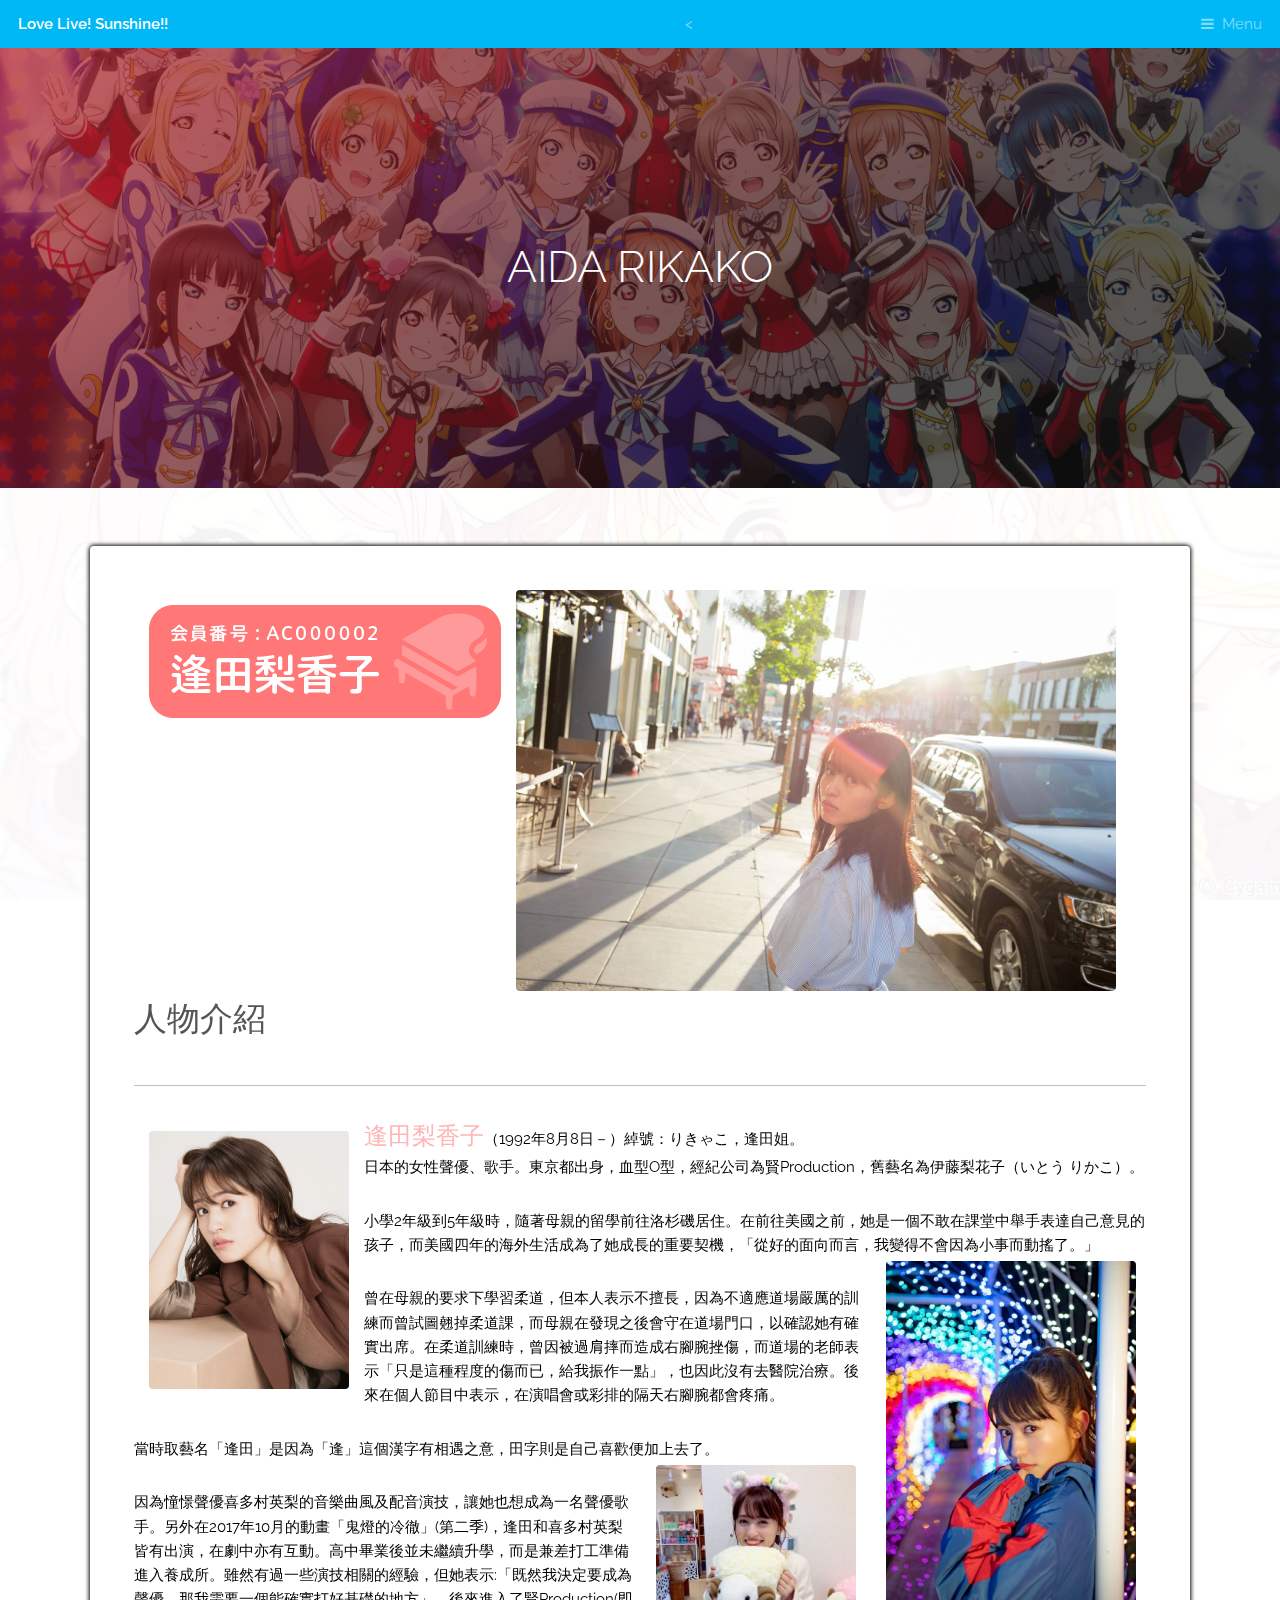
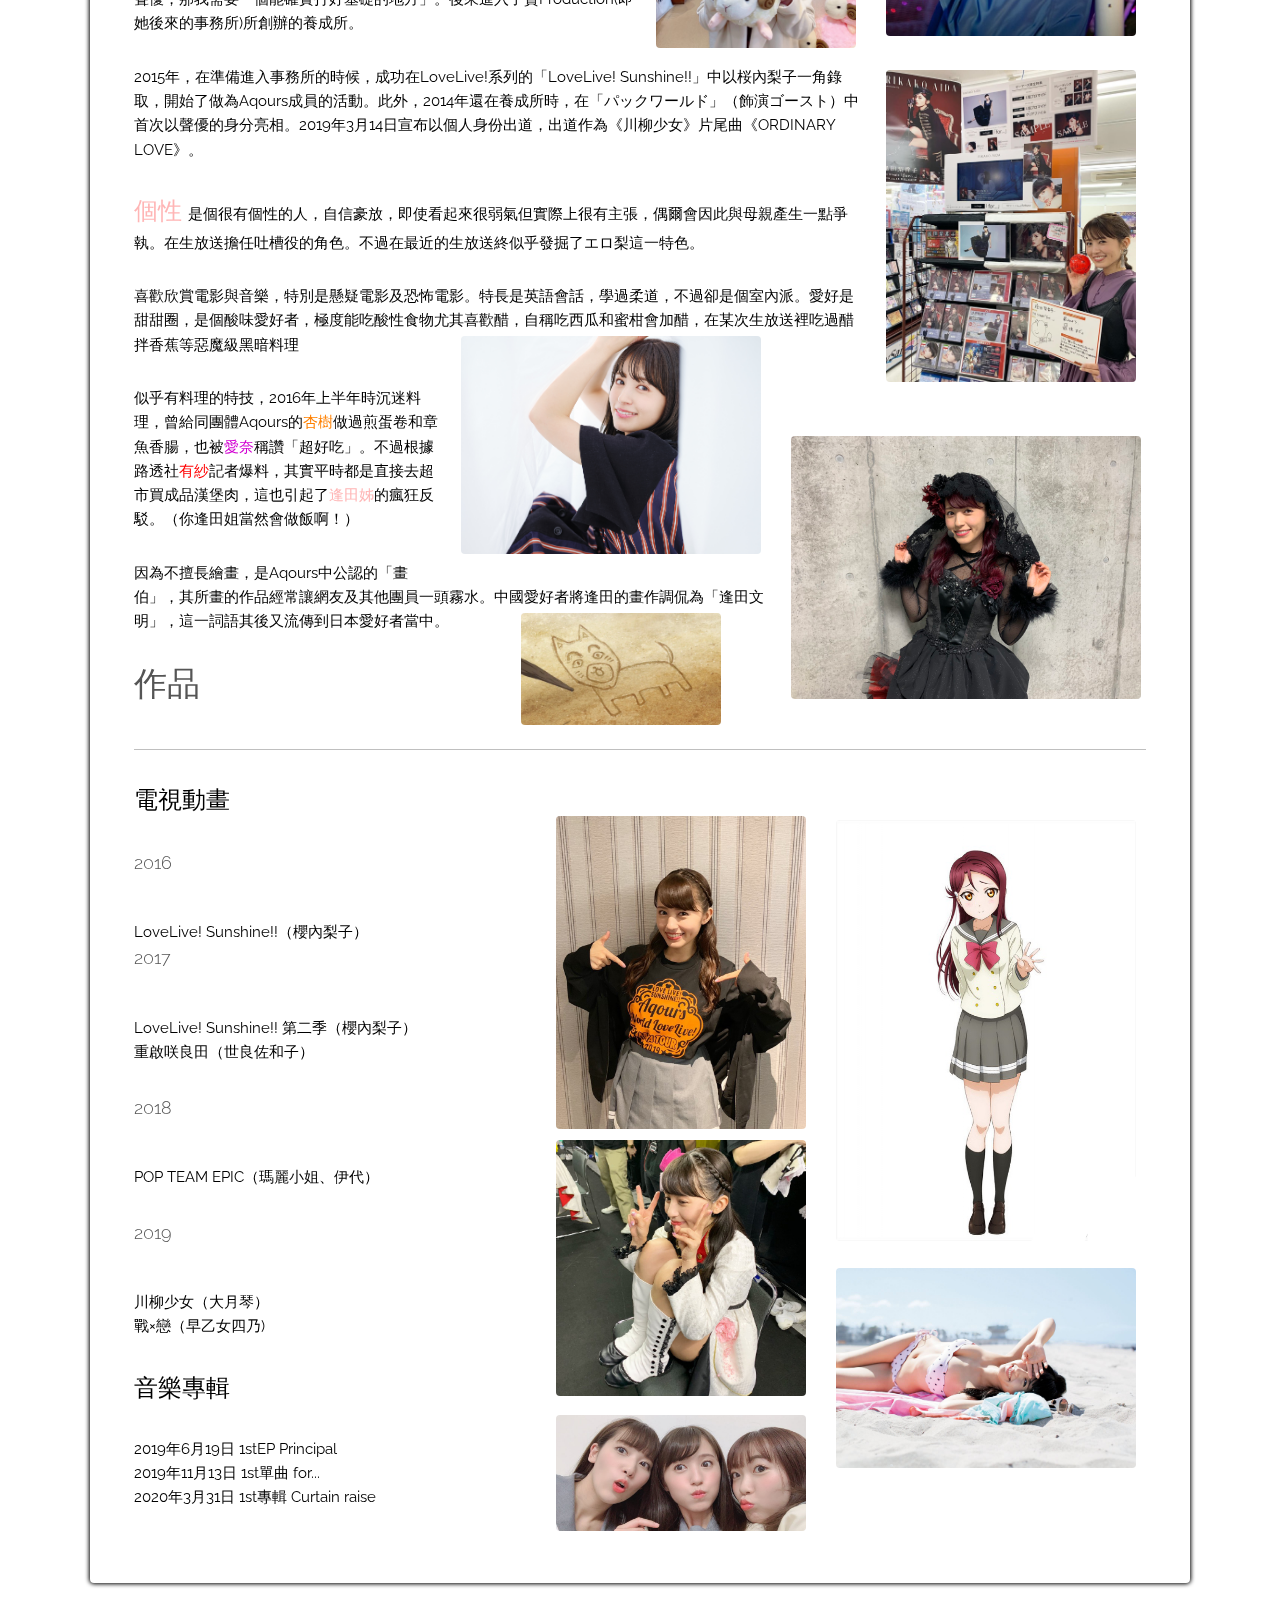
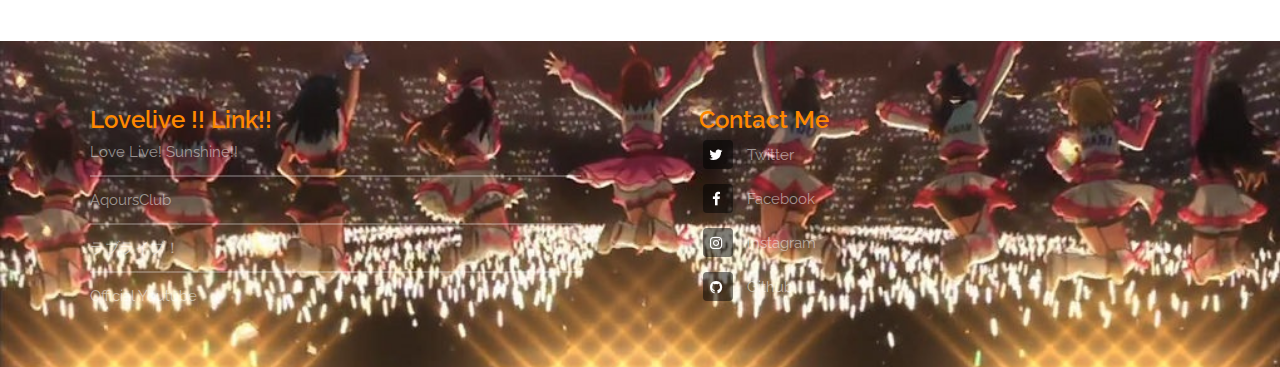
<file: web_aqours/aidarikako.html>
<!DOCTYPE HTML>

<html>
	<head>
		<title>LLSSfanpage 	AidaRikako</title>
		<meta charset="utf-8" />
		<meta name="viewport" content="width=device-width, initial-scale=1, user-scalable=no" />
		<meta name="description" content="" />
		<meta name="keywords" content="" />
		<link rel="stylesheet" href="assets/css/main.css" />

	</head>
	<body class="is-preload">

		<!-- Header -->
			<header id="header">
				<a class="logo" href="index.html">Love Live! Sunshine!!</a>
				<<nav>
					<a href="#menu">Menu</a>
				</nav>
			</header>

		<!-- Nav -->
			<nav id="menu">
				<ul class="links">
					<li><a href="index.html">Love Live! Sunshine!!</a></li>
					<li><a href="https://lovelive-aqoursclub.jp/"target="_blank">AqoursClub</a></li>
					<li><a href="http://www.lovelive-anime.jp/"target="_blank">ラブライブ！</a></li>
					<li><a href="https://www.youtube.com/channel/UCTkyJbRhal4voLZxmdRSssQ"target="_blank">
					Official Youtube</a></li>
				</ul>
			</nav>
			
		<!-- Heading -->
			<div id="heading" >
				<h1>Aida Rikako</h1>
				
			</div>

			
		<!-- Main -->
			<section id="main" class="wrapper">
				<div class="inner">
					<div class="content">
						<header>
							<div class="image" style="float: left; margin: 15px">
								<img src="images/name2.png" alt=""width="auto"height="auto"/>
								
							</div>
							<div class="image">
								<img src="images/aidapic01.jpg"alt=""width="600"/>
								<!--https://www.wibibi.com/info.php?tid=HTML_img_title_%E8%88%87_img_alt_%E7%9A%84%E5%B7%AE%E5%88%A5-->
							</div>
						</header>
						<h2>人物介紹</h2><hr/>
						<p>
							<div class="image"style="float: left; margin: 15px">
								<img src="images/aidapic02.png"alt=""width="200"/>	
							</div>

							<font color="#FFB5B5"><font size="5">逢田梨香子</font></font>（1992年8月8日－）綽號：りきゃこ，逢田姐。<br/>日本的女性聲優、歌手。東京都出身，血型O型，經紀公司為賢Production，舊藝名為伊藤梨花子（いとう りかこ）。</p><p>小學2年級到5年級時，隨著母親的留學前往洛杉磯居住。在前往美國之前，她是一個不敢在課堂中舉手表達自己意見的孩子，而美國四年的海外生活成為了她成長的重要契機，「從好的面向而言，我變得不會因為小事而動搖了。」</p><p>
							<div class="image"style="float: right; margin:-25px 10px 15px 20px">
									<img src="images/aidapic03.jpg"alt=""width="250"/>	
							</div>
							曾在母親的要求下學習柔道，但本人表示不擅長，因為不適應道場嚴厲的訓練而曾試圖翹掉柔道課，而母親在發現之後會守在道場門口，以確認她有確實出席。在柔道訓練時，曾因被過肩摔而造成右腳腕挫傷，而道場的老師表示「只是這種程度的傷而已，給我振作一點」，也因此沒有去醫院治療。後來在個人節目中表示，在演唱會或彩排的隔天右腳腕都會疼痛。</p><p>當時取藝名「逢田」是因為「逢」這個漢字有相遇之意，田字則是自己喜歡便加上去了。</p><p>
							<div class="image"style="float: right; margin:-25px 10px 15px 20px">
									<img src="images/aidapic07.jpg"alt=""width="200"/>	
							</div>
							因為憧憬聲優喜多村英梨的音樂曲風及配音演技，讓她也想成為一名聲優歌手。另外在2017年10月的動畫「鬼燈的冷徹」(第二季)，逢田和喜多村英梨皆有出演，在劇中亦有互動。高中畢業後並未繼續升學，而是兼差打工準備進入養成所。雖然有過一些演技相關的經驗，但她表示:「既然我決定要成為聲優，那我需要一個能確實打好基礎的地方」。後來進入了賢Production(即她後來的事務所)所創辦的養成所。</p><p>
							<div class="image"style="float: right; margin:5px 10px 15px 20px">
								<img src="images/aidapic05.jpg"alt=""width="250"/>	
							</div>
							2015年，在準備進入事務所的時候，成功在LoveLive!系列的「LoveLive! Sunshine!!」中以桜內梨子一角錄取，開始了做為Aqours成員的活動。此外，2014年還在養成所時，在「パックワールド」（飾演ゴースト）中首次以聲優的身分亮相。2019年3月14日宣布以個人身份出道，出道作為《川柳少女》片尾曲《ORDINARY LOVE》。</p><p>
							


							<font color="#FFB5B5"><font size="5">個性 </font></font>是個很有個性的人，自信豪放，即使看起來很弱氣但實際上很有主張，偶爾會因此與母親產生一點爭執。在生放送擔任吐槽役的角色。不過在最近的生放送終似乎發掘了エロ梨這一特色。</p><p>喜歡欣賞電影與音樂，特別是懸疑電影及恐怖電影。特長是英語會話，學過柔道，不過卻是個室內派。愛好是甜甜圈，是個酸味愛好者，極度能吃酸性食物尤其喜歡醋，自稱吃西瓜和蜜柑會加醋，在某次生放送裡吃過醋拌香蕉等惡魔級黑暗料理</p><p>
							
							<div class="image"style="float: right; margin:50px -275px 15px 20px">
								<img src="images/aidapic12.jpg"alt=""width="350"/>	
							</div>	

							<div class="image"style="float: right; margin:-50px 10px 15px 20px">
									<img src="images/aidapic11.png"alt=""width="300"/>	
							</div>	

							
							似乎有料理的特技，2016年上半年時沉迷料理，曾給同團體Aqours的<font color="#FF8000">杏樹</font>做過煎蛋卷和章魚香腸，也被<font color="#D200D2">愛奈</font>稱讚「超好吃」。不過根據路透社<font color="#FF0000">有紗</font>記者爆料，其實平時都是直接去超市買成品漢堡肉，這也引起了<font color="#FFB5B5">逢田姊</font>的瘋狂反駁。（你逢田姐當然會做飯啊！）</p><p>因為不擅長繪畫，是Aqours中公認的「畫伯」，其所畫的作品經常讓網友及其他團員一頭霧水。中國愛好者將逢田的畫作調侃為「逢田文明」，這一詞語其後又流傳到日本愛好者當中。
								<div class="image"style="float: right; margin:-50px 50px 15px 20px">
									<img src="images/aidapic04.jpg"alt=""width="200"/>	
								</div>	
							</p>

							<p>
								<h2>作品</h2><hr/></p>
								<font size="5">電視動畫</font></p>							
								<h3>2016</h3></p>								
								<div class="image"style="float: right; margin: -100px 10px 15px 20px">
									<img src="images/riko.png"alt=""width="300"/>	
								</div>							
								LoveLive! Sunshine!!（櫻內梨子）
								<h3>2017</h3></p>
								<div class="image"style="float: right; margin:-200px 10px 15px 20px">
									<img src="images/aidapic10.jpg"alt=""width="250"/>	
								</div>
								LoveLive! Sunshine!! 第二季（櫻內梨子）<br/>
								重啟咲良田（世良佐和子）</p>							
								<h3>2018</h3></p>
								<div class="image"style="float: right; margin:-25px 10px 15px 20px">
									<img src="images/aidapic06.jpg"alt=""width="250"/>	
								</div>
								POP TEAM EPIC（瑪麗小姐、伊代）</p>							
								<h3>2019</h3></p>
								<div class="image"style="float: right; margin:125px -270px 15px 20px">
									<img src="images/aidapic09.png"alt=""width="250"/>	
								</div>							
								川柳少女（大月琴）<br/>
								戰×戀（早乙女四乃)</p>
								<div class="image"style="float: right; margin: -100px -600px 15px 20px">
									<img src="images/aidapic08.jpg"alt=""width="300"/>	
								</div>
								<font size="5">音樂專輯</font></p>							
								2019年6月19日	1stEP	Principal<br/>
								2019年11月13日	1st單曲 	for...<br/>
								2020年3月31日	1st專輯	Curtain raise
							</p>		
					</div>
				</div>
			</section>

		<!-- Footer -->
			<footer id="footer">
				<div class="inner">
					<div class="content">
						<section>
							<strong><font color="#ff8800"><font size="5">Lovelive !!  Link!!</font></font></strong>
							<ul class="alt">
								<li><a href="index.html">Love Live! Sunshine!!</a></li>
								<li><a href="https://lovelive-aqoursclub.jp/"target="_blank">
								AqoursClub</a></li>
								<li><a href="http://www.lovelive-anime.jp/"target="_blank">
								ラブライブ！</a></li>
								<li><a href="https://www.youtube.com/channel/UCTkyJbRhal4voLZxmdRSssQ"target="_blank">
								Official Youtube</a></li>
							</ul>
						</section>
						<section>
							<strong><font color="#ff8800"><font size="5">Contact Me</font></font></strong>
							<ul class="plain">
								<li><a href="https://twitter.com/PinYen1999"><i class="icon fa-twitter">&nbsp;</i>Twitter</a></li>
								<li><a href="https://www.facebook.com/willy.chen.50"><i class="icon fa-facebook">&nbsp;</i>Facebook</a></li>
								<li><a href="https://www.instagram.com/pinyen1999/?hl=zh-tw"target="_blank"><i class="icon fa-instagram">&nbsp;</i>Instagram</a></li>
								<li><a href="https://github.com/willychen0318"><i class="icon fa-github">&nbsp;</i>Github</a></li>
							</ul>
						</section>
			</footer>

		<!-- Scripts -->
			<script src="assets/js/jquery.min.js"></script>
			<script src="assets/js/browser.min.js"></script>
			<script src="assets/js/breakpoints.min.js"></script>
			<script src="assets/js/util.js"></script>
			<script src="assets/js/main.js"></script>

	</body>
</html>
</file>
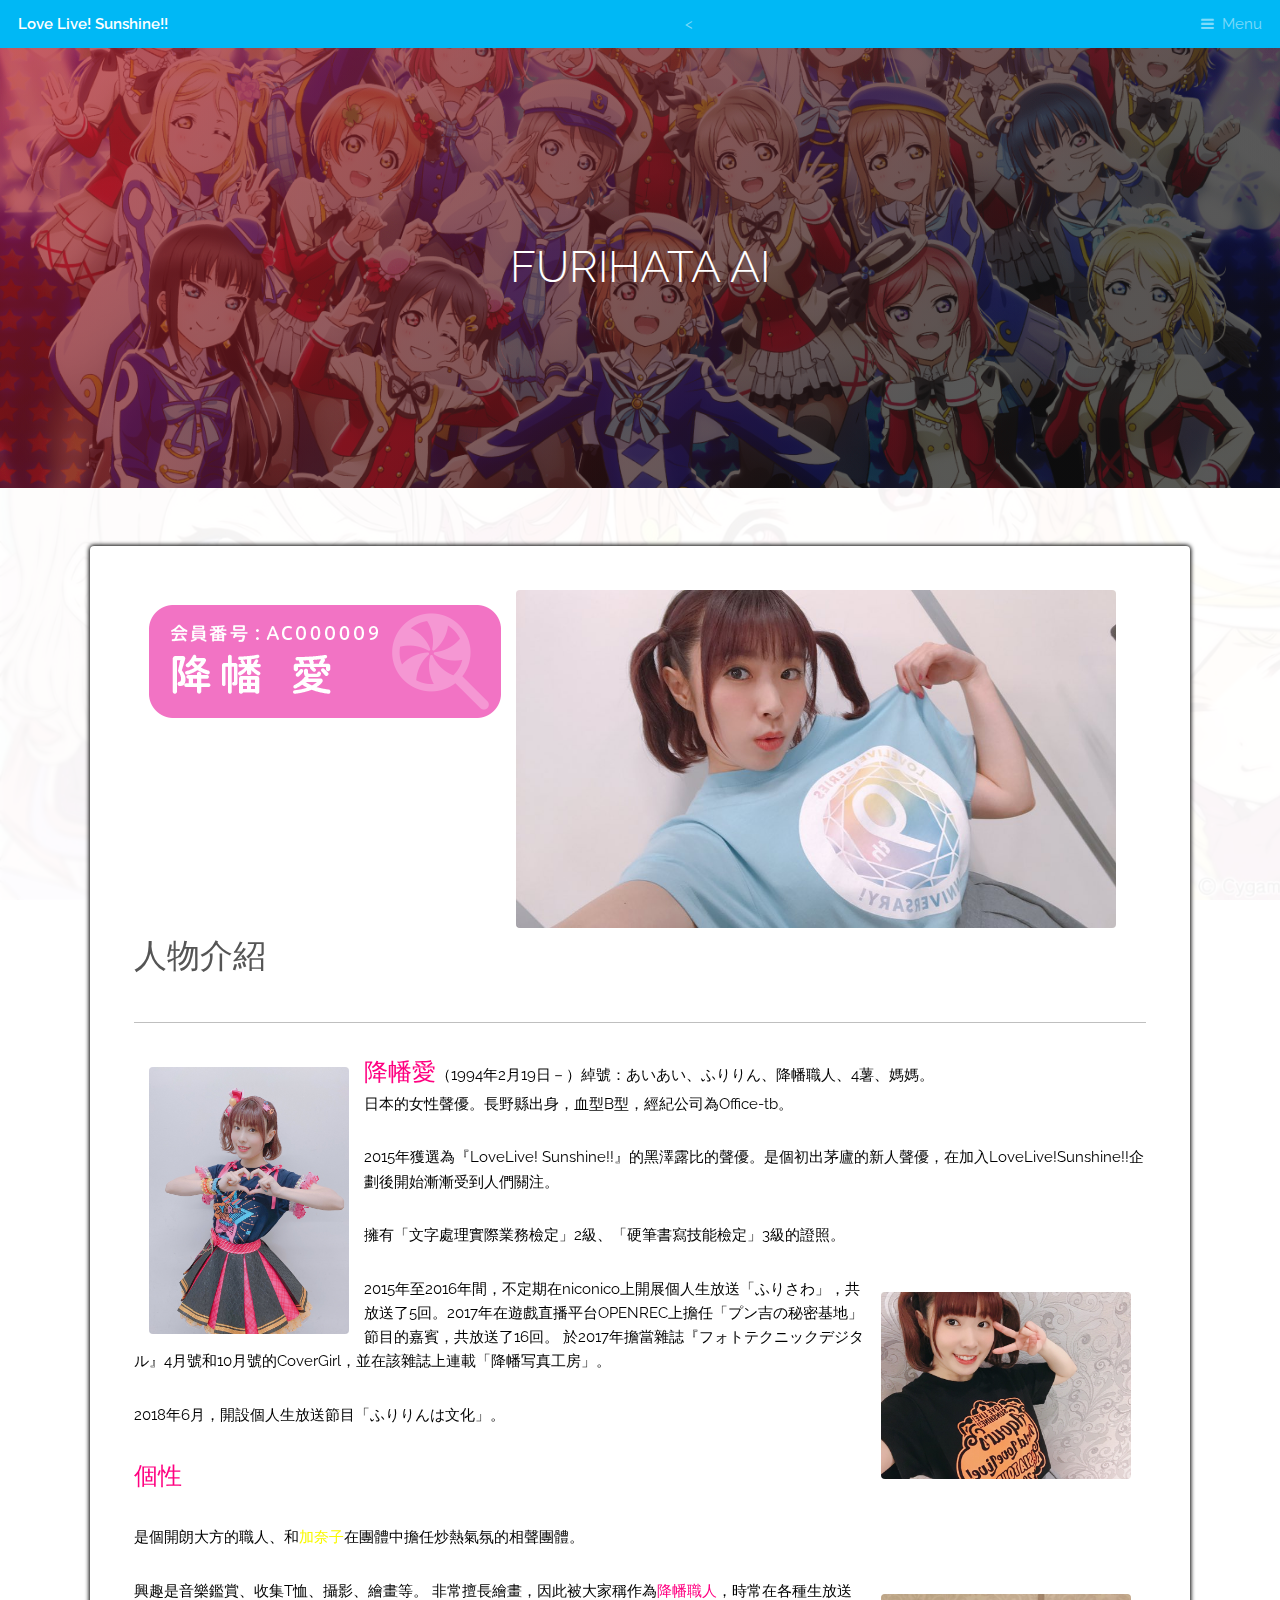
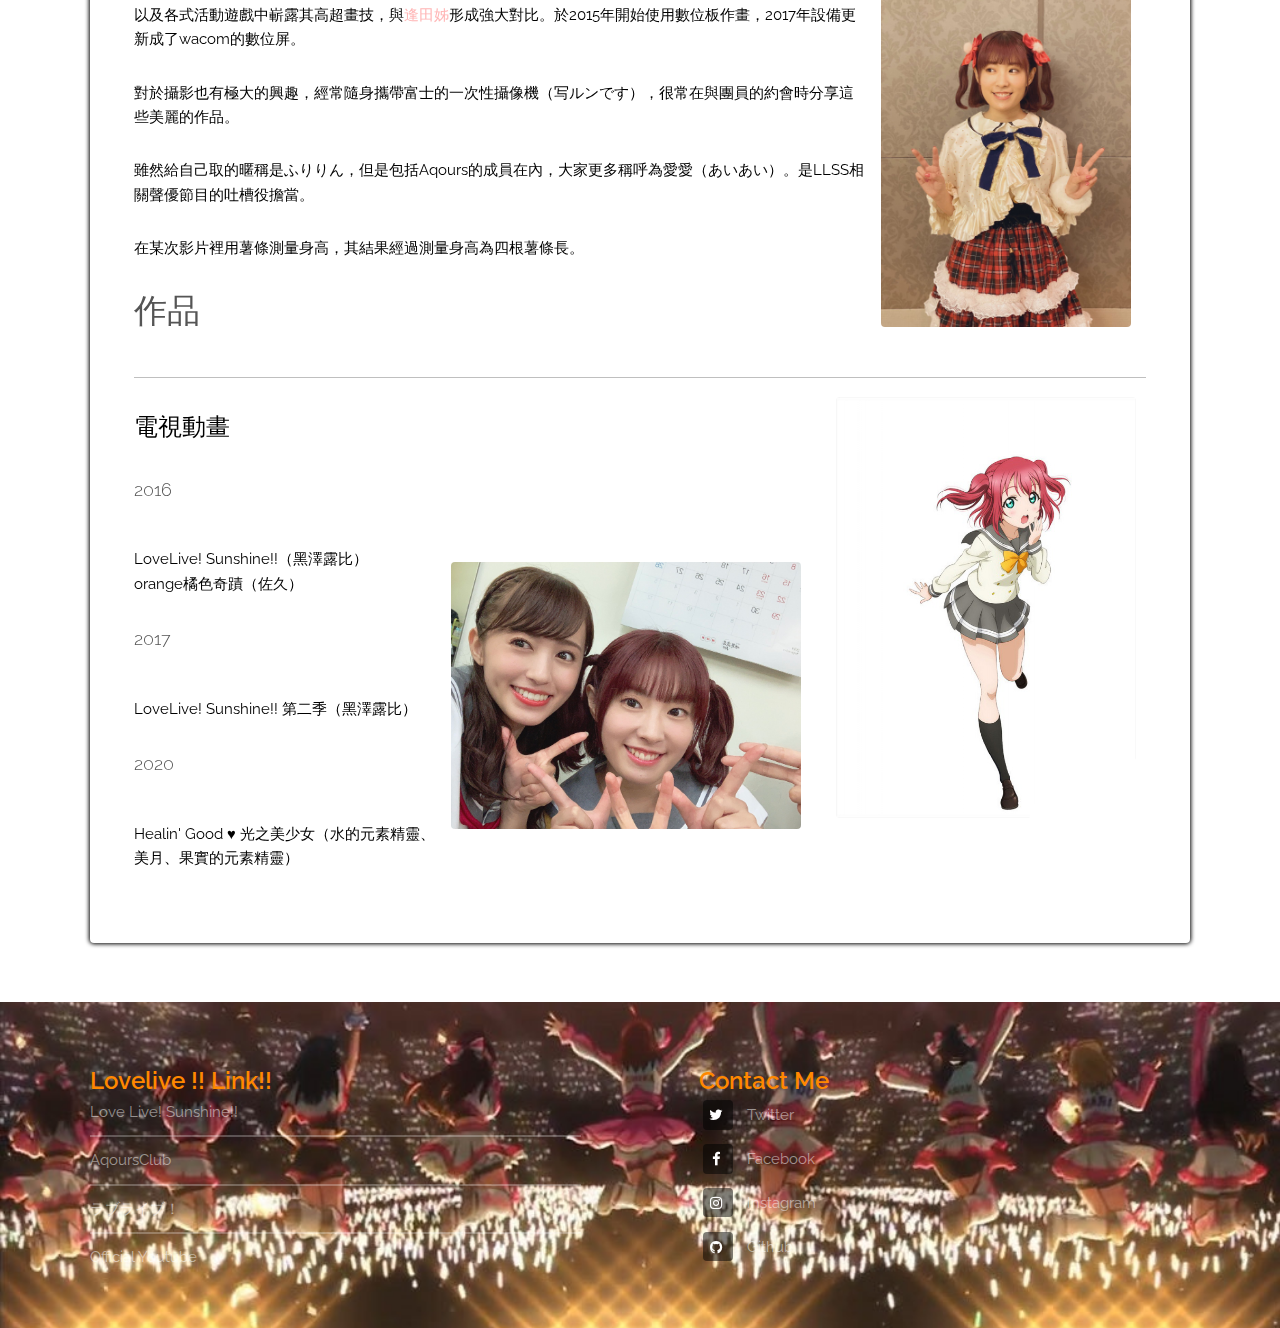
<file: web_aqours/furihataai.html>
<!DOCTYPE HTML>

<html>
	<head>
		<title>LLSSfanpage 	FurihataAi</title>
		<meta charset="utf-8" />
		<meta name="viewport" content="width=device-width, initial-scale=1, user-scalable=no" />
		<meta name="description" content="" />
		<meta name="keywords" content="" />
		<link rel="stylesheet" href="assets/css/main.css" />

	</head>
	<body class="is-preload">

		<!-- Header -->
			<header id="header">
				<a class="logo" href="index.html">Love Live! Sunshine!!</a>
				<<nav>
					<a href="#menu">Menu</a>
				</nav>
			</header>

		<!-- Nav -->
			<nav id="menu">
				<ul class="links">
					<li><a href="index.html">Love Live! Sunshine!!</a></li>
					<li><a href="https://lovelive-aqoursclub.jp/"target="_blank">AqoursClub</a></li>
					<li><a href="http://www.lovelive-anime.jp/"target="_blank">ラブライブ！</a></li>
					<li><a href="https://www.youtube.com/channel/UCTkyJbRhal4voLZxmdRSssQ"target="_blank">
					Official Youtube</a></li>
				</ul>
			</nav>
			
		<!-- Heading -->
			<div id="heading" >
				<h1>Furihata Ai</h1>
			</div>

		<!-- Main -->
			<section id="main" class="wrapper">
				<div class="inner">
					<div class="content">
						<header>
							<div class="image" style="float: left; margin: 15px">
								<img src="images/name9.png" alt=""width="auto"height="auto"/>
								
							</div>
							<div class="image">
								<img src="images/aipic02.jpg"alt=""width="600"/>
								<!--https://www.wibibi.com/info.php?tid=HTML_img_title_%E8%88%87_img_alt_%E7%9A%84%E5%B7%AE%E5%88%A5-->
							</div>
						</header>
						<h2>人物介紹</h2><hr/>
						<p>
							<div class="image"style="float: left; margin: 15px">
								<img src="images/aipic01.jpg"alt=""width="200"/>	
							</div>

							<font color="#FF0080"><font size="5">降幡愛</font></font>（1994年2月19日－）綽號：あいあい、ふりりん、降幡職人、4薯、媽媽。<br/>日本的女性聲優。長野縣出身，血型B型，經紀公司為Office-tb。</p><p>
							2015年獲選為『LoveLive! Sunshine!!』的黑澤露比的聲優。是個初出茅廬的新人聲優，在加入LoveLive!Sunshine!!企劃後開始漸漸受到人們關注。</p><p>
							擁有「文字處理實際業務檢定」2級、「硬筆書寫技能檢定」3級的證照。</p><p>	
							<div class="image"style="float: right; margin: 15px">
								<img src="images/aipic06.jpg"alt=""width="250"/>	
							</div>			
							2015年至2016年間，不定期在niconico上開展個人生放送「ふりさわ」，共放送了5回。2017年在遊戲直播平台OPENREC上擔任「プン吉の秘密基地」節目的嘉賓，共放送了16回。
							於2017年擔當雜誌『フォトテクニックデジタル』4月號和10月號的CoverGirl，並在該雜誌上連載「降幡写真工房」。</p><p>
							2018年6月，開設個人生放送節目「ふりりんは文化」。


							</p><p>
							<font color="#FF0080"><font size="5">個性</font></font></p><p>
							是個開朗大方的職人、和<font color="#F9F900">加奈子</font>在團體中擔任炒熱氣氛的相聲團體。</p><p>
							<div class="image"style="float: right; margin: 15px">
								<img src="images/aipic04.jpg"alt=""width="250"/>	
							</div>
							興趣是音樂鑑賞、收集T恤、攝影、繪畫等。
							非常擅長繪畫，因此被大家稱作為<font color="#FF0080">降幡職人</font>，時常在各種生放送以及各式活動遊戲中嶄露其高超畫技，與<font color="#FFB5B5">逢田姊</font>形成強大對比。於2015年開始使用數位板作畫，2017年設備更新成了wacom的數位屏。</p><p>對於攝影也有極大的興趣，經常隨身攜帶富士的一次性攝像機（写ルンです），很常在與團員的約會時分享這些美麗的作品。</p><p>
							雖然給自己取的暱稱是ふりりん，但是包括Aqours的成員在內，大家更多稱呼為愛愛（あいあい）。是LLSS相關聲優節目的吐槽役擔當。</p><p>
							在某次影片裡用薯條測量身高，其結果經過測量身高為四根薯條長。



							

							</p><p>
								<h2>作品</h2><hr/></p>
								<font size="5">電視動畫</font></p>							
								<h3>2016</h3></p>
								<div class="image"style="float: right; margin:-150px 10px 15px 20px">
									<img src="images/ruby.png"alt=""width="300"/>	
								</div>
								<div class="image"style="float: right; margin: 15px">
									<img src="images/aipic05.jpg"alt=""width="350"/>	
								</div>
								</p>													
								LoveLive! Sunshine!!（黑澤露比）<br/>
								orange橘色奇蹟（佐久）</p>
								<h3>2017</h3></p>
								LoveLive! Sunshine!! 第二季（黑澤露比）</p>
								<h3>2020</h3></p>
								Healin' Good ♥ 光之美少女（水的元素精靈、美月、果實的元素精靈）				
							</p>		

					</div>
				</div>
			</section>

		<!-- Footer -->
			<footer id="footer">
				<div class="inner">
					<div class="content">
						<section>
							<strong><font color="#ff8800"><font size="5">Lovelive !!  Link!!</font></font></strong>
							<ul class="alt">
								<li><a href="index.html">Love Live! Sunshine!!</a></li>
								<li><a href="https://lovelive-aqoursclub.jp/"target="_blank">
								AqoursClub</a></li>
								<li><a href="http://www.lovelive-anime.jp/"target="_blank">
								ラブライブ！</a></li>
								<li><a href="https://www.youtube.com/channel/UCTkyJbRhal4voLZxmdRSssQ"target="_blank">
								Official Youtube</a></li>
							</ul>
						</section>
						<section>
							<strong><font color="#ff8800"><font size="5">Contact Me</font></font></strong>
							<ul class="plain">
								<li><a href="https://twitter.com/PinYen1999"><i class="icon fa-twitter">&nbsp;</i>Twitter</a></li>
								<li><a href="https://www.facebook.com/willy.chen.50"><i class="icon fa-facebook">&nbsp;</i>Facebook</a></li>
								<li><a href="https://www.instagram.com/pinyen1999/?hl=zh-tw"target="_blank"><i class="icon fa-instagram">&nbsp;</i>Instagram</a></li>
								<li><a href="https://github.com/willychen0318"><i class="icon fa-github">&nbsp;</i>Github</a></li>
							</ul>
						</section>
			</footer>

		<!-- Scripts -->
			<script src="assets/js/jquery.min.js"></script>
			<script src="assets/js/browser.min.js"></script>
			<script src="assets/js/breakpoints.min.js"></script>
			<script src="assets/js/util.js"></script>
			<script src="assets/js/main.js"></script>

	</body>
</html>
</file>
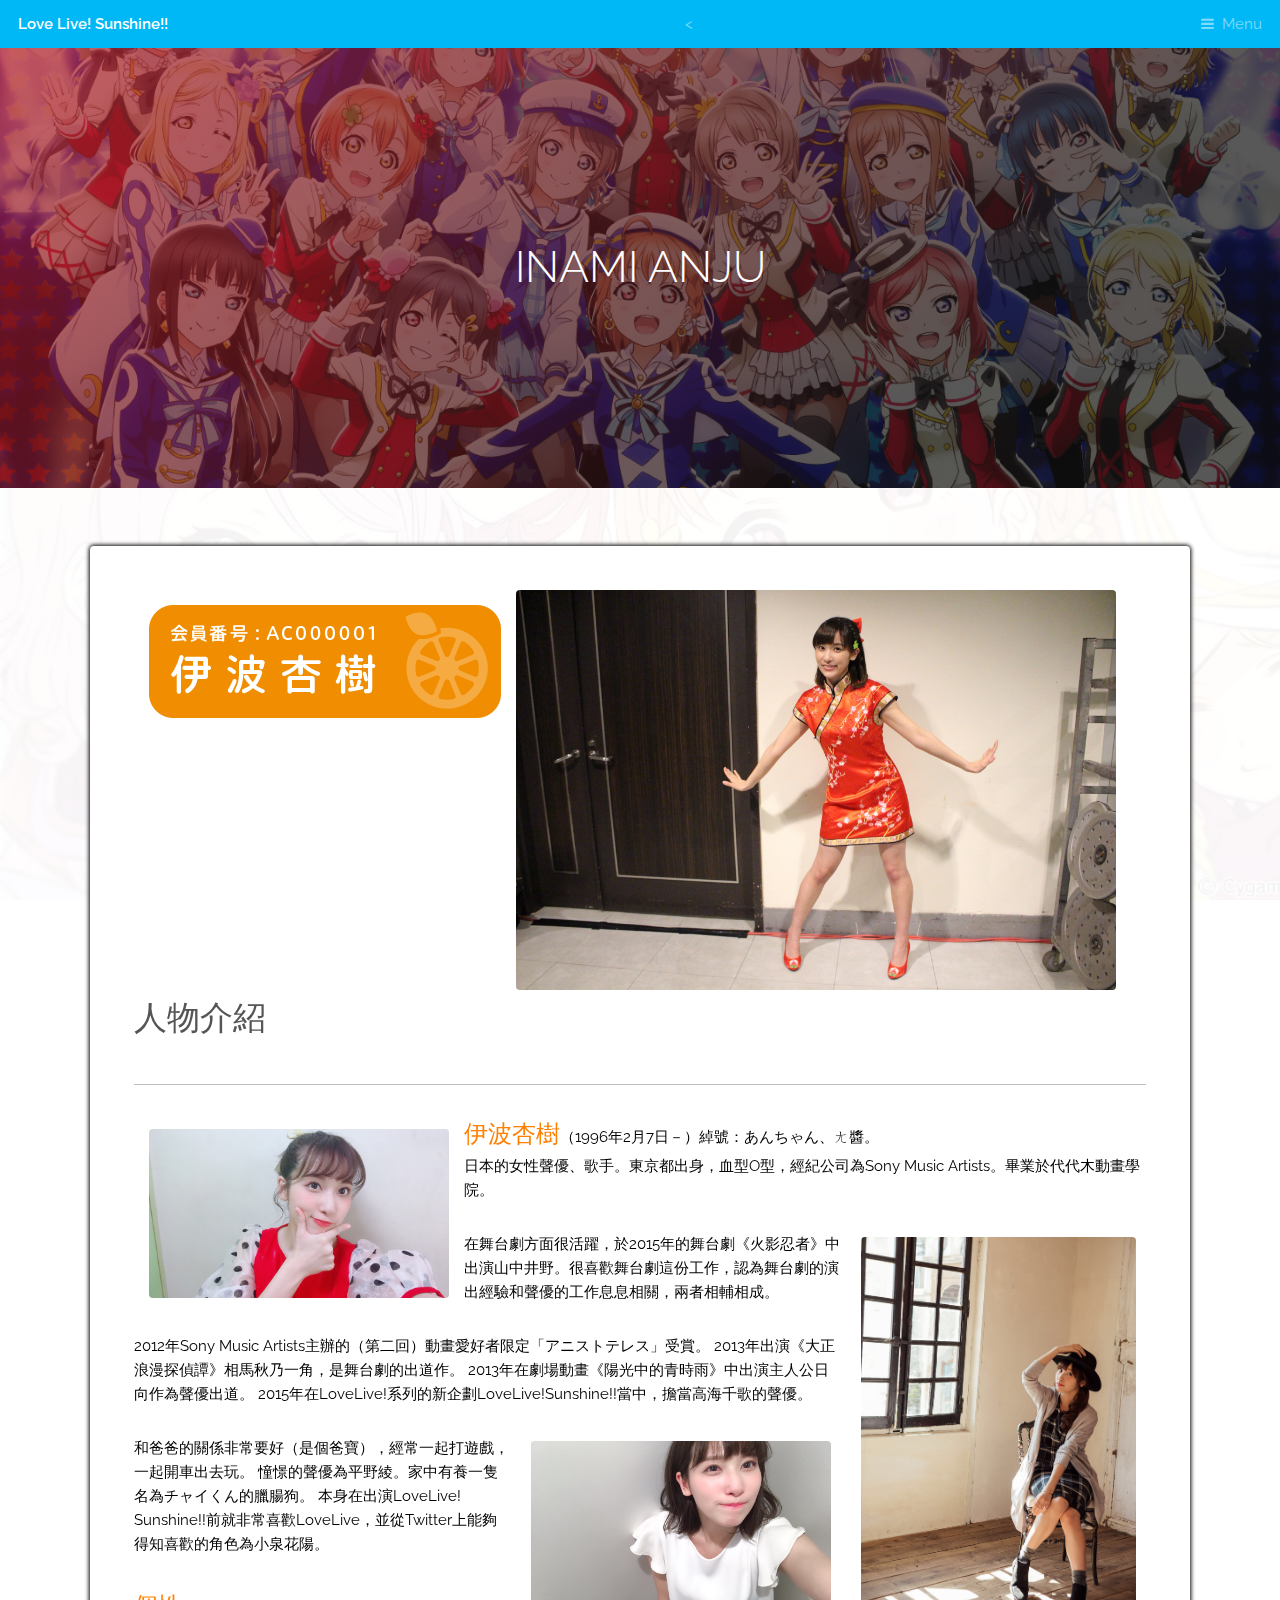
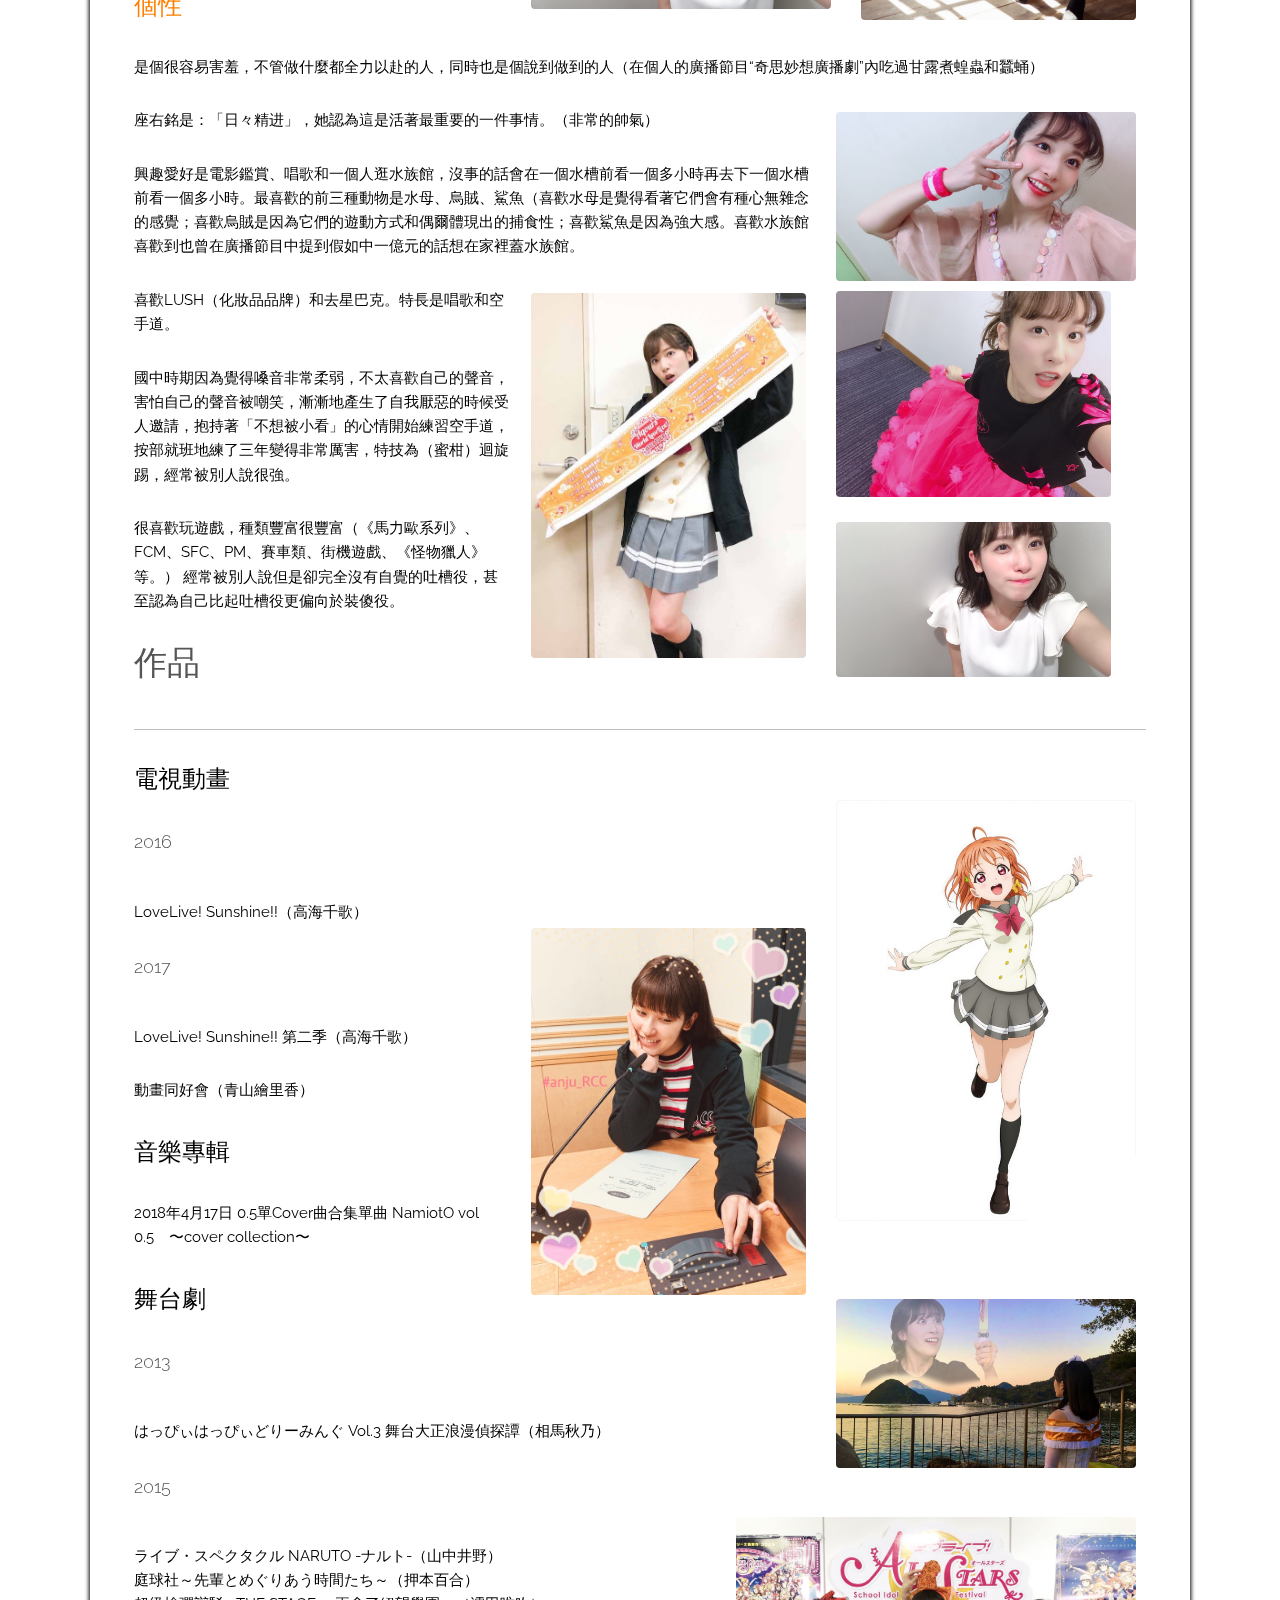
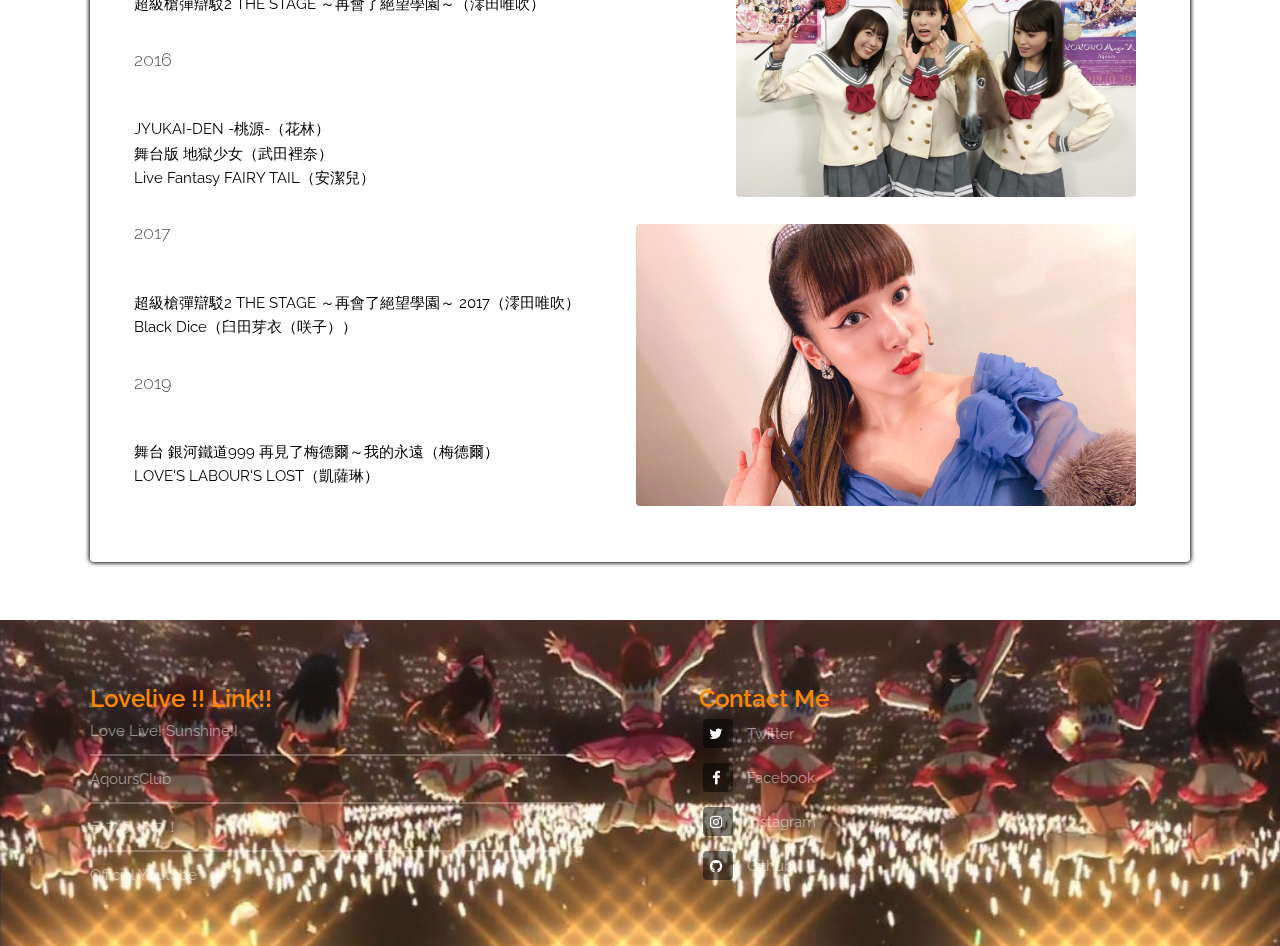
<file: web_aqours/inamianju.html>
<!DOCTYPE HTML>

<html>
	<head>
		<title>LLSSfanpage 	InamiAnju</title>
		<meta charset="utf-8" />
		<meta name="viewport" content="width=device-width, initial-scale=1, user-scalable=no" />
		<meta name="description" content="" />
		<meta name="keywords" content="" />
		<link rel="stylesheet" href="assets/css/main.css" />

	</head>
	<body class="is-preload">

		<!-- Header -->
			<header id="header">
				<a class="logo" href="index.html">Love Live! Sunshine!!</a>
				<<nav>
					<a href="#menu">Menu</a>
				</nav>
			</header>

		<!-- Nav -->
			<nav id="menu">
				<ul class="links">
					<li><a href="index.html">Love Live! Sunshine!!</a></li>
					<li><a href="https://lovelive-aqoursclub.jp/"target="_blank">AqoursClub</a></li>
					<li><a href="http://www.lovelive-anime.jp/"target="_blank">ラブライブ！</a></li>
					<li><a href="https://www.youtube.com/channel/UCTkyJbRhal4voLZxmdRSssQ"target="_blank">
					Official Youtube</a></li>
				</ul>
			</nav>
			
		<!-- Heading -->
			<div id="heading" >
				<h1>Inami Anju</h1>
			</div>

		<!-- Main -->
			<section id="main" class="wrapper">
				<div class="inner">
					<div class="content">
						<header>
							<div class="image" style="float: left; margin: 15px">
								<img src="images/name1.png" alt=""width="auto"height="auto"/>
								
							</div>
							<div class="image">
								<img src="images/anjupic01.jpg"alt=""width="600"/>
								<!--https://www.wibibi.com/info.php?tid=HTML_img_title_%E8%88%87_img_alt_%E7%9A%84%E5%B7%AE%E5%88%A5-->
							</div>
						</header>
						<h2>人物介紹</h2><hr/>
						<p>
							<div class="image"style="float: left; margin: 15px">
								<img src="images/anjupic02.jpg"alt=""width="300"/>	
							</div>

							<font color="#FF8000"><font size="5">伊波杏樹</font></font>（1996年2月7日－）綽號：あんちゃん、ㄤ醬。<br/>日本的女性聲優、歌手。東京都出身，血型O型，經紀公司為Sony Music Artists。畢業於代代木動畫學院。</p><p>
							<div class="image"style="float: right; margin:5px 10px 15px 20px">
									<img src="images/anjupic11.jpg"alt=""width="275"/>	
							</div>
							在舞台劇方面很活躍，於2015年的舞台劇《火影忍者》中出演山中井野。很喜歡舞台劇這份工作，認為舞台劇的演出經驗和聲優的工作息息相關，兩者相輔相成。</p><p>
							2012年Sony Music Artists主辦的（第二回）動畫愛好者限定「アニストテレス」受賞。
							2013年出演《大正浪漫探偵譚》相馬秋乃一角，是舞台劇的出道作。
							2013年在劇場動畫《陽光中的青時雨》中出演主人公日向作為聲優出道。
							2015年在LoveLive!系列的新企劃LoveLive!Sunshine!!當中，擔當高海千歌的聲優。
							<div class="image"style="float: right; margin:5px 10px 15px 20px">
									<img src="images/anjupic07.jpg"alt=""width="300"/>	
							</div>
							</p><p>
							和爸爸的關係非常要好（是個爸寶），經常一起打遊戲，一起開車出去玩。
							憧憬的聲優為平野綾。家中有養一隻名為チャイくん的臘腸狗。
							本身在出演LoveLive! Sunshine!!前就非常喜歡LoveLive，並從Twitter上能夠得知喜歡的角色為小泉花陽。</p>
							

							<p>
							<font color="#FF8000"><font size="5">個性 </font></font></p><p>
							是個很容易害羞，不管做什麼都全力以赴的人，同時也是個說到做到的人（在個人的廣播節目“奇思妙想廣播劇”內吃過甘露煮蝗蟲和蠶蛹）</p><p>座右銘是：「日々精进」，她認為這是活著最重要的一件事情。（非常的帥氣）</p><p>
							<div class="image"style="float: right; margin:-50px 10px 15px 20px">
									<img src="images/anjupic05.jpg"alt=""width="300"/>	
							</div>
							興趣愛好是電影鑑賞、唱歌和一個人逛水族館，沒事的話會在一個水槽前看一個多小時再去下一個水槽前看一個多小時。最喜歡的前三種動物是水母、烏賊、鯊魚（喜歡水母是覺得看著它們會有種心無雜念的感覺；喜歡烏賊是因為它們的遊動方式和偶爾體現出的捕食性；喜歡鯊魚是因為強大感。喜歡水族館喜歡到也曾在廣播節目中提到假如中一億元的話想在家裡蓋水族館。</p><p>
							<div class="image"style="float: right; margin:5px 10px 15px 20px">
									<img src="images/anjupic10.jpg"alt=""width="275"/>	
							</div>

							喜歡LUSH（化妝品品牌）和去星巴克。特長是唱歌和空手道。</p><p>
							國中時期因為覺得嗓音非常柔弱，不太喜歡自己的聲音，害怕自己的聲音被嘲笑，漸漸地產生了自我厭惡的時候受人邀請，抱持著「不想被小看」的心情開始練習空手道，按部就班地練了三年變得非常厲害，特技為（蜜柑）迴旋踢，經常被別人說很強。</p><p>
							<div class="image"style="float: right; margin:-225px -600px 15px 20px">
									<img src="images/anjupic08.jpg"alt=""width="275"/>	
							</div>
							很喜歡玩遊戲，種類豐富很豐富（《馬力歐系列》、FCM、SFC、PM、賽車類、街機遊戲、《怪物獵人》等。）

							經常被別人說但是卻完全沒有自覺的吐槽役，甚至認為自己比起吐槽役更偏向於裝傻役。
							</p>
							<div class="image"style="float: right; margin:-120px -600px 15px 20px">
									<img src="images/anjupic07.jpg"alt=""width="275"/>	
							</div>
							<p>
								<h2>作品</h2><hr/></p>
								<font size="5">電視動畫</font></p>							
								<h3>2016</h3></p>								
								<div class="image"style="float: right; margin:-100px 10px 15px 20px">
									<img src="images/chika.png"alt=""width="300"/>	
								</div>							
								LoveLive! Sunshine!!（高海千歌）</p>
								<h3>2017</h3></p><p>
								LoveLive! Sunshine!! 第二季（高海千歌）</p>
								<div class="image"style="float: right; margin:-150px 10px 15px 20px">
									<img src="images/anjupic14.jpg"alt=""width="275"/>	
								</div>
								動畫同好會（青山繪里香）</p>							

								<font size="5">音樂專輯</font></p>							
								2018年4月17日	0.5單Cover曲合集單曲	NamiotO vol 0.5　〜cover collection〜</p>

								<font size="5">舞台劇</font></p>
								<h3>2013</h3></p>
								<div class="image"style="float: right; margin:-120px 10px 15px 20px">
									<img src="images/anjupic12.jpg"alt=""width="300"/>	
								</div>
								はっぴぃはっぴぃどりーみんぐ Vol.3 舞台大正浪漫偵探譚（相馬秋乃）</p>
								<h3>2015</h3></p>
								ライブ・スペクタクル NARUTO -ナルト-（山中井野）<br/>
								庭球社～先輩とめぐりあう時間たち～（押本百合）<br/>
								超級槍彈辯駁2 THE STAGE ～再會了絕望學園～（澪田唯吹）</p>
								<h3>2016</h3></p>
								<div class="image"style="float: right; margin:-200px 10px 15px 20px">
									<img src="images/anjupic13.png"alt=""width="400"/>	
								</div>
								JYUKAI-DEN -桃源-（花林）<br/>
								舞台版 地獄少女（武田裡奈）<br/>
								Live Fantasy FAIRY TAIL（安潔兒）</p>
								<div class="image"style="float: right; margin:5px 10px 15px 20px">
									<img src="images/anjupic03.jpg"alt=""width="500"/>	
								</div></p><p>
								<h3>2017</h3></p>
								超級槍彈辯駁2 THE STAGE ～再會了絕望學園～ 2017（澪田唯吹）<br/>
								Black Dice（臼田芽衣（咲子））</p>
								<h3>2019</h3></p>
								舞台 銀河鐵道999 再見了梅德爾～我的永遠（梅德爾）<br/>
								LOVE'S LABOUR'S LOST（凱薩琳）</p>
								
							</p>		
					</div>
				</div>
			</section>

		<!-- Footer -->
			<footer id="footer">
				<div class="inner">
					<div class="content">
						<section>
							<strong><font color="#ff8800"><font size="5">Lovelive !!  Link!!</font></font></strong>
							<ul class="alt">
								<li><a href="index.html">Love Live! Sunshine!!</a></li>
								<li><a href="https://lovelive-aqoursclub.jp/"target="_blank">
								AqoursClub</a></li>
								<li><a href="http://www.lovelive-anime.jp/"target="_blank">
								ラブライブ！</a></li>
								<li><a href="https://www.youtube.com/channel/UCTkyJbRhal4voLZxmdRSssQ"target="_blank">
								Official Youtube</a></li>
							</ul>
						</section>
						<section>
							<strong><font color="#ff8800"><font size="5">Contact Me</font></font></strong>
							<ul class="plain">
								<li><a href="https://twitter.com/PinYen1999"><i class="icon fa-twitter">&nbsp;</i>Twitter</a></li>
								<li><a href="https://www.facebook.com/willy.chen.50"><i class="icon fa-facebook">&nbsp;</i>Facebook</a></li>
								<li><a href="https://www.instagram.com/pinyen1999/?hl=zh-tw"target="_blank"><i class="icon fa-instagram">&nbsp;</i>Instagram</a></li>
								<li><a href="https://github.com/willychen0318"><i class="icon fa-github">&nbsp;</i>Github</a></li>
							</ul>
						</section>
			</footer>

		<!-- Scripts -->
			<script src="assets/js/jquery.min.js"></script>
			<script src="assets/js/browser.min.js"></script>
			<script src="assets/js/breakpoints.min.js"></script>
			<script src="assets/js/util.js"></script>
			<script src="assets/js/main.js"></script>

	</body>
</html>
</file>
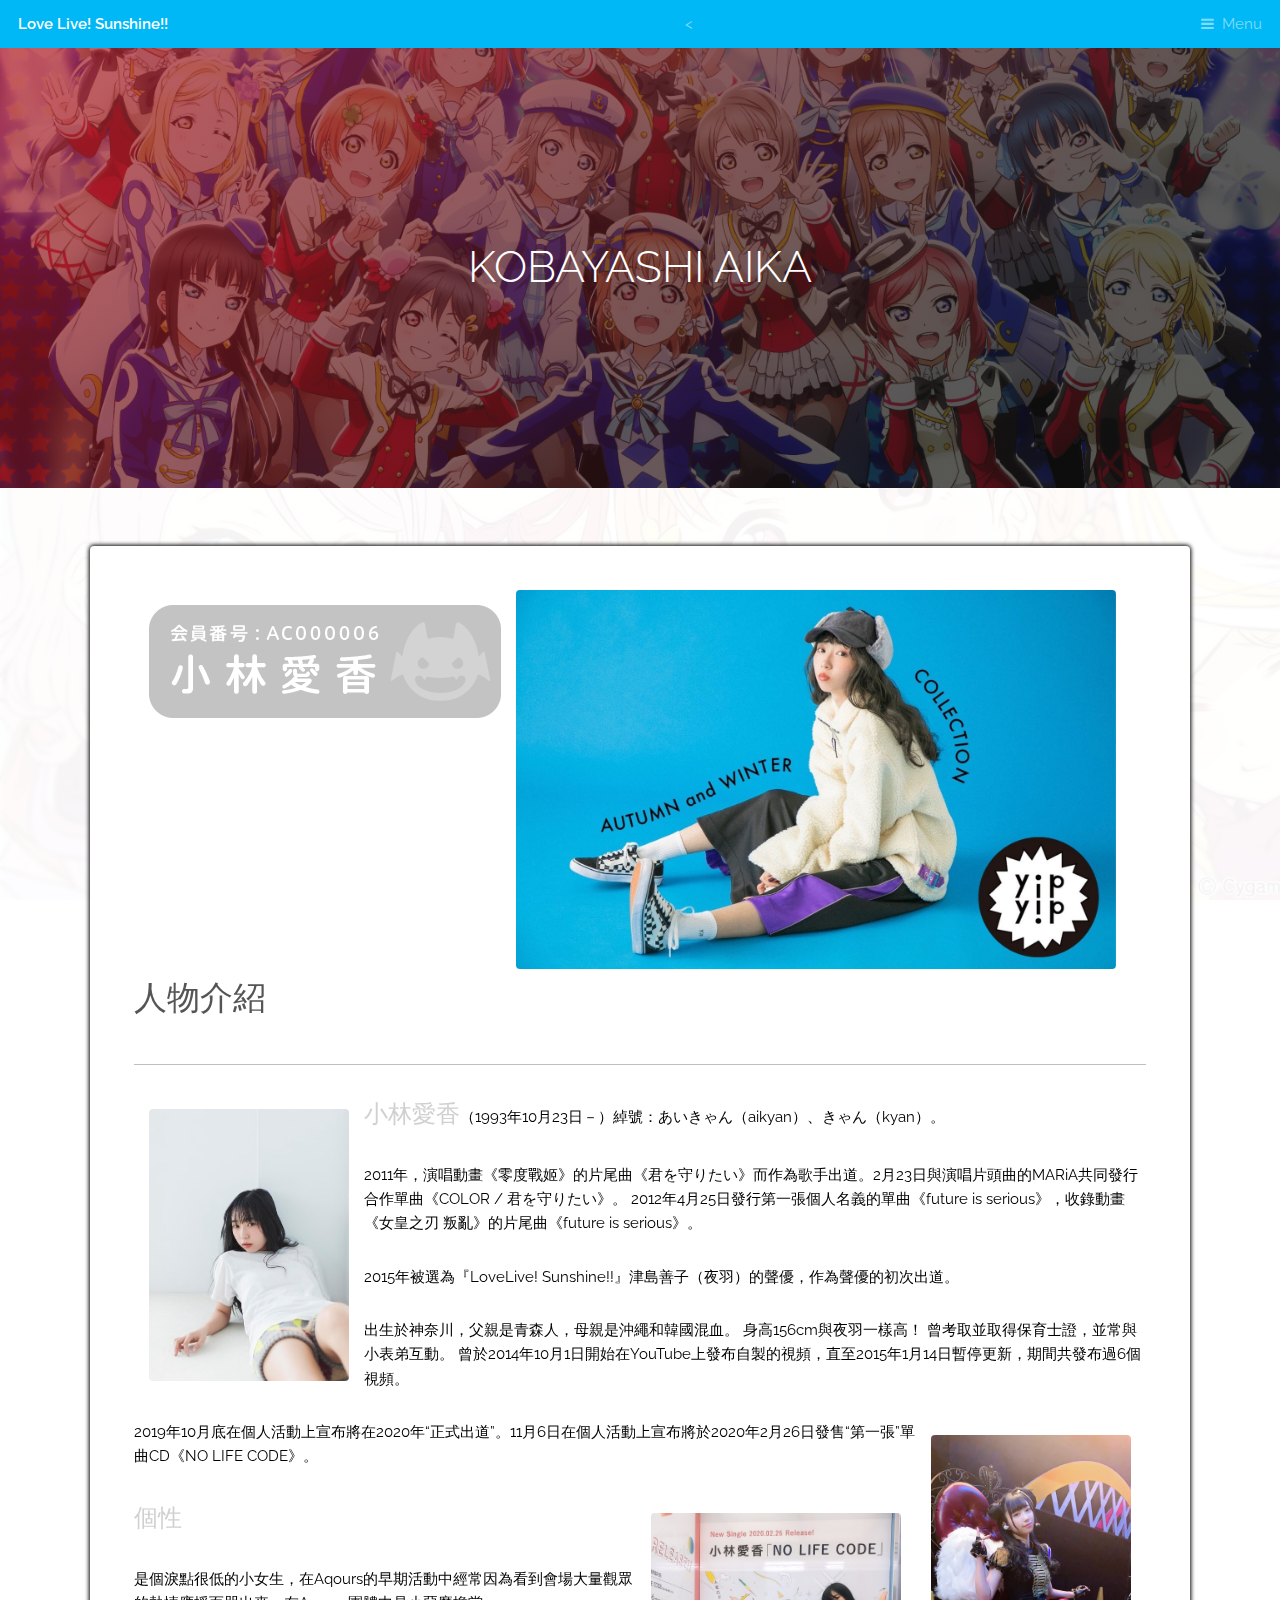
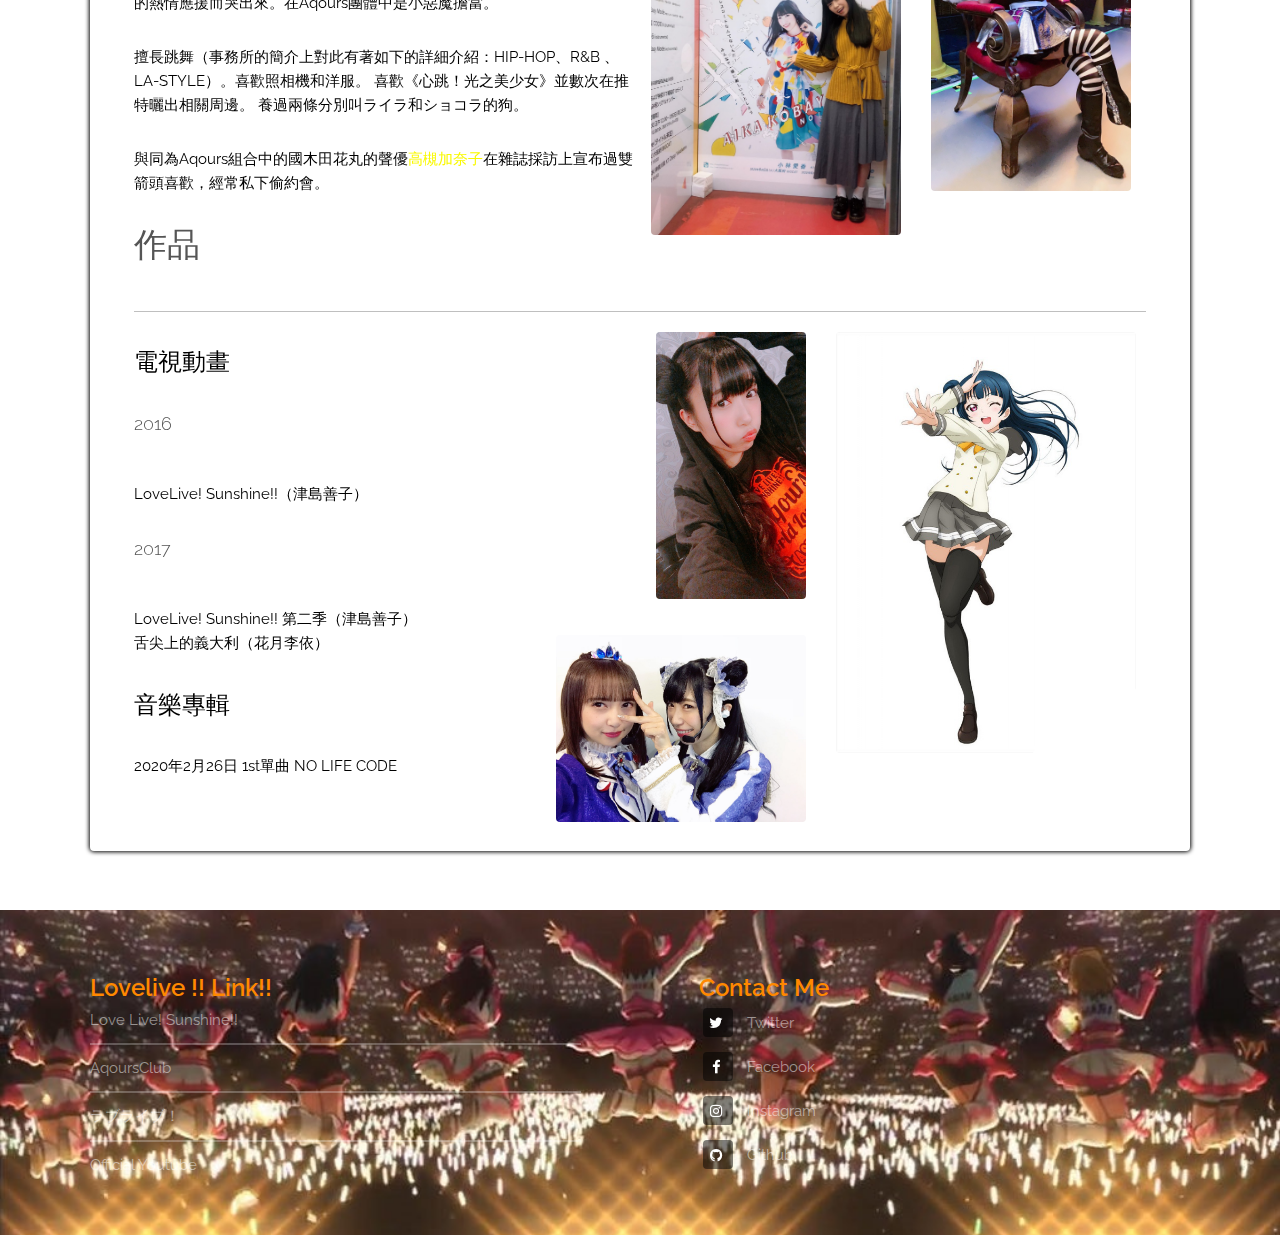
<file: web_aqours/kobayashiaika.html>
<!DOCTYPE HTML>

<html>
	<head>
		<title>LLSSfanpage 	KobayashiAika</title>
		<meta charset="utf-8" />
		<meta name="viewport" content="width=device-width, initial-scale=1, user-scalable=no" />
		<meta name="description" content="" />
		<meta name="keywords" content="" />
		<link rel="stylesheet" href="assets/css/main.css" />

	</head>
	<body class="is-preload">

		<!-- Header -->
			<header id="header">
				<a class="logo" href="index.html">Love Live! Sunshine!!</a>
				<<nav>
					<a href="#menu">Menu</a>
				</nav>
			</header>

		<!-- Nav -->
			<nav id="menu">
				<ul class="links">
					<li><a href="index.html">Love Live! Sunshine!!</a></li>
					<li><a href="https://lovelive-aqoursclub.jp/"target="_blank">AqoursClub</a></li>
					<li><a href="http://www.lovelive-anime.jp/"target="_blank">ラブライブ！</a></li>
					<li><a href="https://www.youtube.com/channel/UCTkyJbRhal4voLZxmdRSssQ"target="_blank">
					Official Youtube</a></li>
				</ul>
			</nav>
			
		<!-- Heading -->
			<div id="heading" >
				<h1>Kobayashi Aika</h1>
			</div>

		<!-- Main -->
			<section id="main" class="wrapper">
				<div class="inner">
					<div class="content">
						<header>
							<div class="image" style="float: left; margin: 15px">
								<img src="images/name6.png" alt=""width="auto"height="auto"/>
								
							</div>
							<div class="image">
								<img src="images/kyanpic01.jpg"alt=""width="600"/>
								<!--https://www.wibibi.com/info.php?tid=HTML_img_title_%E8%88%87_img_alt_%E7%9A%84%E5%B7%AE%E5%88%A5-->
							</div>
						</header>
						<h2>人物介紹</h2><hr/>
						<p>
							<div class="image"style="float: left; margin: 15px">
								<img src="images/kyanpic02.jpg"alt=""width="200"/>	
							</div>

							<font color="#D0D0D0"><font size="5">小林愛香</font></font>（1993年10月23日－）綽號：あいきゃん（aikyan）、きゃん（kyan）。</p><p>
							2011年，演唱動畫《零度戰姬》的片尾曲《君を守りたい》而作為歌手出道。2月23日與演唱片頭曲的MARiA共同發行合作單曲《COLOR / 君を守りたい》。
							2012年4月25日發行第一張個人名義的單曲《future is serious》，收錄動畫《女皇之刃 叛亂》的片尾曲《future is serious》。</p><p>
							2015年被選為『LoveLive! Sunshine!!』津島善子（夜羽）的聲優，作為聲優的初次出道。</p><p>
							出生於神奈川，父親是青森人，母親是沖繩和韓國混血。
							身高156cm與夜羽一樣高！
							曾考取並取得保育士證，並常與小表弟互動。
							曾於2014年10月1日開始在YouTube上發布自製的視頻，直至2015年1月14日暫停更新，期間共發布過6個視頻。</p><p>
							<div class="image"style="float: right; margin: 15px">
								<img src="images/kyanpic03.jpg"alt=""width="200"/>	
							</div>
							2019年10月底在個人活動上宣布將在2020年“正式出道”。11月6日在個人活動上宣布將於2020年2月26日發售“第一張”單曲CD《NO LIFE CODE》。
							</p><p>
							<div class="image"style="float: right; margin: 15px">
								<img src="images/kyanpic06.jpg"alt=""width="250"/>	
							</div>


							<font color="#D0D0D0"><font size="5">個性 </font></font></p><p>
							是個淚點很低的小女生，在Aqours的早期活動中經常因為看到會場大量觀眾的熱情應援而哭出來。在Aqours團體中是小惡魔擔當。</p><p>
							擅長跳舞（事務所的簡介上對此有著如下的詳細介紹：HIP-HOP、R&B 、LA-STYLE）。喜歡照相機和洋服。
							喜歡《心跳！光之美少女》並數次在推特曬出相關周邊。
							養過兩條分別叫ライラ和ショコラ的狗。</p><p>
							與同為Aqours組合中的國木田花丸的聲優<font color="#F9F900">高槻加奈子</font>在雜誌採訪上宣布過雙箭頭喜歡，經常私下偷約會。

							
							</p><p>
								<h2>作品</h2><hr/></p>
								<font size="5">電視動畫</font></p>							
								<h3>2016</h3></p>								
								<div class="image"style="float: right; margin:-150px 10px 15px 20px">
									<img src="images/yoshiko.png"alt=""width="300"/>	</p>
								</div>	
								<div class="image"style="float: right; margin: -150px 10px 15px 20px">
									<img src="images/kyanpic05.jpg"alt=""width="150"/>	
								</div>						
								LoveLive! Sunshine!!（津島善子）</p>
								<h3>2017</h3></p>
								LoveLive! Sunshine!! 第二季（津島善子）<br/>
								舌尖上的義大利（花月李依）</p>							
								<div class="image"style="float: right; margin: -50px 10px 15px 20px">
									<img src="images/kyanpic07.jpg"alt=""width="250"/>	
								</div>	
								<font size="5">音樂專輯</font></p>							
								2020年2月26日	1st單曲
								NO LIFE CODE
				
							</p>		
					</div>
				</div>
			</section>

		<!-- Footer -->
			<footer id="footer">
				<div class="inner">
					<div class="content">
						<section>
							<strong><font color="#ff8800"><font size="5">Lovelive !!  Link!!</font></font></strong>
							<ul class="alt">
								<li><a href="index.html">Love Live! Sunshine!!</a></li>
								<li><a href="https://lovelive-aqoursclub.jp/"target="_blank">
								AqoursClub</a></li>
								<li><a href="http://www.lovelive-anime.jp/"target="_blank">
								ラブライブ！</a></li>
								<li><a href="https://www.youtube.com/channel/UCTkyJbRhal4voLZxmdRSssQ"target="_blank">
								Official Youtube</a></li>
							</ul>
						</section>
						<section>
							<strong><font color="#ff8800"><font size="5">Contact Me</font></font></strong>
							<ul class="plain">
								<li><a href="https://twitter.com/PinYen1999"><i class="icon fa-twitter">&nbsp;</i>Twitter</a></li>
								<li><a href="https://www.facebook.com/willy.chen.50"><i class="icon fa-facebook">&nbsp;</i>Facebook</a></li>
								<li><a href="https://www.instagram.com/pinyen1999/?hl=zh-tw"target="_blank"><i class="icon fa-instagram">&nbsp;</i>Instagram</a></li>
								<li><a href="https://github.com/willychen0318"><i class="icon fa-github">&nbsp;</i>Github</a></li>
							</ul>
						</section>
			</footer>

		<!-- Scripts -->
			<script src="assets/js/jquery.min.js"></script>
			<script src="assets/js/browser.min.js"></script>
			<script src="assets/js/breakpoints.min.js"></script>
			<script src="assets/js/util.js"></script>
			<script src="assets/js/main.js"></script>

	</body>
</html>
</file>
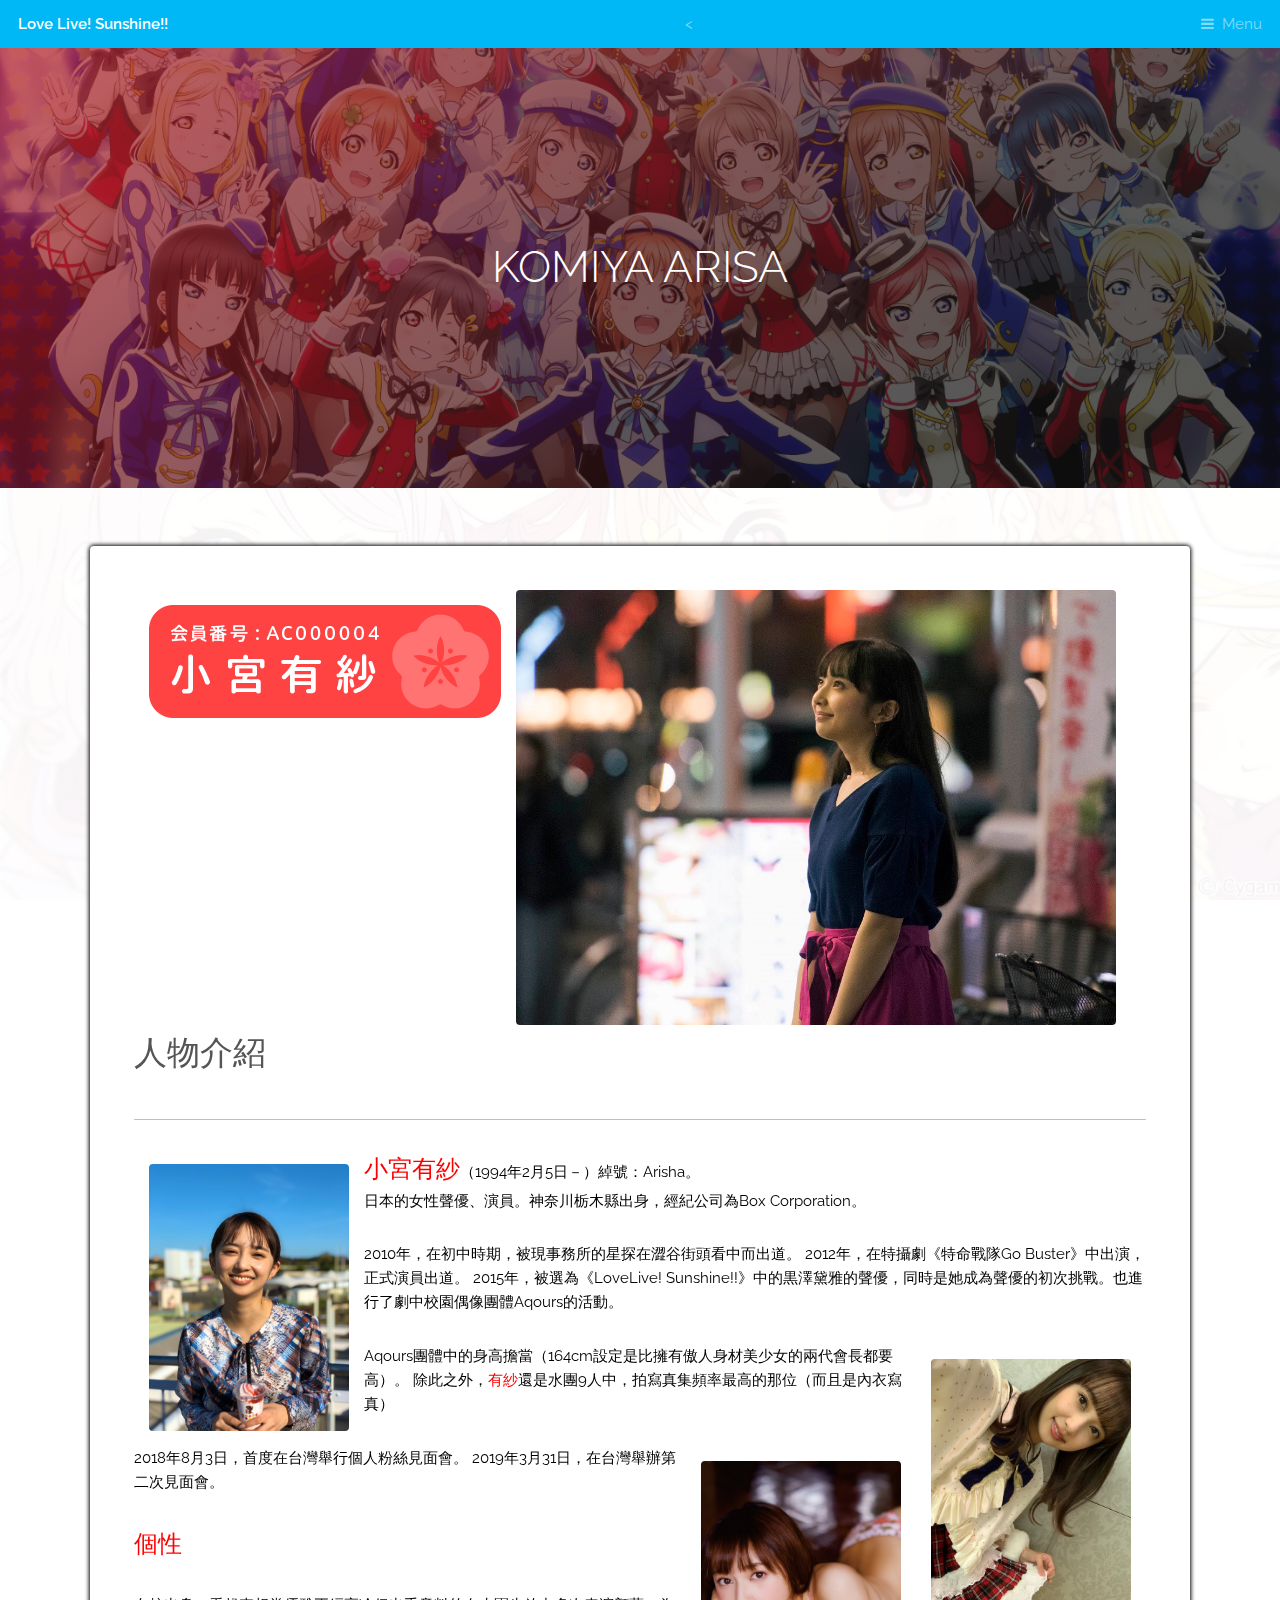
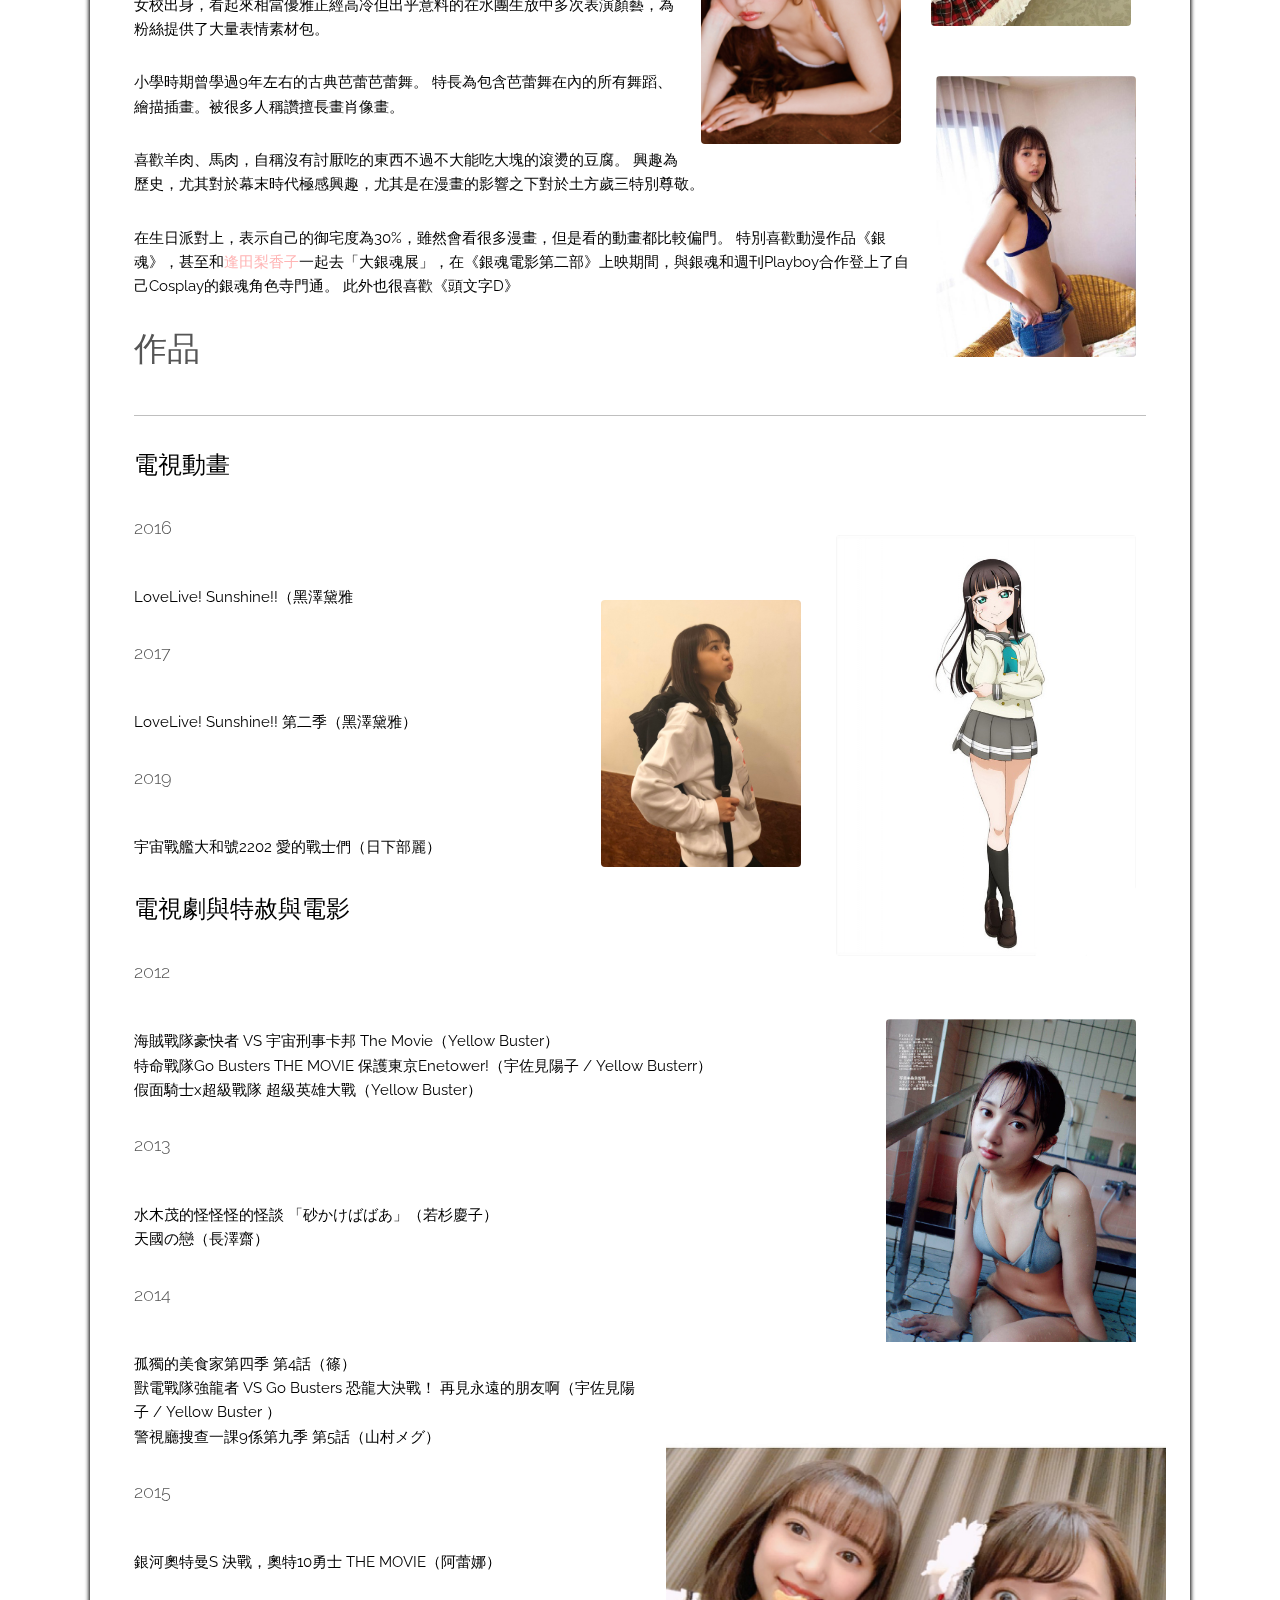
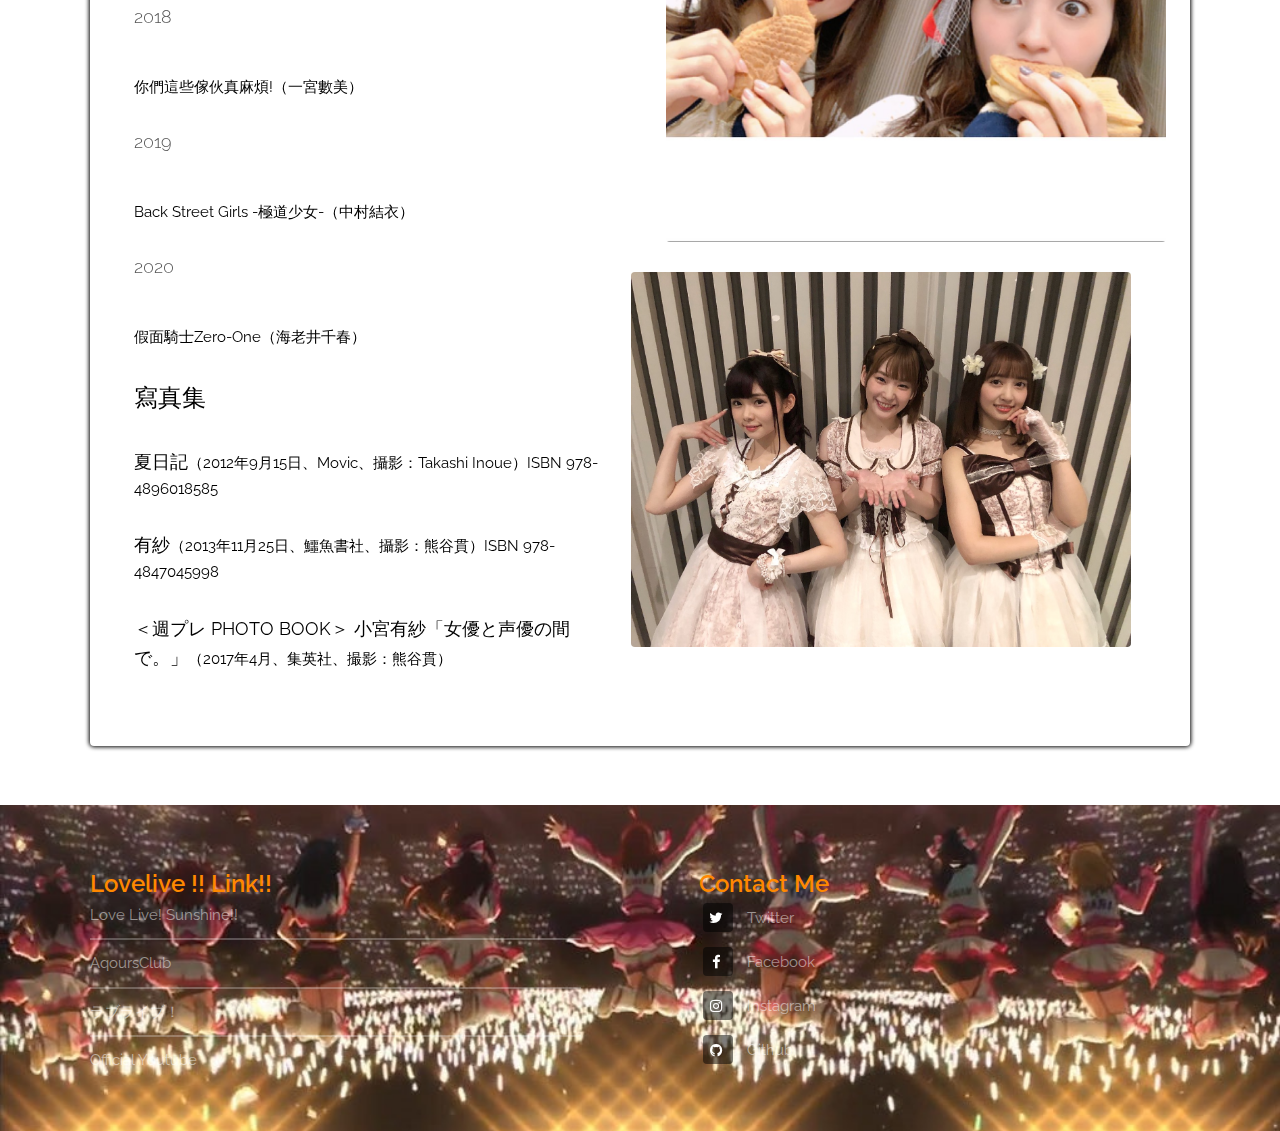
<file: web_aqours/komiyaarisa.html>
<!DOCTYPE HTML>

<html>
	<head>
		<title>LLSSfanpage 	KomiyaArisa</title>
		<meta charset="utf-8" />
		<meta name="viewport" content="width=device-width, initial-scale=1, user-scalable=no" />
		<meta name="description" content="" />
		<meta name="keywords" content="" />
		<link rel="stylesheet" href="assets/css/main.css" />

	</head>
	<body class="is-preload">

		<!-- Header -->
			<header id="header">
				<a class="logo" href="index.html">Love Live! Sunshine!!</a>
				<<nav>
					<a href="#menu">Menu</a>
				</nav>
			</header>

		<!-- Nav -->
			<nav id="menu">
				<ul class="links">
					<li><a href="index.html">Love Live! Sunshine!!</a></li>
					<li><a href="https://lovelive-aqoursclub.jp/"target="_blank">AqoursClub</a></li>
					<li><a href="http://www.lovelive-anime.jp/"target="_blank">ラブライブ！</a></li>
					<li><a href="https://www.youtube.com/channel/UCTkyJbRhal4voLZxmdRSssQ"target="_blank">
					Official Youtube</a></li>
				</ul>
			</nav>
			
		<!-- Heading -->
			<div id="heading" >
				<h1>Komiya Arisa</h1>
				
			</div>

			
		<!-- Main -->
			<section id="main" class="wrapper">
				<div class="inner">
					<div class="content">
						<header>
							<div class="image" style="float: left; margin: 15px">
								<img src="images/name4.png" alt=""width="auto"height="auto"/>
								
							</div>
							<div class="image">
								<img src="images/diapic01.jpg"alt=""width="600"/>
								<!--https://www.wibibi.com/info.php?tid=HTML_img_title_%E8%88%87_img_alt_%E7%9A%84%E5%B7%AE%E5%88%A5-->
							</div>
						</header>
						<h2>人物介紹</h2><hr/>
						<p>
							<div class="image"style="float: left; margin: 15px">
								<img src="images/diapic02.jpg"alt=""width="200"/>	
							</div>

							<font color="#FF0000"><font size="5">小宮有紗</font></font>（1994年2月5日－）綽號：Arisha。<br/>日本的女性聲優、演員。神奈川栃木縣出身，經紀公司為Box Corporation。</p><p>2010年，在初中時期，被現事務所的星探在澀谷街頭看中而出道。
							2012年，在特攝劇《特命戰隊Go Buster》中出演，正式演員出道。
							
							2015年，被選為《LoveLive! Sunshine!!》中的黒澤黛雅的聲優，同時是她成為聲優的初次挑戰。也進行了劇中校園偶像團體Aqours的活動。</p><p>
							<div class="image"style="float: right; margin: 15px">
								<img src="images/diapic03.jpg"alt=""width="200"/>	
							</div>
							
							Aqours團體中的身高擔當（164cm設定是比擁有傲人身材美少女的兩代會長都要高）。
							除此之外，<font color="#FF0000">有紗</font>還是水團9人中，拍寫真集頻率最高的那位（而且是內衣寫真）</p><p>
							<div class="image"style="float: right; margin: 15px">
								<img src="images/diapic05.jpg"alt=""width="200"/>	
							</div>
							2018年8月3日，首度在台灣舉行個人粉絲見面會。
							2019年3月31日，在台灣舉辦第二次見面會。

							</p><p>
							

							<font color="#FF0000"><font size="5">個性 </font></font></p><p>
							女校出身，看起來相當優雅正經高冷但出乎意料的在水團生放中多次表演顏藝，為粉絲提供了大量表情素材包。</p><p>
							小學時期曾學過9年左右的古典芭蕾芭蕾舞。
							特長為包含芭蕾舞在內的所有舞蹈、繪描插畫。被很多人稱讚擅長畫肖像畫。</p><p>
							喜歡羊肉、馬肉，自稱沒有討厭吃的東西不過不大能吃大塊的滾燙的豆腐。
							興趣為歷史，尤其對於幕末時代極感興趣，尤其是在漫畫的影響之下對於土方歲三特別尊敬。</p><p>
							<div class="image"style="float: right; margin: -150px 10px 15px 20px">
								<img src="images/diapic06.png"alt=""width="200"/>	
							</div>
							在生日派對上，表示自己的御宅度為30%，雖然會看很多漫畫，但是看的動畫都比較偏門。
							特別喜歡動漫作品《銀魂》，甚至和<font color="#FFB5B5">逢田梨香子</font>一起去「大銀魂展」，在《銀魂電影第二部》上映期間，與銀魂和週刊Playboy合作登上了自己Cosplay的銀魂角色寺門通。
							此外也很喜歡《頭文字D》

							</p><p>
							

							<p>
								<h2>作品</h2><hr/></p>
								<font size="5">電視動畫</font></p>
															
								<h3>2016</h3></p>								
								<div class="image"style="float: right; margin:-50px 10px 15px 20px">
									<img src="images/dia.png"alt=""width="300"/>	
								</div>	
								<div class="image"style="float: right; margin: 15px">
									<img src="images/diapic04.jpg"alt=""width="200"/>	
								</div>						
								LoveLive! Sunshine!!（黑澤黛雅</p>	
								<h3>2017</h3></p>
								LoveLive! Sunshine!! 第二季（黑澤黛雅）</p>									
								<h3>2019</h3>
								宇宙戰艦大和號2202 愛的戰士們（日下部麗）</p>	

								<font size="5">電視劇與特赦與電影</font></p>								
								<h3>2012</h3></p>
								<div class="image"style="float: right; margin:-10px 10px 15px 20px">
									<img src="images/diapic09.png"alt=""width="250"/>	
								</div>
								海賊戰隊豪快者 VS 宇宙刑事卡邦 The Movie（Yellow Buster）<br/>
								特命戰隊Go Busters THE MOVIE 保護東京Enetower!（宇佐見陽子 / Yellow Busterr）<br/>
								假面騎士x超級戰隊 超級英雄大戰（Yellow Buster）</p>	
								<h3>2013</h3></p>
								水木茂的怪怪怪的怪談 「砂かけばばあ」（若杉慶子）<br/>
								天國の戀（長澤齋）</p>									
								<h3>2014</h3></p>
								<div class="image"style="float: right; margin: -10px -300px 15px 20px">
									<img src="images/diapic08.jpg"alt=""width="500"/>	
								</div>	
								孤獨的美食家第四季 第4話（篠）<br/>
								獸電戰隊強龍者 VS Go Busters 恐龍大決戰！ 再見永遠的朋友啊（宇佐見陽子 / Yellow Buster ）<br/>
								警視廳搜查一課9係第九季 第5話（山村メグ）</p>									
								<h3>2015</h3></p>
								銀河奧特曼S 決戰，奧特10勇士 THE MOVIE（阿蕾娜）</p>							<div class="image"style="float: right; margin: 15px">
									<img src="images/diapic07.jpg"alt=""width="500"/>	
								</div>									
								<h3>2018</h3></p>
								你們這些傢伙真麻煩!（一宮數美）</p>									
								<h3>2019</h3></p>
								Back Street Girls -極道少女-（中村結衣）</p>									
								<h3>2020</h3></p>
								假面騎士Zero-One（海老井千春）

								</p>	
								<p>
								<font size="5">寫真集</font></p>	
								<font size="4.5">夏日記</font>（2012年9月15日、Movic、攝影：Takashi Inoue）ISBN 978-4896018585</p>
								<font size="4.5">有紗</font>（2013年11月25日、鱷魚書社、攝影：熊谷貫）ISBN 978-4847045998</p>
								<font size="4.5">＜週プレ PHOTO BOOK＞ 小宮有紗「女優と声優の間で。」</font>（2017年4月、集英社、撮影：熊谷貫）
								</p>



					</div>
				</div>
			</section>

		<!-- Footer -->
			<footer id="footer">
				<div class="inner">
					<div class="content">
						<section>
							<strong><font color="#ff8800"><font size="5">Lovelive !!  Link!!</font></font></strong>
							<ul class="alt">
								<li><a href="index.html">Love Live! Sunshine!!</a></li>
								<li><a href="https://lovelive-aqoursclub.jp/"target="_blank">
								AqoursClub</a></li>
								<li><a href="http://www.lovelive-anime.jp/"target="_blank">
								ラブライブ！</a></li>
								<li><a href="https://www.youtube.com/channel/UCTkyJbRhal4voLZxmdRSssQ"target="_blank">
								Official Youtube</a></li>
							</ul>
						</section>
						<section>
							<strong><font color="#ff8800"><font size="5">Contact Me</font></font></strong>
							<ul class="plain">
								<li><a href="https://twitter.com/PinYen1999"><i class="icon fa-twitter">&nbsp;</i>Twitter</a></li>
								<li><a href="https://www.facebook.com/willy.chen.50"><i class="icon fa-facebook">&nbsp;</i>Facebook</a></li>
								<li><a href="https://www.instagram.com/pinyen1999/?hl=zh-tw"target="_blank"><i class="icon fa-instagram">&nbsp;</i>Instagram</a></li>
								<li><a href="https://github.com/willychen0318"><i class="icon fa-github">&nbsp;</i>Github</a></li>
							</ul>
						</section>
			</footer>

		<!-- Scripts -->
			<script src="assets/js/jquery.min.js"></script>
			<script src="assets/js/browser.min.js"></script>
			<script src="assets/js/breakpoints.min.js"></script>
			<script src="assets/js/util.js"></script>
			<script src="assets/js/main.js"></script>

	</body>
</html>
</file>
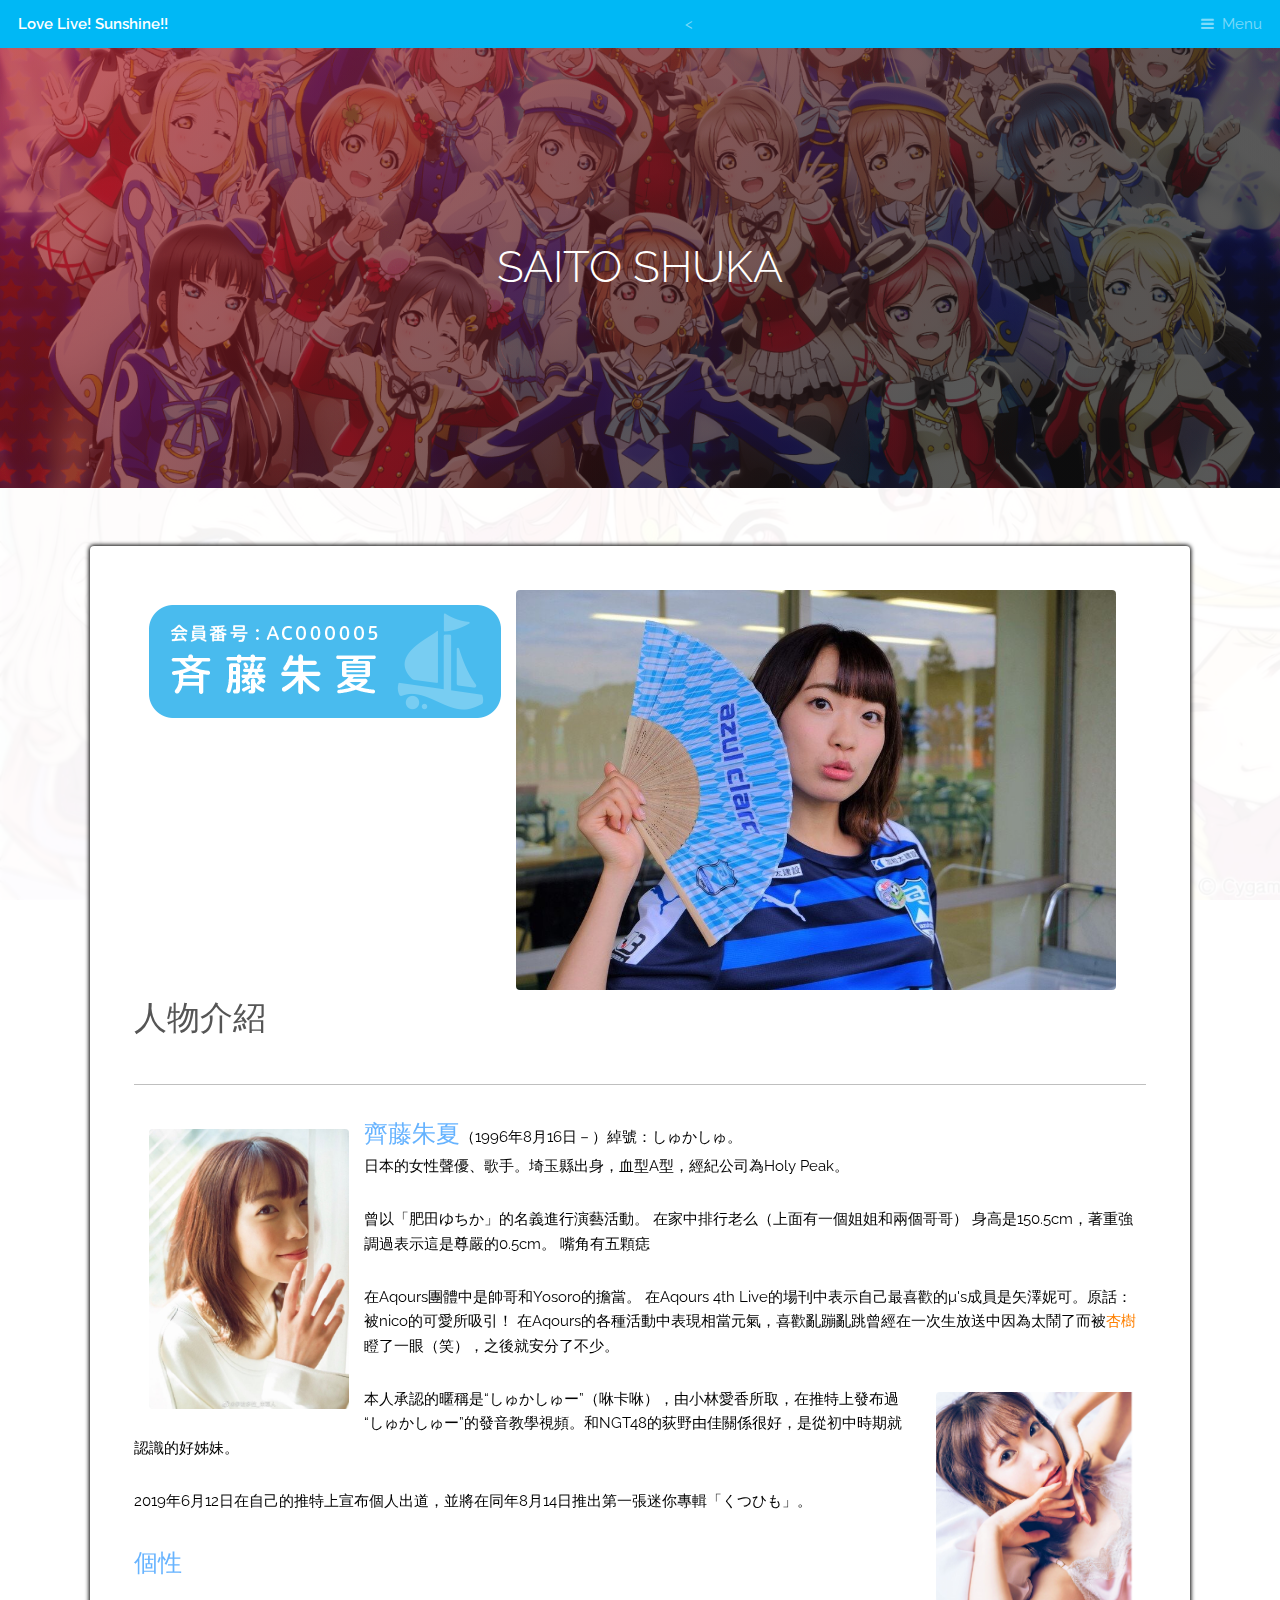
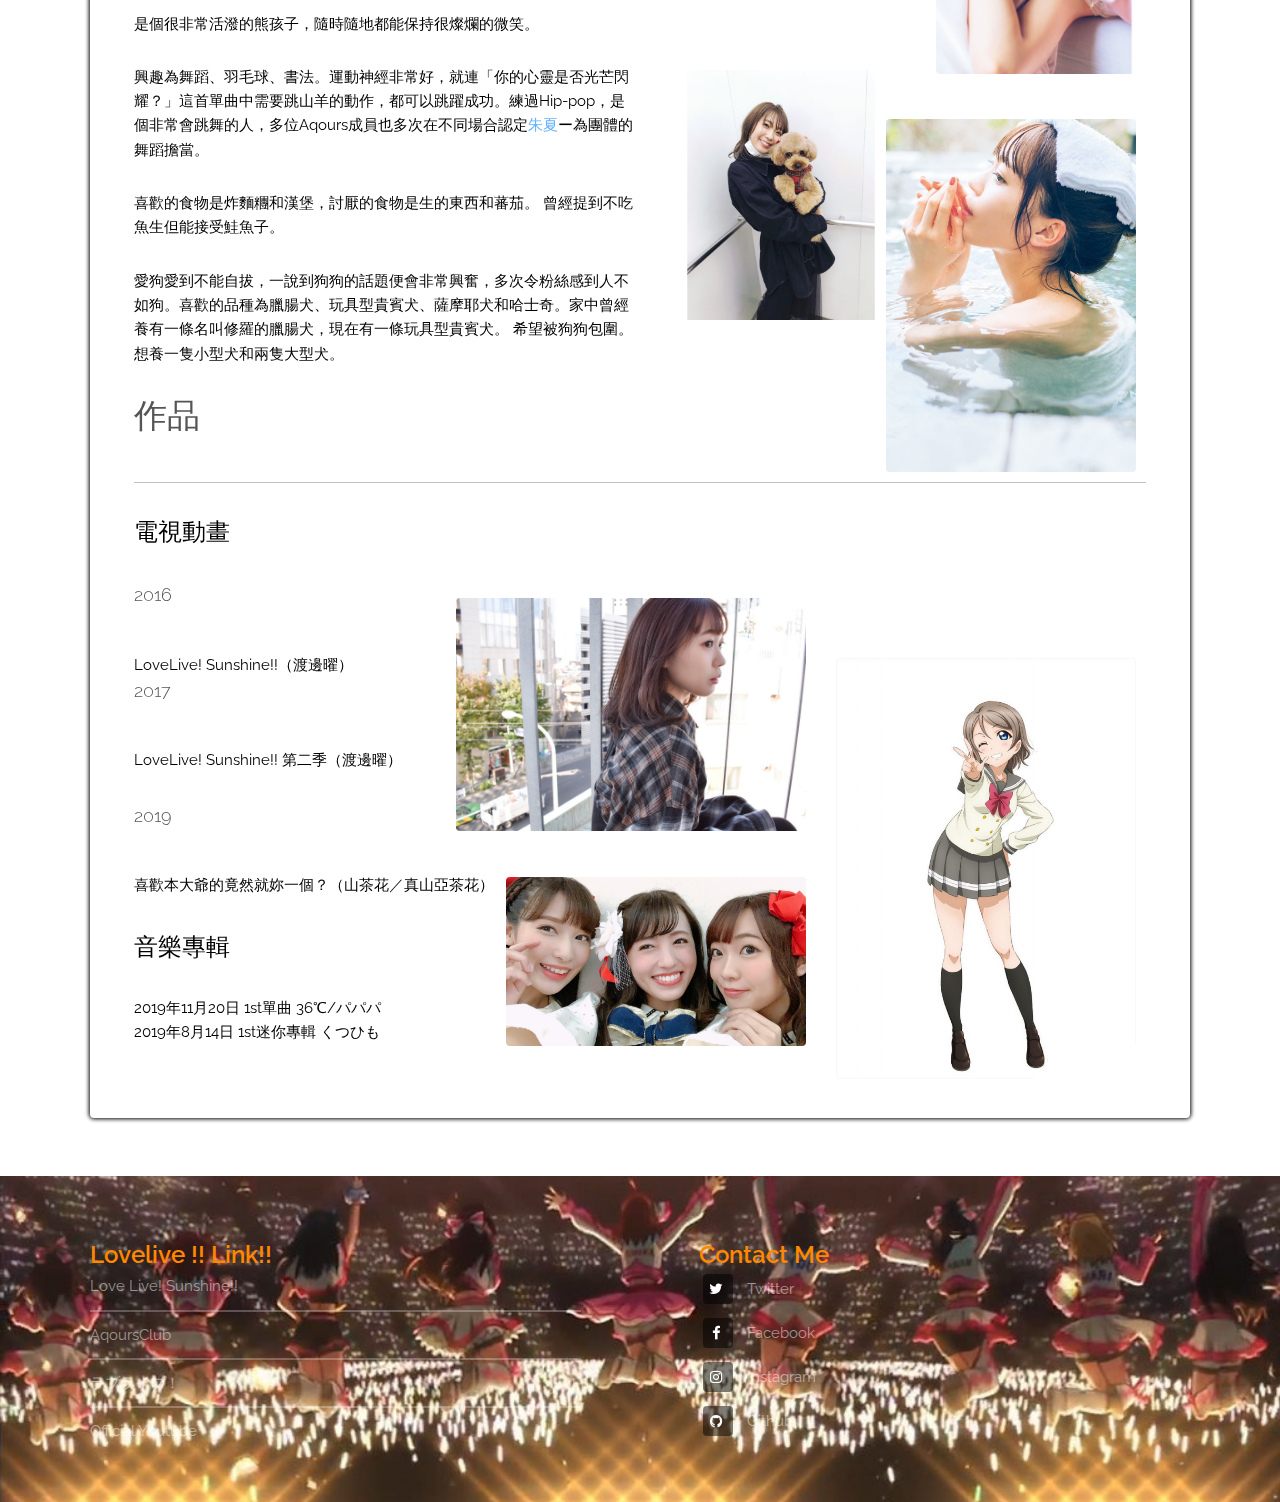
<file: web_aqours/saitoshuka.html>
<!DOCTYPE HTML>

<html>
	<head>
		<title>LLSSfanpage 	SaitoShuka</title>
		<meta charset="utf-8" />
		<meta name="viewport" content="width=device-width, initial-scale=1, user-scalable=no" />
		<meta name="description" content="" />
		<meta name="keywords" content="" />
		<link rel="stylesheet" href="assets/css/main.css" />

	</head>
	<body class="is-preload">

		<!-- Header -->
			<header id="header">
				<a class="logo" href="index.html">Love Live! Sunshine!!</a>
				<<nav>
					<a href="#menu">Menu</a>
				</nav>
			</header>

		<!-- Nav -->
			<nav id="menu">
				<ul class="links">
					<li><a href="index.html">Love Live! Sunshine!!</a></li>
					<li><a href="https://lovelive-aqoursclub.jp/"target="_blank">AqoursClub</a></li>
					<li><a href="http://www.lovelive-anime.jp/"target="_blank">ラブライブ！</a></li>
					<li><a href="https://www.youtube.com/channel/UCTkyJbRhal4voLZxmdRSssQ"target="_blank">
					Official Youtube</a></li>
				</ul>
			</nav>
			
		<!-- Heading -->
			<div id="heading" >
				<h1>Saito Shuka</h1>
			</div>

		<!-- Main -->
			<section id="main" class="wrapper">
				<div class="inner">
					<div class="content">
						<header>
							<div class="image" style="float: left; margin: 15px">
								<img src="images/name5.png" alt=""width="auto"height="auto"/>
								
							</div>
							<div class="image">
								<img src="images/shukapic01.jpg"alt=""width="600"/>
								<!--https://www.wibibi.com/info.php?tid=HTML_img_title_%E8%88%87_img_alt_%E7%9A%84%E5%B7%AE%E5%88%A5-->
							</div>
						</header>
						<h2>人物介紹</h2><hr/>
						<p>
							<div class="image"style="float: left; margin: 15px">
								<img src="images/shukapic02.png"alt=""width="200"/>	
							</div>

							<font color="#66B3FF"><font size="5">齊藤朱夏</font></font>（1996年8月16日－）綽號：しゅかしゅ。<br/>日本的女性聲優、歌手。埼玉縣出身，血型A型，經紀公司為Holy Peak。</p><p>曾以「肥田ゆちか」的名義進行演藝活動。
							在家中排行老么（上面有一個姐姐和兩個哥哥）
							身高是150.5cm，著重強調過表示這是尊嚴的0.5cm。
							嘴角有五顆痣</p><p>
							在Aqours團體中是帥哥和Yosoro的擔當。
							在Aqours 4th Live的場刊中表示自己最喜歡的μ's成員是矢澤妮可。原話：被nico的可愛所吸引！
							在Aqours的各種活動中表現相當元氣，喜歡亂蹦亂跳曾經在一次生放送中因為太鬧了而被<font color="#FF8000">杏樹</font>瞪了一眼（笑），之後就安分了不少。
							<div class="image"style="float: right; margin:5px 10px 15px 20px">
								<img src="images/shukapic04.jpg"alt=""width="200"/>	
							</div>
							</p><p>本人承認的暱稱是“しゅかしゅー”（咻卡咻），由小林愛香所取，在推特上發布過“しゅかしゅー”的發音教學視頻。和NGT48的荻野由佳關係很好，是從初中時期就認識的好姊妹。</p><p>
							2019年6月12日在自己的推特上宣布個人出道，並將在同年8月14日推出第一張迷你專輯「くつひも」。
							</p><p>
	

							<font color="#66B3FF"><font size="5">個性 </font></font></p><p>
							是個很非常活潑的熊孩子，隨時隨地都能保持很燦爛的微笑。</p><p>
							<div class="image"style="float: right; margin:5px 10px 15px 20px">
									<img src="images/shukapic03.jpg"alt=""width="250"/>	
							</div>
							興趣為舞蹈、羽毛球、書法。運動神經非常好，就連「你的心靈是否光芒閃耀？」這首單曲中需要跳山羊的動作，都可以跳躍成功。練過Hip-pop，是個非常會跳舞的人，多位Aqours成員也多次在不同場合認定<font color="#66B3FF">朱夏</font>ー為團體的舞蹈擔當。</p><p>
							喜歡的食物是炸麵糰和漢堡，討厭的食物是生的東西和蕃茄。 曾經提到不吃魚生但能接受鮭魚子。</p><p>
							<div class="image"style="float: right; margin:-150px -500px 15px 20px">
									<img src="images/shukapic05.jpg"alt=""width="250"/>	
							</div>
							愛狗愛到不能自拔，一說到狗狗的話題便會非常興奮，多次令粉絲感到人不如狗。喜歡的品種為臘腸犬、玩具型貴賓犬、薩摩耶犬和哈士奇。家中曾經養有一條名叫修羅的臘腸犬，現在有一條玩具型貴賓犬。 希望被狗狗包圍。想養一隻小型犬和兩隻大型犬。
							
							
							</p><p>
								<h2>作品</h2><hr/></p>
								<font size="5">電視動畫</font></p>							
								<h3>2016</h3></p>								
								<div class="image"style="float: right; margin:5px 10px 15px 20px">
									<img src="images/you.png"alt=""width="300"/>	
								</div>							
								LoveLive! Sunshine!!（渡邊曜）
								<h3>2017</h3></p>
								<div class="image"style="float: right; margin:-150px 10px 15px 20px">
									<img src="images/shukapic06.jpg"alt=""width="350"/>	
								</div>
								LoveLive! Sunshine!! 第二季（渡邊曜）</p>	
								<h3>2019</h3></p>
								喜歡本大爺的竟然就妳一個？（山茶花／真山亞茶花）</p>		
								<div class="image"style="float: right; margin:-50px 10px 15px 20px">
									<img src="images/shukapic07.png"alt=""width="300"/>	
								</div>
								<font size="5">音樂專輯</font></p>							
								2019年11月20日	1st單曲	36℃/パパパ<br/>
								2019年8月14日   1st迷你專輯	くつひも
										
							</p>		
					</div>
				</div>
			</section>

		<!-- Footer -->
			<footer id="footer">
				<div class="inner">
					<div class="content">
						<section>
							<strong><font color="#ff8800"><font size="5">Lovelive !!  Link!!</font></font></strong>
							<ul class="alt">
								<li><a href="index.html">Love Live! Sunshine!!</a></li>
								<li><a href="https://lovelive-aqoursclub.jp/"target="_blank">
								AqoursClub</a></li>
								<li><a href="http://www.lovelive-anime.jp/"target="_blank">
								ラブライブ！</a></li>
								<li><a href="https://www.youtube.com/channel/UCTkyJbRhal4voLZxmdRSssQ"target="_blank">
								Official Youtube</a></li>
							</ul>
						</section>
						<section>
							<strong><font color="#ff8800"><font size="5">Contact Me</font></font></strong>
							<ul class="plain">
								<li><a href="https://twitter.com/PinYen1999"><i class="icon fa-twitter">&nbsp;</i>Twitter</a></li>
								<li><a href="https://www.facebook.com/willy.chen.50"><i class="icon fa-facebook">&nbsp;</i>Facebook</a></li>
								<li><a href="https://www.instagram.com/pinyen1999/?hl=zh-tw"target="_blank"><i class="icon fa-instagram">&nbsp;</i>Instagram</a></li>
								<li><a href="https://github.com/willychen0318"><i class="icon fa-github">&nbsp;</i>Github</a></li>
							</ul>
						</section>
			</footer>

		<!-- Scripts -->
			<script src="assets/js/jquery.min.js"></script>
			<script src="assets/js/browser.min.js"></script>
			<script src="assets/js/breakpoints.min.js"></script>
			<script src="assets/js/util.js"></script>
			<script src="assets/js/main.js"></script>

	</body>
</html>
</file>
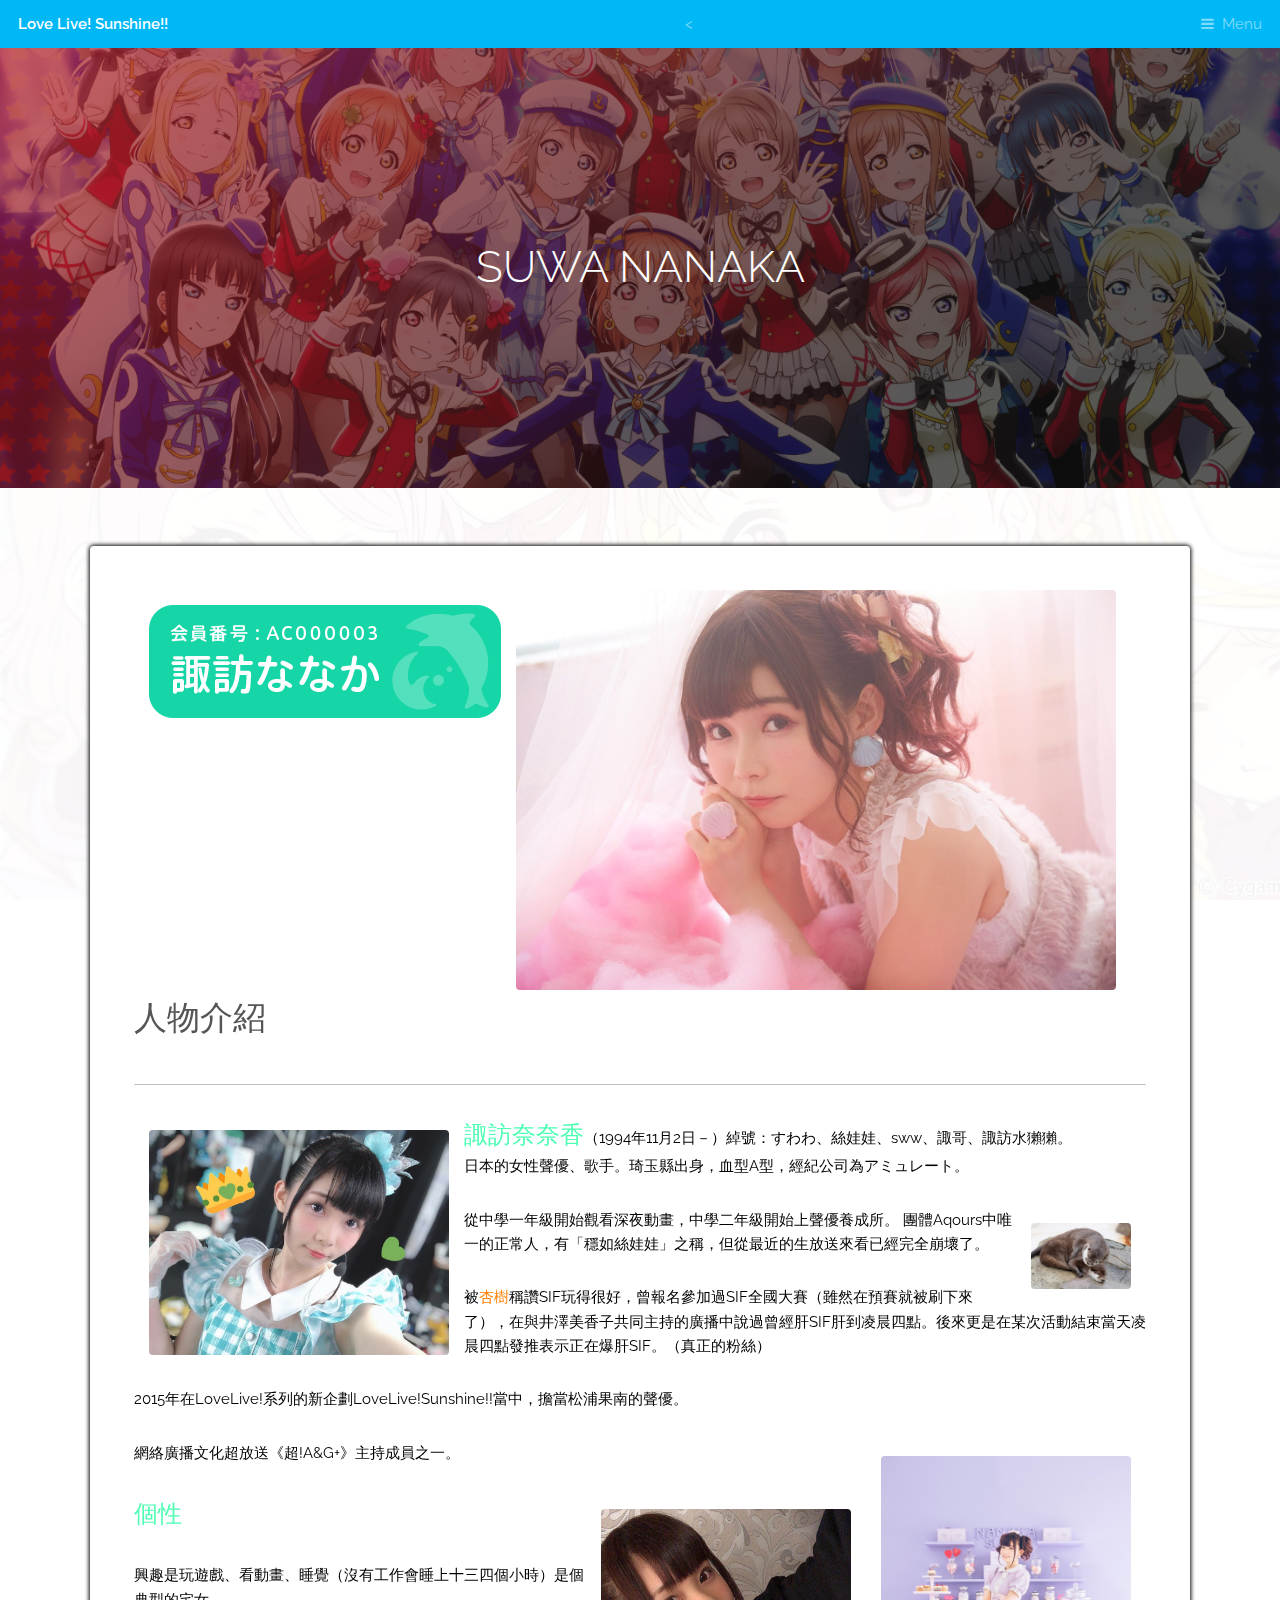
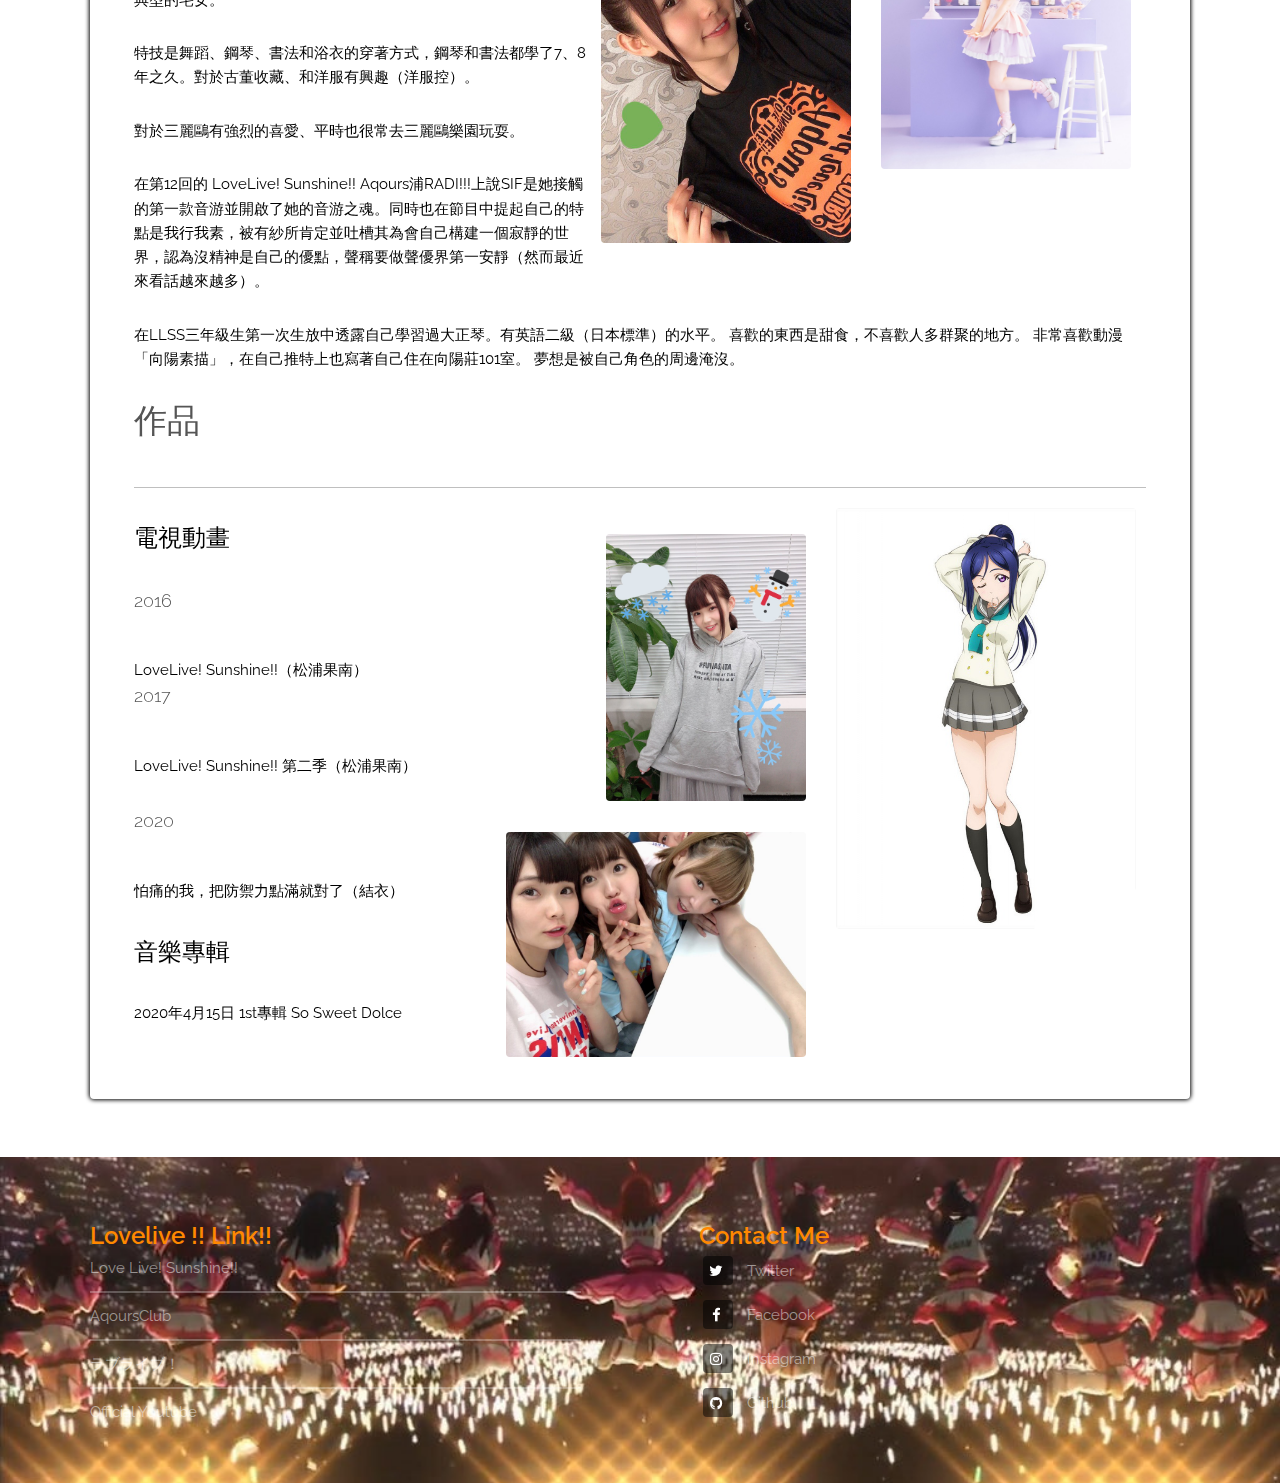
<file: web_aqours/suwananaka.html>
<!DOCTYPE HTML>

<html>
	<head>
		<title>LLSSfanpage 	SuwaNanaka</title>
		<meta charset="utf-8" />
		<meta name="viewport" content="width=device-width, initial-scale=1, user-scalable=no" />
		<meta name="description" content="" />
		<meta name="keywords" content="" />
		<link rel="stylesheet" href="assets/css/main.css" />

	</head>
	<body class="is-preload">

		<!-- Header -->
			<header id="header">
				<a class="logo" href="index.html">Love Live! Sunshine!!</a>
				<<nav>
					<a href="#menu">Menu</a>
				</nav>
			</header>

		<!-- Nav -->
			<nav id="menu">
				<ul class="links">
					<li><a href="index.html">Love Live! Sunshine!!</a></li>
					<li><a href="https://lovelive-aqoursclub.jp/"target="_blank">AqoursClub</a></li>
					<li><a href="http://www.lovelive-anime.jp/"target="_blank">ラブライブ！</a></li>
					<li><a href="https://www.youtube.com/channel/UCTkyJbRhal4voLZxmdRSssQ"target="_blank">
					Official Youtube</a></li>
				</ul>
			</nav>
			
		<!-- Heading -->
			<div id="heading" >
				<h1>Suwa Nanaka</h1>
				
			</div>

			
		<!-- Main -->
			<section id="main" class="wrapper">
				<div class="inner">
					<div class="content">
						<header>
							<div class="image" style="float: left; margin: 15px">
								<img src="images/name3.png" alt=""width="auto"height="auto"/>
								
							</div>
							<div class="image">
								<img src="images/swwpic01.jpg"alt=""width="600"/>
								<!--https://www.wibibi.com/info.php?tid=HTML_img_title_%E8%88%87_img_alt_%E7%9A%84%E5%B7%AE%E5%88%A5-->
							</div>
						</header>
						<h2>人物介紹</h2><hr/>
						<p>
							<div class="image"style="float: left; margin: 15px">
								<img src="images/swwpic02.jpg"alt=""width="300"/>	
							</div>

							<font color="#4EFEB3"><font size="5">諏訪奈奈香</font></font>（1994年11月2日－）綽號：すわわ、絲娃娃、sww、諏哥、諏訪水獺獺。<br/>日本的女性聲優、歌手。琦玉縣出身，血型A型，經紀公司為アミュレート。</p><p>
							<div class="image"style="float: right; margin: 15px">
								<img src="images/swwpic08.jpg"alt=""width="100"/>	
							</div>
							從中學一年級開始觀看深夜動畫，中學二年級開始上聲優養成所。
							團體Aqours中唯一的正常人，有「穩如絲娃娃」之稱，但從最近的生放送來看已經完全崩壞了。</p><p>
							被<font color="#FF8000">杏樹</font>稱讚SIF玩得很好，曾報名參加過SIF全國大賽（雖然在預賽就被刷下來了），在與井澤美香子共同主持的廣播中說過曾經肝SIF肝到凌晨四點。後來更是在某次活動結束當天凌晨四點發推表示正在爆肝SIF。（真正的粉絲）</p><p>
							2015年在LoveLive!系列的新企劃LoveLive!Sunshine!!當中，擔當松浦果南的聲優。</p><p>
							<div class="image"style="float: right; margin: 15px">
								<img src="images/swwpic03.jpg"alt=""width="250"/>	
							</div>
							網絡廣播文化超放送《超!A&G+》主持成員之一。</p><p>
							<div class="image"style="float: right; margin: 15px">
								<img src="images/swwpic04.jpg"alt=""width="250"/>	
							</div>


							<font color="#4EFEB3"><font size="5">個性 </font></font></p><p>

							興趣是玩遊戲、看動畫、睡覺（沒有工作會睡上十三四個小時）是個典型的宅女。</p><p>特技是舞蹈、鋼琴、書法和浴衣的穿著方式，鋼琴和書法都學了7、8年之久。對於古董收藏、和洋服有興趣（洋服控）。</p><p>
							對於三麗鷗有強烈的喜愛、平時也很常去三麗鷗樂園玩耍。</p><p>
							在第12回的 LoveLive! Sunshine!! Aqours浦RADI!!!上說SIF是她接觸的第一款音游並開啟了她的音游之魂。同時也在節目中提起自己的特點是我行我素，被有紗所肯定並吐槽其為會自己構建一個寂靜的世界，認為沒精神是自己的優點，聲稱要做聲優界第一安靜（然而最近來看話越來越多）。</p><p>
							在LLSS三年級生第一次生放中透露自己學習過大正琴。有英語二級（日本標準）的水平。
							喜歡的東西是甜食，不喜歡人多群聚的地方。
							非常喜歡動漫「向陽素描」，在自己推特上也寫著自己住在向陽莊101室。
							夢想是被自己角色的周邊淹沒。</p><p>


							

							<p>
								<h2>作品</h2><hr/></p>
								<font size="5">電視動畫</font></p>							
								<h3>2016</h3></p>								
								<div class="image"style="float: right; margin:-150px 10px 15px 20px">
									<img src="images/kanan.png"alt=""width="300"/>	
								</div>							
								LoveLive! Sunshine!!（松浦果南）
								<h3>2017</h3></p>
								<div class="image"style="float: right; margin: -220px 10px 15px 20px">
									<img src="images/swwpic05.jpg"alt=""width="200"/>	
								</div>
								LoveLive! Sunshine!! 第二季（松浦果南）
								</p>							
								<h3>2020</h3>
								怕痛的我，把防禦力點滿就對了（結衣）</p>
								<div class="image"style="float: right; margin: -100px 10px 15px 20px">
									<img src="images/swwpic06.jpg"alt=""width="300"/>	
								</div>							
								<font size="5">音樂專輯</font></p>							
								2020年4月15日	1st專輯	So Sweet Dolce
							</p>		
					</div>
				</div>
			</section>

		<!-- Footer -->
			<footer id="footer">
				<div class="inner">
					<div class="content">
						<section>
							<strong><font color="#ff8800"><font size="5">Lovelive !!  Link!!</font></font></strong>
							<ul class="alt">
								<li><a href="index.html">Love Live! Sunshine!!</a></li>
								<li><a href="https://lovelive-aqoursclub.jp/"target="_blank">
								AqoursClub</a></li>
								<li><a href="http://www.lovelive-anime.jp/"target="_blank">
								ラブライブ！</a></li>
								<li><a href="https://www.youtube.com/channel/UCTkyJbRhal4voLZxmdRSssQ"target="_blank">
								Official Youtube</a></li>
							</ul>
						</section>
						<section>
							<strong><font color="#ff8800"><font size="5">Contact Me</font></font></strong>
							<ul class="plain">
								<li><a href="https://twitter.com/PinYen1999"><i class="icon fa-twitter">&nbsp;</i>Twitter</a></li>
								<li><a href="https://www.facebook.com/willy.chen.50"><i class="icon fa-facebook">&nbsp;</i>Facebook</a></li>
								<li><a href="https://www.instagram.com/pinyen1999/?hl=zh-tw"target="_blank"><i class="icon fa-instagram">&nbsp;</i>Instagram</a></li>
								<li><a href="https://github.com/willychen0318"><i class="icon fa-github">&nbsp;</i>Github</a></li>
							</ul>
						</section>
			</footer>

		<!-- Scripts -->
			<script src="assets/js/jquery.min.js"></script>
			<script src="assets/js/browser.min.js"></script>
			<script src="assets/js/breakpoints.min.js"></script>
			<script src="assets/js/util.js"></script>
			<script src="assets/js/main.js"></script>

	</body>
</html>
</file>
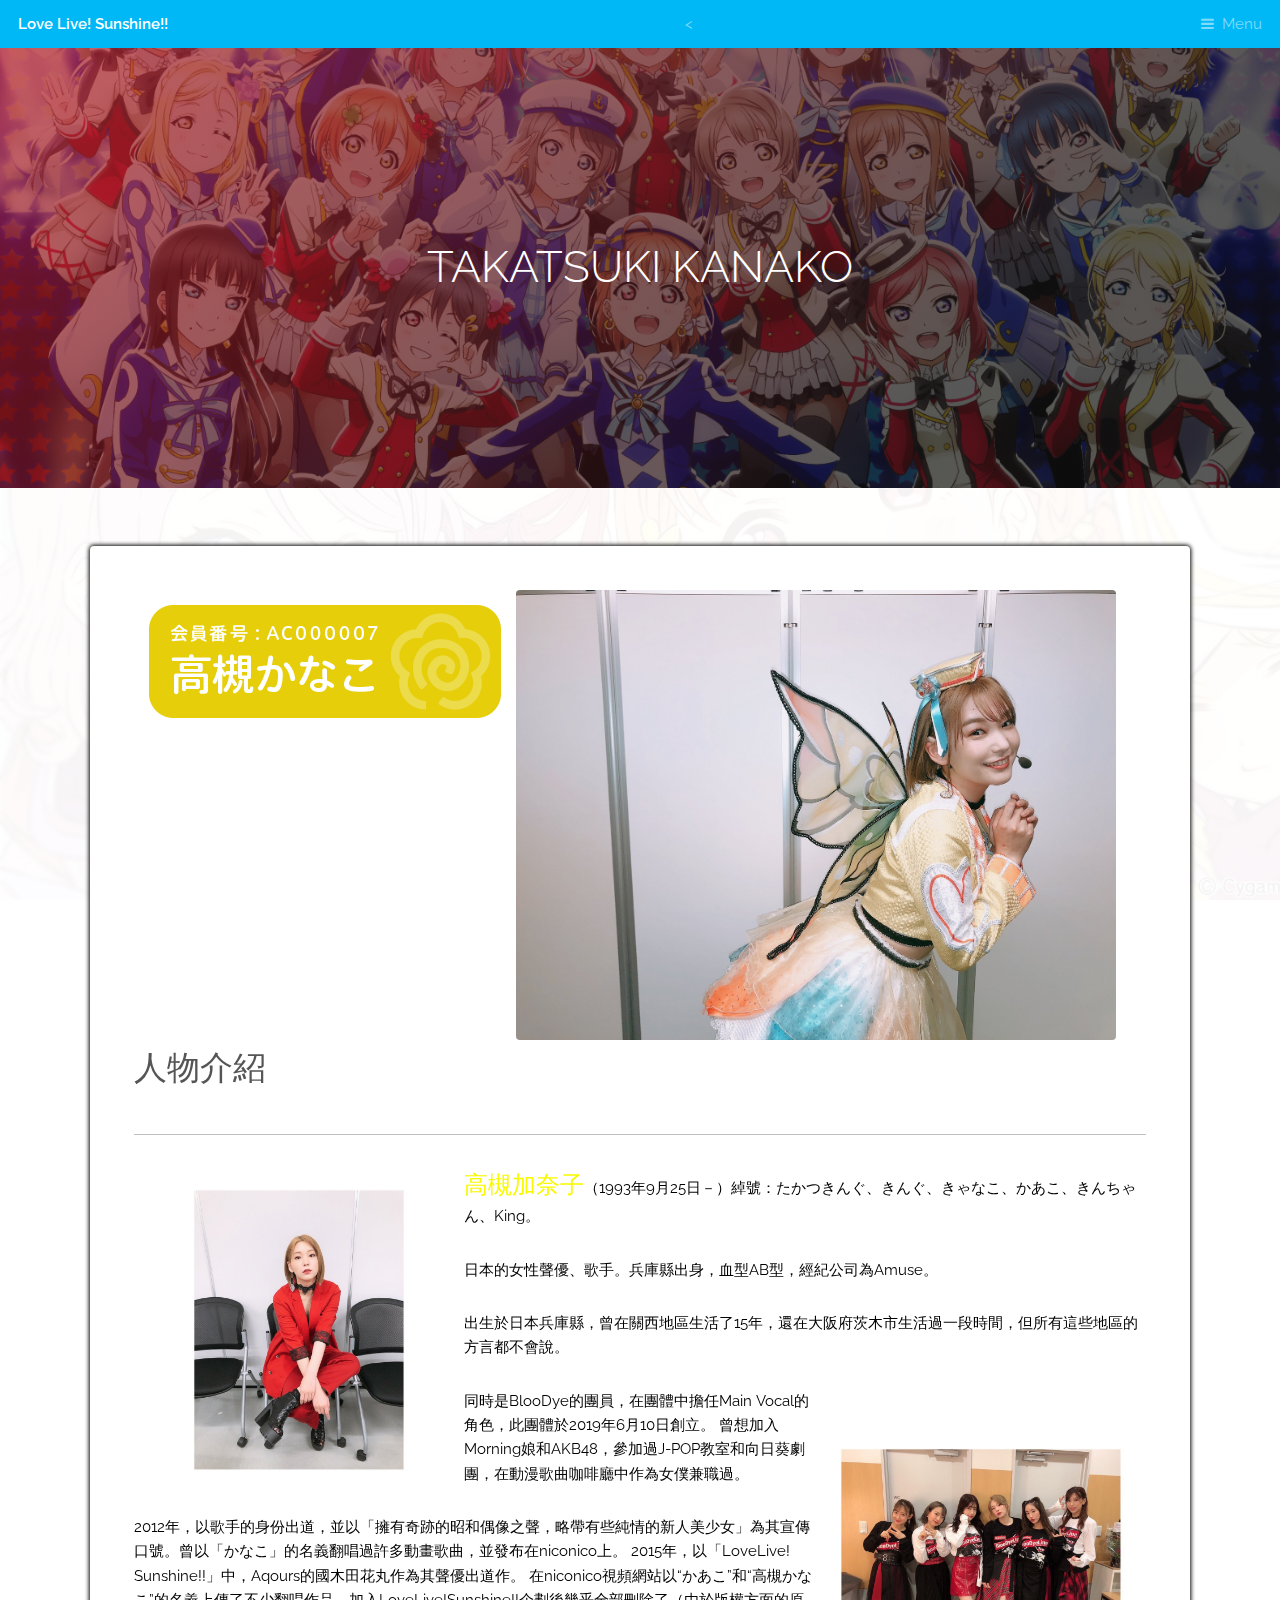
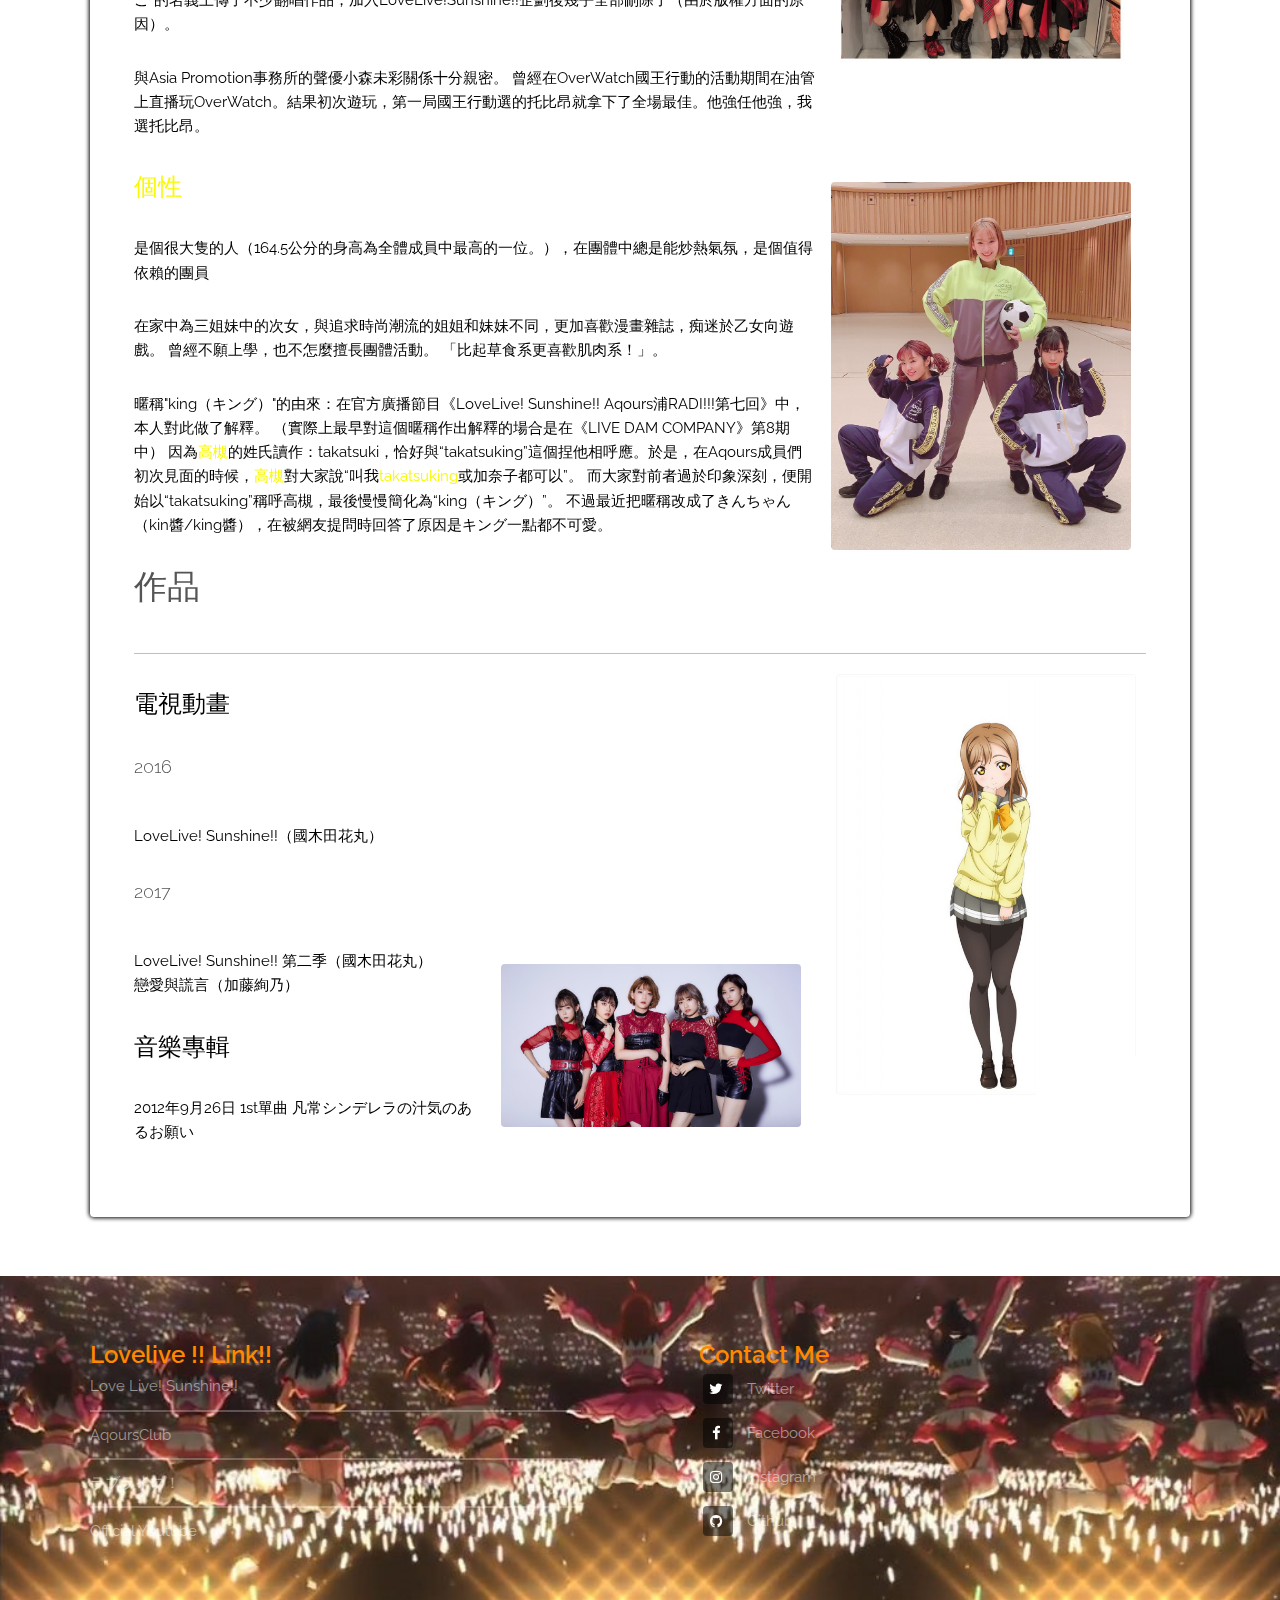
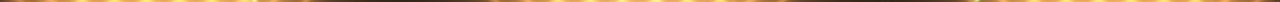
<file: web_aqours/takatsukikanako.html>
<!DOCTYPE HTML>

<html>
	<head>
		<title>LLSSfanpage 	Takatsuki Kanako</title>
		<meta charset="utf-8" />
		<meta name="viewport" content="width=device-width, initial-scale=1, user-scalable=no" />
		<meta name="description" content="" />
		<meta name="keywords" content="" />
		<link rel="stylesheet" href="assets/css/main.css" />

	</head>
	<body class="is-preload">

		<!-- Header -->
			<header id="header">
				<a class="logo" href="index.html">Love Live! Sunshine!!</a>
				<<nav>
					<a href="#menu">Menu</a>
				</nav>
			</header>

		<!-- Nav -->
			<nav id="menu">
				<ul class="links">
					<li><a href="index.html">Love Live! Sunshine!!</a></li>
					<li><a href="https://lovelive-aqoursclub.jp/"target="_blank">AqoursClub</a></li>
					<li><a href="http://www.lovelive-anime.jp/"target="_blank">ラブライブ！</a></li>
					<li><a href="https://www.youtube.com/channel/UCTkyJbRhal4voLZxmdRSssQ"target="_blank">
					Official Youtube</a></li>
				</ul>
			</nav>
			
		<!-- Heading -->
			<div id="heading" >
				<h1>Takatsuki Kanako</h1>
			</div>

		<!-- Main -->
			<section id="main" class="wrapper">
				<div class="inner">
					<div class="content">
						<header>
							<div class="image" style="float: left; margin: 15px">
								<img src="images/name7.png" alt=""width="auto"height="auto"/>
								
							</div>
							<div class="image">
								<img src="images/kanakopic01.jpg"alt=""width="600"/>
								<!--https://www.wibibi.com/info.php?tid=HTML_img_title_%E8%88%87_img_alt_%E7%9A%84%E5%B7%AE%E5%88%A5-->
							</div>
						</header>
						<h2>人物介紹</h2><hr/>
						<p>
							<div class="image"style="float: left; margin: 15px">
								<img src="images/kanakopic02.jpg"alt=""width="300"/>	
							</div></p><p>

							<font color="#F9F900"><font size="5">高槻加奈子</font></font>（1993年9月25日－）綽號：たかつきんぐ、きんぐ、きゃなこ、かあこ、きんちゃん、King。</p>日本的女性聲優、歌手。兵庫縣出身，血型AB型，經紀公司為Amuse。
							<p></p>
							出生於日本兵庫縣，曾在關西地區生活了15年，還在大阪府茨木市生活過一段時間，但所有這些地區的方言都不會說。<p></p>
							<div class="image"style="float: right; margin: 15px">
									<img src="images/kanakopic03.jpg"alt=""width="300"/>	
								</div></p><p>
							同時是BlooDye的團員，在團體中擔任Main Vocal的角色，此團體於2019年6月10日創立。
							曾想加入Morning娘和AKB48，參加過J-POP教室和向日葵劇團，在動漫歌曲咖啡廳中作為女僕兼職過。</p><p>

							2012年，以歌手的身份出道，並以「擁有奇跡的昭和偶像之聲，略帶有些純情的新人美少女」為其宣傳口號。曾以「かなこ」的名義翻唱過許多動畫歌曲，並發布在niconico上。
							2015年，以「LoveLive! Sunshine!!」中，Aqours的國木田花丸作為其聲優出道作。
							在niconico視頻網站以“かあこ”和“高槻かなこ”的名義上傳了不少翻唱作品，加入LoveLive!Sunshine!!企劃後幾乎全部刪除了（由於版權方面的原因）。</p><p>
							
							與Asia Promotion事務所的聲優小森未彩關係十分親密。
							曾經在OverWatch國王行動的活動期間在油管上直播玩OverWatch。結果初次遊玩，第一局國王行動選的托比昂就拿下了全場最佳。他強任他強，我選托比昂。
							<div class="image"style="float: right; margin: 15px">
								<img src="images/kanakopic04.jpg"alt=""width="300"/>	
							</div></p><p>

							</p><p>
							<font color="#F9F900"><font size="5">個性</font></font></p><p>
							是個很大隻的人（164.5公分的身高為全體成員中最高的一位。），在團體中總是能炒熱氣氛，是個值得依賴的團員</p><p>
							在家中為三姐妹中的次女，與追求時尚潮流的姐姐和妹妹不同，更加喜歡漫畫雜誌，痴迷於乙女向遊戲。
							曾經不願上學，也不怎麼擅長團體活動。
							「比起草食系更喜歡肌肉系！」。</p><p>
							
							暱稱"king（キング）"的由來：在官方廣播節目《LoveLive! Sunshine!! Aqours浦RADI!!!第七回》中，本人對此做了解釋。
							（實際上最早對這個暱稱作出解釋的場合是在《LIVE DAM COMPANY》第8期中）
							因為<font color="#F9F900">高槻</font>的姓氏讀作：takatsuki，恰好與“takatsuking”這個捏他相呼應。於是，在Aqours成員們初次見面的時候，<font color="#F9F900">高槻</font>對大家說“叫我<font color="#F9F900">takatsuking</font>或加奈子都可以”。
							而大家對前者過於印象深刻，便開始以“takatsuking”稱呼高槻，最後慢慢簡化為“king（キング）”。
							不過最近把暱稱改成了きんちゃん（kin醬/king醬），在被網友提問時回答了原因是キング一點都不可愛。


							

							</p><p>
								<h2>作品</h2><hr/></p>
								<font size="5">電視動畫</font></p>							
								<h3>2016</h3></p>	
								<div class="image"style="float: right; margin:-150px 10px 15px 20px">
									<img src="images/maru.png"alt=""width="300"/>	
								</div></p><p>
																				
								LoveLive! Sunshine!!（國木田花丸）</p>
								<h3>2017</h3></p>
								<div class="image"style="float: right; margin: 15px">
									<img src="images/kanakopic05.jpg"alt=""width="300"/>	
								</div></p><p>	
								LoveLive! Sunshine!! 第二季（國木田花丸）<br/>
								戀愛與謊言（加藤絢乃）</p>

								<font size="5">音樂專輯</font></p>	
								2012年9月26日 1st單曲 凡常シンデレラの汁気のあるお願い



								</p>							

								
					</div>
				</div>
			</section>

		<!-- Footer -->
			<footer id="footer">
				<div class="inner">
					<div class="content">
						<section>
							<strong><font color="#ff8800"><font size="5">Lovelive !!  Link!!</font></font></strong>
							<ul class="alt">
								<li><a href="index.html">Love Live! Sunshine!!</a></li>
								<li><a href="https://lovelive-aqoursclub.jp/"target="_blank">
								AqoursClub</a></li>
								<li><a href="http://www.lovelive-anime.jp/"target="_blank">
								ラブライブ！</a></li>
								<li><a href="https://www.youtube.com/channel/UCTkyJbRhal4voLZxmdRSssQ"target="_blank">
								Official Youtube</a></li>
							</ul>
						</section>
						<section>
							<strong><font color="#ff8800"><font size="5">Contact Me</font></font></strong>
							<ul class="plain">
								<li><a href="https://twitter.com/PinYen1999"><i class="icon fa-twitter">&nbsp;</i>Twitter</a></li>
								<li><a href="https://www.facebook.com/willy.chen.50"><i class="icon fa-facebook">&nbsp;</i>Facebook</a></li>
								<li><a href="https://www.instagram.com/pinyen1999/?hl=zh-tw"target="_blank"><i class="icon fa-instagram">&nbsp;</i>Instagram</a></li>
								<li><a href="https://github.com/willychen0318"><i class="icon fa-github">&nbsp;</i>Github</a></li>
							</ul>
						</section>
			</footer>

		<!-- Scripts -->
			<script src="assets/js/jquery.min.js"></script>
			<script src="assets/js/browser.min.js"></script>
			<script src="assets/js/breakpoints.min.js"></script>
			<script src="assets/js/util.js"></script>
			<script src="assets/js/main.js"></script>

	</body>
</html>
</file>
<file: web_aqours/assets/css/main.css>
/*
多数情况下，我们需要查找文中某个关键字出现的其它位置，这时并不需要重新将该关键字
重新输入一遍然后搜索，我们只需要使用Shift + ←/→或Ctrl + D选中关键字，然后F3跳到
其下一个出现位置，Shift + F3跳到其上一个出现位置，此外还可以用Alt + F3选中其出现
的所有位置（之后可以进行多重编辑，也就是快速替换）。
*/
@import url(font-awesome.min.css);
@import url("https://fonts.googleapis.com/css?family=Raleway:200,300,400,500,600");
/*
	Industrious by TEMPLATED
	templated.co @templatedco
	Released for free under the Creative Commons Attribution 3.0 license (templated.co/license)
*/
/* Basic */
@-ms-viewport {
  width: device-width; }
body {
  -ms-overflow-style: scrollbar; }

@media screen and (max-width: 480px) {
  html, body {
    min-width: 320px; } }
html {
  box-sizing: border-box; }

*, *:before, *:after {
  box-sizing: inherit; }

body {
  background: #ffffff; }
  body.is-preload *, body.is-preload *:before, body.is-preload *:after {
    -moz-animation: none !important;
    -webkit-animation: none !important;
    -ms-animation: none !important;
    animation: none !important;
    -moz-transition: none !important;
    -webkit-transition: none !important;
    -ms-transition: none !important;
    transition: none !important; }

html, body, div, span, applet, object,
iframe, h1, h2, h3, h4, h5, h6, p, blockquote,
pre, a, abbr, acronym, address, big, cite,
code, del, dfn, em, img, ins, kbd, q, s, samp,
small, strike, strong, sub, sup, tt, var, b,
u, i, center, dl, dt, dd, ol, ul, li, fieldset,
form, label, legend, table, caption, tbody,
tfoot, thead, tr, th, td, article, aside,
canvas, details, embed, figure, figcaption,
footer, header, hgroup, menu, nav, output, ruby,
section, summary, time, mark, audio, video {
  margin: 0;
  padding: 0;
  border: 0;
  font-size: 100%;
  font: inherit;
  vertical-align: baseline; }

article, aside, details, figcaption, figure,
footer, header, hgroup, menu, nav, section {
  display: block; }

body {
  line-height: 1; }

ol, ul {
  list-style: none; }

blockquote, q {
  quotes: none; }
  blockquote:before, blockquote:after, q:before, q:after {
    content: '';
    content: none; }

table {
  border-collapse: collapse;
  border-spacing: 0; }

body {
  -webkit-text-size-adjust: none; }

mark {
  background-color: transparent;
  color: inherit; }

input::-moz-focus-inner {
  border: 0;
  padding: 0; }

input, select, textarea {
  -moz-appearance: none;
  -webkit-appearance: none;
  -ms-appearance: none;
  appearance: none; }

/* Typography */
html {
  font-size: 13pt; }
  @media screen and (max-width: 1680px) {
    html {
      font-size: 11pt; } }
  @media screen and (max-width: 980px) {
    html {
      font-size: 12pt; } }
  @media screen and (max-width: 480px) {
    html {
      font-size: 11pt; } }

body {
  background-color: #ffffff;
  color:#000000; }

body, input, select, textarea {
  font-family: "Raleway", Arial, Helvetica, sans-serif;
  font-weight: 400;
  font-size: 1rem;
  line-height: 1.65; }

a {
  -moz-transition: color 0.2s ease-in-out;
  -webkit-transition: color 0.2s ease-in-out;
  -ms-transition: color 0.2s ease-in-out;
  transition: color 0.2s ease-in-out;
  text-decoration: underline; }
  a:hover {
    text-decoration: none; }

strong, b {
  font-weight: 600; }

em, i {
  font-style: italic; }

p {
  margin: 0 0 2rem 0; }

header.special {
  text-align: center;
  margin-bottom: 4rem; }
  header.special p {
    max-width: 75%;
    margin-left: auto;
    margin-right: auto; }

h1, h2, h3, h4, h5, h6 {
  font-weight: 300;
  line-height: 1.5;
  text-transform: uppercase;
  margin: 0 0 3rem 0; }
  h1 a, h2 a, h3 a, h4 a, h5 a, h6 a {
    color: inherit;
    text-decoration: none; }

h1 {
  font-size: 3rem;
  line-height: 1.2; }

h2 {
  font-size: 2.25rem;
  line-height: 1.3; }

h3 {
  font-size: 1.25rem; }

h4 {
  font-size: 1rem; }

h5 {
  font-size: 0.9rem; }

h6 {
  font-size: 0.7rem; }

@media screen and (max-width: 736px) {
  h1 {
    font-size: 2.75rem;
    line-height: 1.3; }

  h2 {
    font-size: 1.75rem;
    line-height: 1.5; }

  h3 {
    font-size: 1.25rem; } }
sub {
  font-size: 0.8rem;
  position: relative;
  top: 0.5rem; }

sup {
  font-size: 0.8rem;
  position: relative;
  top: -0.5rem; }

blockquote {
  border-left: solid 0.5rem;
  font-style: italic;
  margin: 0 0 2rem 0;
  padding: 1rem 0 1rem 2rem; }

code {
  border-radius: 4px;
  border: solid 1px;
  font-family: "Courier New", monospace;
  font-size: 0.9rem;
  margin: 0 0.25rem;
  padding: 0.25rem 0.65rem; }

pre {
  -webkit-overflow-scrolling: touch;
  font-family: "Courier New", monospace;
  font-size: 0.9rem;
  margin: 0 0 2rem 0; }
  pre code {
    display: block;
    line-height: 1.75;
    padding: 1rem 1.5rem;
    overflow-x: auto; }

hr {
  border: 0;
  border-bottom: solid 1px;
  margin: 2rem 0; }
  hr.major {
    margin: 4rem 0; }

input, select, textarea {
  color: #555555; }

a {
  color: #ce1b28; }

strong, b {
  color: #555555; }

h1, h2, h3, h4, h5, h6 {
  color: #555555; }

blockquote {
  border-left-color: rgba(0, 0, 0, 0.25); }

code {
  background: rgba(0, 0, 0, 0.075);
  border-color: rgba(0, 0, 0, 0.25); }

hr {
  border-bottom-color: rgba(0, 0, 0, 0.25); }

/* Inner */
.inner {
  margin: 0 auto;
  width: 75rem;
  max-width: calc(100% - 6rem); }
  @media screen and (max-width: 480px) {
    .inner {
      max-width: calc(100% - 3rem); } }

/* Button */
input[type="submit"],
input[type="reset"],
input[type="button"],
button,
.button {
  -moz-appearance: none;
  -webkit-appearance: none;
  -ms-appearance: none;
  appearance: none;
  -moz-transition: background-color 0.2s ease-in-out, box-shadow 0.2s ease-in-out, color 0.2s ease-in-out;
  -webkit-transition: background-color 0.2s ease-in-out, box-shadow 0.2s ease-in-out, color 0.2s ease-in-out;
  -ms-transition: background-color 0.2s ease-in-out, box-shadow 0.2s ease-in-out, color 0.2s ease-in-out;
  transition: background-color 0.2s ease-in-out, box-shadow 0.2s ease-in-out, color 0.2s ease-in-out;
  border: 0;
  border-radius: 4px;
  cursor: pointer;
  display: inline-block;
  font-weight: 600;
  height: 3.25rem;
  line-height: 3.25rem;
  padding: 0 1.75rem;
  text-align: center;
  text-decoration: none;
  white-space: nowrap; }
  input[type="submit"].small,
  input[type="reset"].small,
  input[type="button"].small,
  button.small,
  .button.small {
    font-size: 0.8rem;
    height: 2.4375rem;
    line-height: 2.4375rem;
    padding: 0 1.25rem; }
  input[type="submit"].large,
  input[type="reset"].large,
  input[type="button"].large,
  button.large,
  .button.large {
    font-size: 1.35rem;
    height: 4.0625rem;
    line-height: 4.0625rem;
    padding: 0 2rem; }
  input[type="submit"].wide,
  input[type="reset"].wide,
  input[type="button"].wide,
  button.wide,
  .button.wide {
    min-width: 13rem; }
  input[type="submit"].icon:before,
  input[type="reset"].icon:before,
  input[type="button"].icon:before,
  button.icon:before,
  .button.icon:before {
    margin-right: 0.5rem; }
  input[type="submit"].fit,
  input[type="reset"].fit,
  input[type="button"].fit,
  button.fit,
  .button.fit {
    width: 100%; }
  input[type="submit"].disabled, input[type="submit"]:disabled,
  input[type="reset"].disabled,
  input[type="reset"]:disabled,
  input[type="button"].disabled,
  input[type="button"]:disabled,
  button.disabled,
  button:disabled,
  .button.disabled,
  .button:disabled {
    pointer-events: none;
    opacity: 0.25; }

input[type="submit"],
input[type="reset"],
input[type="button"],
button,
.button {
  background-color: transparent;
  box-shadow: inset 0 0 0 1px #555555;
  color: #555555 !important; }
  input[type="submit"]:hover,
  input[type="reset"]:hover,
  input[type="button"]:hover,
  button:hover,
  .button:hover {
    box-shadow: inset 0 0 0 1px #ce1b28;
    color: #ce1b28 !important; }
    input[type="submit"]:hover:active,
    input[type="reset"]:hover:active,
    input[type="button"]:hover:active,
    button:hover:active,
    .button:hover:active {
      background-color: rgba(206, 27, 40, 0.25); }
  input[type="submit"].primary,
  input[type="reset"].primary,
  input[type="button"].primary,
  button.primary,
  .button.primary {
    box-shadow: none;
    background-color: #ce1b28;
    color: #ffffff !important; }
    input[type="submit"].primary:hover,
    input[type="reset"].primary:hover,
    input[type="button"].primary:hover,
    button.primary:hover,
    .button.primary:hover {
      background-color: #e2212f;
      box-shadow: none; }
      input[type="submit"].primary:hover:active,
      input[type="reset"].primary:hover:active,
      input[type="button"].primary:hover:active,
      button.primary:hover:active,
      .button.primary:hover:active {
        background-color: #b71824; }

/* Form */
form {
  margin: 0 0 2rem 0; }

input[type="text"],
input[type="password"],
input[type="email"],
input[type="tel"],
input[type="search"],
input[type="url"],
select,
textarea {
  -moz-appearance: none;
  -webkit-appearance: none;
  -ms-appearance: none;
  appearance: none;
  border-radius: 4px;
  border: none;
  border: solid 1px;
  color: inherit;
  display: block;
  outline: 0;
  padding: 0 1rem;
  text-decoration: none;
  width: 100%; }
  input[type="text"]:invalid,
  input[type="password"]:invalid,
  input[type="email"]:invalid,
  input[type="tel"]:invalid,
  input[type="search"]:invalid,
  input[type="url"]:invalid,
  select:invalid,
  textarea:invalid {
    box-shadow: none; }

label {
  display: block;
  font-size: 1rem;
  font-weight: 600;
  margin: 0 0 1rem 0; }

input[type="text"],
input[type="password"],
input[type="email"],
input[type="tel"],
input[type="search"],
input[type="url"] {
  height: 3.25rem; }

select {
  background-size: 1.25rem;
  background-repeat: no-repeat;
  background-position: calc(100% - 1rem) center;
  height: 3.25rem;
  padding-right: 3.25rem;
  text-overflow: ellipsis; }
  select:focus::-ms-value {
    background-color: transparent; }
  select::-ms-expand {
    display: none; }

textarea {
  padding: 0.75rem 1rem; }

input[type="checkbox"],
input[type="radio"] {
  -moz-appearance: none;
  -webkit-appearance: none;
  -ms-appearance: none;
  appearance: none;
  display: block;
  float: left;
  margin-right: -2rem;
  opacity: 0;
  width: 1rem;
  z-index: -1; }
  input[type="checkbox"] + label,
  input[type="radio"] + label {
    text-decoration: none;
    cursor: pointer;
    display: inline-block;
    font-size: 1rem;
    font-weight: 400;
    padding-left: 2.825rem;
    padding-right: 0.875rem;
    position: relative; }
    input[type="checkbox"] + label:before,
    input[type="radio"] + label:before {
      -moz-osx-font-smoothing: grayscale;
      -webkit-font-smoothing: antialiased;
      font-family: FontAwesome;
      font-style: normal;
      font-weight: normal;
      text-transform: none !important; }
    input[type="checkbox"] + label:before,
    input[type="radio"] + label:before {
      border-radius: 4px;
      border: solid 1px;
      content: '';
      display: inline-block;
      height: 1.95rem;
      left: 0;
      line-height: 1.86875rem;
      position: absolute;
      text-align: center;
      top: -0.1625rem;
      width: 1.95rem; }
  input[type="checkbox"]:checked + label:before,
  input[type="radio"]:checked + label:before {
    content: '\f00c'; }

input[type="checkbox"] + label:before {
  border-radius: 4px; }

input[type="radio"] + label:before {
  border-radius: 100%; }

::-webkit-input-placeholder {
  opacity: 1.0; }

:-moz-placeholder {
  opacity: 1.0; }

::-moz-placeholder {
  opacity: 1.0; }

:-ms-input-placeholder {
  opacity: 1.0; }

label {
  color: #555555; }

input[type="text"],
input[type="password"],
input[type="email"],
input[type="tel"],
input[type="search"],
input[type="url"],
select,
textarea {
  background-color: rgba(0, 0, 0, 0.075);
  border-color: rgba(0, 0, 0, 0.25); }
  input[type="text"]:focus,
  input[type="password"]:focus,
  input[type="email"]:focus,
  input[type="tel"]:focus,
  input[type="search"]:focus,
  input[type="url"]:focus,
  select:focus,
  textarea:focus {
    border-color: #ce1b28;
    box-shadow: 0 0 0 1px #ce1b28; }

select {
  background-image: url("data:image/svg+xml;charset=utf8,%3Csvg xmlns='http://www.w3.org/2000/svg' width='40' height='40' preserveAspectRatio='none' viewBox='0 0 40 40'%3E%3Cpath d='M9.4,12.3l10.4,10.4l10.4-10.4c0.2-0.2,0.5-0.4,0.9-0.4c0.3,0,0.6,0.1,0.9,0.4l3.3,3.3c0.2,0.2,0.4,0.5,0.4,0.9 c0,0.4-0.1,0.6-0.4,0.9L20.7,31.9c-0.2,0.2-0.5,0.4-0.9,0.4c-0.3,0-0.6-0.1-0.9-0.4L4.3,17.3c-0.2-0.2-0.4-0.5-0.4-0.9 c0-0.4,0.1-0.6,0.4-0.9l3.3-3.3c0.2-0.2,0.5-0.4,0.9-0.4S9.1,12.1,9.4,12.3z' fill='rgba(0, 0, 0, 0.25)' /%3E%3C/svg%3E"); }
  select option {
    color: #444444;
    background-color: #ffffff; }

input[type="checkbox"] + label,
input[type="radio"] + label {
  color: #444444; }
  input[type="checkbox"] + label:before,
  input[type="radio"] + label:before {
    background: rgba(0, 0, 0, 0.075);
    border-color: rgba(0, 0, 0, 0.25); }
input[type="checkbox"]:checked + label:before,
input[type="radio"]:checked + label:before {
  background-color: #ce1b28;
  border-color: #ce1b28;
  color: #ffffff; }
input[type="checkbox"]:focus + label:before,
input[type="radio"]:focus + label:before {
  border-color: #ce1b28;
  box-shadow: 0 0 0 1px #ce1b28; }

::-webkit-input-placeholder {
  color: #bbbbbb !important; }

:-moz-placeholder {
  color: #bbbbbb !important; }

::-moz-placeholder {
  color: #bbbbbb !important; }

:-ms-input-placeholder {
  color: #bbbbbb !important; }

/* List */
ol {
  list-style: decimal;
  margin: 0 0 2rem 0;
  padding-left: 1.25rem; }
  ol li {
    padding-left: 0.25rem; }

ul {
  list-style: disc;
  margin: 0 0 2rem 0;
  padding-left: 1rem; }
  ul li {
    padding-left: 0.325rem; }
  ul.plain {
    list-style: none;
    padding-left: 0; }
    ul.plain li {
      margin-bottom: 1rem; }
      ul.plain li .icon {
        border-radius: 4px;
        color: #ffffff;
        display: inline-block;
        margin-right: 1rem;
        text-align: center;
        width: 2rem;
        height: 2rem;
        line-height: 2rem;
        background: rgba(0, 0, 0, 0.5); }
  ul.alt {
    list-style: none;
    padding-left: 0; }
    ul.alt li {
      border-top: solid 2px;
      padding: 0.75rem 0; }
      ul.alt li:first-child {
        border-top: 0;
        padding-top: 0; }
      ul.alt li:last-child {
        padding-bottom: 0; }

dl {
  margin: 0 0 2rem 0; }
  dl dt {
    display: block;
    font-weight: 600;
    margin: 0 0 1rem 0; }
  dl dd {
    margin-left: 1.5rem; }

ul.alt li {
  border-top-color: rgba(0, 0, 0, 0.25); }

/* Table */
.table-wrapper {
  -webkit-overflow-scrolling: touch;
  overflow-x: auto; }

table {
  margin: 0 0 2rem 0;
  width: 100%; }
  table tbody tr {
    border: solid 1px;
    border-left: 0;
    border-right: 0; }
  table td {
    padding: 0.75rem 0.75rem; }
  table th {
    font-size: 0.9rem;
    font-weight: 600;
    padding: 0 0.75rem 0.75rem 0.75rem;
    text-align: left; }
  table thead {
    border-bottom: solid 2px; }
  table tfoot {
    border-top: solid 2px; }
  table.alt {
    border-collapse: separate; }
    table.alt tbody tr td {
      border: solid 1px;
      border-left-width: 0;
      border-top-width: 0; }
      table.alt tbody tr td:first-child {
        border-left-width: 1px; }
    table.alt tbody tr:first-child td {
      border-top-width: 1px; }
    table.alt thead {
      border-bottom: 0; }
    table.alt tfoot {
      border-top: 0; }

table tbody tr {
  border-color: rgba(0, 0, 0, 0.25); }
  table tbody tr:nth-child(2n + 1) {
    background-color: rgba(0, 0, 0, 0.075); }
table th {
  color: #555555; }
table thead {
  border-bottom-color: rgba(0, 0, 0, 0.25); }
table tfoot {
  border-top-color: rgba(0, 0, 0, 0.25); }
table.alt tbody tr td {
  border-color: rgba(0, 0, 0, 0.25); }

/* Highlights */
.highlights {
  width: 100%;
  margin: auto;
  display: -moz-flex;
  display: -webkit-flex;
  display: -ms-flex;
  display: flex;
  -moz-flex-wrap: wrap;
  -webkit-flex-wrap: wrap;
  -ms-flex-wrap: wrap;
  flex-wrap: wrap;
  -moz-align-items: -moz-stretch;
  -webkit-align-items: -webkit-stretch;
  -ms-align-items: -ms-stretch;
  align-items: stretch; }
  .highlights > * {
    -moz-flex-shrink: 1;
    -webkit-flex-shrink: 1;
    -ms-flex-shrink: 1;
    flex-shrink: 1;
    -moz-flex-grow: 0;
    -webkit-flex-grow: 0;
    -ms-flex-grow: 0;
    flex-grow: 0; }
  .highlights > * {
    width: 33.3333333333%; }
  .highlights > * {
    padding: 1.5rem;
    width: calc(33.3333333333% + 1rem); }
  .highlights > :nth-child(-n + 3) {
    padding-top: 0; }
  .highlights > :nth-last-child(-n + 3) {
    padding-bottom: 0; }
  .highlights > :nth-child(3n + 1) {
    padding-left: 0; }
  .highlights > :nth-child(3n) {
    padding-right: 0; }
  .highlights > :nth-child(3n + 1),
  .highlights > :nth-child(3n) {
    width: calc(33.3333333333% + -0.5rem); }
  .highlights .content {
    border-radius: 4px;
    height: 100%;
    padding: 3rem;
    text-align: center; }
    .highlights .content .icon {
      font-size: 5rem; }
  .highlights > div > :last-child {
    margin-bottom: 0; }
  @media screen and (max-width: 980px) {
    .highlights > * {
      width: 50%; }
    .highlights > * {
      padding: 1rem;
      width: calc(33.3333333333% + 0.6666666667rem); }
    .highlights > :nth-child(-n + 3) {
      padding-top: 1rem; }
    .highlights > :nth-last-child(-n + 3) {
      padding-bottom: 1rem; }
    .highlights > :nth-child(3n + 1) {
      padding-left: 1rem; }
    .highlights > :nth-child(3n) {
      padding-right: 1rem; }
    .highlights > :nth-child(3n + 1),
    .highlights > :nth-child(3n) {
      padding: 1rem;
      width: calc(50% + 1rem); }
    .highlights > * {
      padding: 1rem;
      width: calc(50% + 1rem); }
    .highlights > :nth-child(-n + 2) {
      padding-top: 0; }
    .highlights > :nth-last-child(-n + 2) {
      padding-bottom: 0; }
    .highlights > :nth-child(2n + 1) {
      padding-left: 0; }
    .highlights > :nth-child(2n) {
      padding-right: 0; }
    .highlights > :nth-child(2n + 1),
    .highlights > :nth-child(2n) {
      width: calc(50% + 0rem); }
    .highlights .content {
      padding: 2rem; } }
  @media screen and (max-width: 736px) {
    .highlights > * {
      width: 100%; }
    .highlights > * {
      padding: 1rem;
      width: calc(33.3333333333% + 0.6666666667rem); }
    .highlights > :nth-child(-n + 3) {
      padding-top: 1rem; }
    .highlights > :nth-last-child(-n + 3) {
      padding-bottom: 1rem; }
    .highlights > :nth-child(3n + 1) {
      padding-left: 1rem; }
    .highlights > :nth-child(3n) {
      padding-right: 1rem; }
    .highlights > :nth-child(3n + 1),
    .highlights > :nth-child(3n) {
      padding: 1rem;
      width: calc(100% + 2rem); }
    .highlights > * {
      padding: 1rem;
      width: calc(50% + 1rem); }
    .highlights > :nth-child(-n + 2) {
      padding-top: 1rem; }
    .highlights > :nth-last-child(-n + 2) {
      padding-bottom: 1rem; }
    .highlights > :nth-child(2n + 1) {
      padding-left: 1rem; }
    .highlights > :nth-child(2n) {
      padding-right: 1rem; }
    .highlights > :nth-child(2n + 1),
    .highlights > :nth-child(2n) {
      padding: 1rem;
      width: calc(100% + 2rem); }
    .highlights > * {
      padding: 1rem;
      width: calc(100% + 2rem); }
    .highlights > :nth-child(-n + 1) {
      padding-top: 0; }
    .highlights > :nth-last-child(-n + 1) {
      padding-bottom: 0; }
    .highlights > :nth-child(1n + 1) {
      padding-left: 0; }
    .highlights > :nth-child(1n) {
      padding-right: 0; }
    .highlights > :nth-child(1n + 1),
    .highlights > :nth-child(1n) {
      width: calc(100% + 1rem); } }

.highlights .content {
  background: #fff5f8;
  box-shadow: 0px 0px 4px 1px rgba(0, 0, 0, 0.005); }

/* Testimonials */
.testimonials {
  margin: 2.5rem 0;
  width: 100%;
  display: -moz-flex;
  display: -webkit-flex;
  display: -ms-flex;
  display: flex;
  -moz-flex-wrap: wrap;
  -webkit-flex-wrap: wrap;
  -ms-flex-wrap: wrap;
  flex-wrap: wrap;
  -moz-align-items: -moz-stretch;
  -webkit-align-items: -webkit-stretch;
  -ms-align-items: -ms-stretch;
  align-items: stretch; }
  .testimonials > * {
    -moz-flex-shrink: 1;
    -webkit-flex-shrink: 1;
    -ms-flex-shrink: 1;
    flex-shrink: 1;
    -moz-flex-grow: 0;
    -webkit-flex-grow: 0;
    -ms-flex-grow: 0;
    flex-grow: 0; }
  .testimonials > * {
    width: 33.3333333333%; }
  .testimonials > * {
    padding: 1.5rem;
    width: calc(33.3333333333% + 1rem); }
  .testimonials > :nth-child(-n + 3) {
    padding-top: 0; }
  .testimonials > :nth-last-child(-n + 3) {
    padding-bottom: 0; }
  .testimonials > :nth-child(3n + 1) {
    padding-left: 0; }
  .testimonials > :nth-child(3n) {
    padding-right: 0; }
  .testimonials > :nth-child(3n + 1),
  .testimonials > :nth-child(3n) {
    width: calc(33.3333333333% + -0.5rem); }
  .testimonials .content {
    border-radius: 4px;
    height: 100%;
    padding: 3rem; }
    .testimonials .content .author {
      display: -moz-flex;
      display: -webkit-flex;
      display: -ms-flex;
      display: flex;
      -moz-align-items: center;
      -webkit-align-items: center;
      -ms-align-items: center;
      align-items: center; }
      .testimonials .content .author blockquote {
        margin: 0; }
      .testimonials .content .author .image {
        margin-right: 2rem;
        width: 20%; }
        .testimonials .content .author .image img {
          border-radius: 100%;
          max-width: 100%; }
    .testimonials .content .credit {
      font-size: 0.75rem; }
    .testimonials .content p:last-child {
      margin: 0; }
  .testimonials > div > :last-child {
    margin-bottom: 0; }
  @media screen and (max-width: 980px) {
    .testimonials > * {
      width: 50%; }
    .testimonials > * {
      padding: 1rem;
      width: calc(33.3333333333% + 0.6666666667rem); }
    .testimonials > :nth-child(-n + 3) {
      padding-top: 1rem; }
    .testimonials > :nth-last-child(-n + 3) {
      padding-bottom: 1rem; }
    .testimonials > :nth-child(3n + 1) {
      padding-left: 1rem; }
    .testimonials > :nth-child(3n) {
      padding-right: 1rem; }
    .testimonials > :nth-child(3n + 1),
    .testimonials > :nth-child(3n) {
      padding: 1rem;
      width: calc(50% + 1rem); }
    .testimonials > * {
      padding: 1rem;
      width: calc(50% + 1rem); }
    .testimonials > :nth-child(-n + 2) {
      padding-top: 0; }
    .testimonials > :nth-last-child(-n + 2) {
      padding-bottom: 0; }
    .testimonials > :nth-child(2n + 1) {
      padding-left: 0; }
    .testimonials > :nth-child(2n) {
      padding-right: 0; }
    .testimonials > :nth-child(2n + 1),
    .testimonials > :nth-child(2n) {
      width: calc(50% + 0rem); }
    .testimonials .content {
      padding: 2rem; } }
  @media screen and (max-width: 736px) {
    .testimonials > * {
      width: 100%; }
    .testimonials > * {
      padding: 1rem;
      width: calc(33.3333333333% + 0.6666666667rem); }
    .testimonials > :nth-child(-n + 3) {
      padding-top: 1rem; }
    .testimonials > :nth-last-child(-n + 3) {
      padding-bottom: 1rem; }
    .testimonials > :nth-child(3n + 1) {
      padding-left: 1rem; }
    .testimonials > :nth-child(3n) {
      padding-right: 1rem; }
    .testimonials > :nth-child(3n + 1),
    .testimonials > :nth-child(3n) {
      padding: 1rem;
      width: calc(100% + 2rem); }
    .testimonials > * {
      padding: 1rem;
      width: calc(50% + 1rem); }
    .testimonials > :nth-child(-n + 2) {
      padding-top: 1rem; }
    .testimonials > :nth-last-child(-n + 2) {
      padding-bottom: 1rem; }
    .testimonials > :nth-child(2n + 1) {
      padding-left: 1rem; }
    .testimonials > :nth-child(2n) {
      padding-right: 1rem; }
    .testimonials > :nth-child(2n + 1),
    .testimonials > :nth-child(2n) {
      padding: 1rem;
      width: calc(100% + 2rem); }
    .testimonials > * {
      padding: 1rem;
      width: calc(100% + 2rem); }
    .testimonials > :nth-child(-n + 1) {
      padding-top: 0; }
    .testimonials > :nth-last-child(-n + 1) {
      padding-bottom: 0; }
    .testimonials > :nth-child(1n + 1) {
      padding-left: 0; }
    .testimonials > :nth-child(1n) {
      padding-right: 0; }
    .testimonials > :nth-child(1n + 1),
    .testimonials > :nth-child(1n) {
      width: calc(100% + 1rem); } }

.testimonials .content {
  background: #ffffff;
  box-shadow: 0px 0px 4px 1px rgba(0, 0, 0, 0.025); }
  .testimonials .content .credit strong {
    color: #ce1b28; }

/* Actions */
ul.actions {
  display: -moz-flex;
  display: -webkit-flex;
  display: -ms-flex;
  display: flex;
  cursor: default;
  list-style: none;
  margin-left: -1rem;
  padding-left: 0; }
  ul.actions li {
    padding: 0 0 0 1rem;
    vertical-align: middle; }
  ul.actions.special {
    -moz-justify-content: center;
    -webkit-justify-content: center;
    -ms-justify-content: center;
    justify-content: center;
    width: calc(100% + 1rem); }
  ul.actions.stacked {
    -moz-flex-direction: column;
    -webkit-flex-direction: column;
    -ms-flex-direction: column;
    flex-direction: column;
    margin-left: 0; }
    ul.actions.stacked li {
      padding: 1.3rem 0 0 0; }
      ul.actions.stacked li:first-child {
        padding-top: 0; }
  ul.actions.fit {
    width: calc(100% + 1rem); }
    ul.actions.fit li {
      -moz-flex-grow: 1;
      -webkit-flex-grow: 1;
      -ms-flex-grow: 1;
      flex-grow: 1;
      -moz-flex-shrink: 1;
      -webkit-flex-shrink: 1;
      -ms-flex-shrink: 1;
      flex-shrink: 1;
      width: 100%; }
      ul.actions.fit li > * {
        width: 100%; }
    ul.actions.fit.stacked {
      width: 100%; }
  @media screen and (max-width: 480px) {
    ul.actions:not(.fixed) {
      -moz-flex-direction: column;
      -webkit-flex-direction: column;
      -ms-flex-direction: column;
      flex-direction: column;
      margin-left: 0;
      width: 100% !important; }
      ul.actions:not(.fixed) li {
        -moz-flex-grow: 1;
        -webkit-flex-grow: 1;
        -ms-flex-grow: 1;
        flex-grow: 1;
        -moz-flex-shrink: 1;
        -webkit-flex-shrink: 1;
        -ms-flex-shrink: 1;
        flex-shrink: 1;
        padding: 1rem 0 0 0;
        text-align: center;
        width: 100%; }
        ul.actions:not(.fixed) li > * {
          width: 100%; }
        ul.actions:not(.fixed) li:first-child {
          padding-top: 0; }
        ul.actions:not(.fixed) li input[type="submit"],
        ul.actions:not(.fixed) li input[type="reset"],
        ul.actions:not(.fixed) li input[type="button"],
        ul.actions:not(.fixed) li button,
        ul.actions:not(.fixed) li .button {
          width: 100%; }
          ul.actions:not(.fixed) li input[type="submit"].icon:before,
          ul.actions:not(.fixed) li input[type="reset"].icon:before,
          ul.actions:not(.fixed) li input[type="button"].icon:before,
          ul.actions:not(.fixed) li button.icon:before,
          ul.actions:not(.fixed) li .button.icon:before {
            margin-left: -0.5rem; } }

/* Grid */
.row {
  display: flex;
  flex-wrap: wrap;
  box-sizing: border-box; }
  .row > * {
    box-sizing: border-box; }
  .row.gtr-uniform > * > :last-child {
    margin-bottom: 0; }

.row > .imp {
  order: -1; }
.row > .col-1 {
  width: 8.3333333333%; }
.row > .off-1 {
  margin-left: 8.3333333333%; }
.row > .col-2 {
  width: 16.6666666667%; }
.row > .off-2 {
  margin-left: 16.6666666667%; }
.row > .col-3 {
  width: 25%; }
.row > .off-3 {
  margin-left: 25%; }
.row > .col-4 {
  width: 33.3333333333%; }
.row > .off-4 {
  margin-left: 33.3333333333%; }
.row > .col-5 {
  width: 41.6666666667%; }
.row > .off-5 {
  margin-left: 41.6666666667%; }
.row > .col-6 {
  width: 50%; }
.row > .off-6 {
  margin-left: 50%; }
.row > .col-7 {
  width: 58.3333333333%; }
.row > .off-7 {
  margin-left: 58.3333333333%; }
.row > .col-8 {
  width: 66.6666666667%; }
.row > .off-8 {
  margin-left: 66.6666666667%; }
.row > .col-9 {
  width: 75%; }
.row > .off-9 {
  margin-left: 75%; }
.row > .col-10 {
  width: 83.3333333333%; }
.row > .off-10 {
  margin-left: 83.3333333333%; }
.row > .col-11 {
  width: 91.6666666667%; }
.row > .off-11 {
  margin-left: 91.6666666667%; }
.row > .col-12 {
  width: 100%; }
.row > .off-12 {
  margin-left: 100%; }
.row.gtr-0 {
  margin-top: 0;
  margin-left: 0rem; }
  .row.gtr-0 > * {
    padding: 0 0 0 0rem; }
  .row.gtr-0.gtr-uniform {
    margin-top: 0rem; }
    .row.gtr-0.gtr-uniform > * {
      padding-top: 0rem; }
.row.gtr-25 {
  margin-top: 0;
  margin-left: -0.75rem; }
  .row.gtr-25 > * {
    padding: 0 0 0 0.75rem; }
  .row.gtr-25.gtr-uniform {
    margin-top: -0.75rem; }
    .row.gtr-25.gtr-uniform > * {
      padding-top: 0.75rem; }
.row.gtr-50 {
  margin-top: 0;
  margin-left: -1.5rem; }
  .row.gtr-50 > * {
    padding: 0 0 0 1.5rem; }
  .row.gtr-50.gtr-uniform {
    margin-top: -1.5rem; }
    .row.gtr-50.gtr-uniform > * {
      padding-top: 1.5rem; }
.row {
  margin-top: 0;
  margin-left: -3rem; }
  .row > * {
    padding: 0 0 0 3rem; }
  .row.gtr-uniform {
    margin-top: -3rem; }
    .row.gtr-uniform > * {
      padding-top: 3rem; }
.row.gtr-150 {
  margin-top: 0;
  margin-left: -4.5rem; }
  .row.gtr-150 > * {
    padding: 0 0 0 4.5rem; }
  .row.gtr-150.gtr-uniform {
    margin-top: -4.5rem; }
    .row.gtr-150.gtr-uniform > * {
      padding-top: 4.5rem; }
.row.gtr-200 {
  margin-top: 0;
  margin-left: -6rem; }
  .row.gtr-200 > * {
    padding: 0 0 0 6rem; }
  .row.gtr-200.gtr-uniform {
    margin-top: -6rem; }
    .row.gtr-200.gtr-uniform > * {
      padding-top: 6rem; }

@media screen and (max-width: 1680px) {
  .row {
    display: flex;
    flex-wrap: wrap;
    box-sizing: border-box; }
    .row > * {
      box-sizing: border-box; }
    .row.gtr-uniform > * > :last-child {
      margin-bottom: 0; }

  .row > .imp-xlarge {
    order: -1; }
  .row > .col-1-xlarge {
    width: 8.3333333333%; }
  .row > .off-1-xlarge {
    margin-left: 8.3333333333%; }
  .row > .col-2-xlarge {
    width: 16.6666666667%; }
  .row > .off-2-xlarge {
    margin-left: 16.6666666667%; }
  .row > .col-3-xlarge {
    width: 25%; }
  .row > .off-3-xlarge {
    margin-left: 25%; }
  .row > .col-4-xlarge {
    width: 33.3333333333%; }
  .row > .off-4-xlarge {
    margin-left: 33.3333333333%; }
  .row > .col-5-xlarge {
    width: 41.6666666667%; }
  .row > .off-5-xlarge {
    margin-left: 41.6666666667%; }
  .row > .col-6-xlarge {
    width: 50%; }
  .row > .off-6-xlarge {
    margin-left: 50%; }
  .row > .col-7-xlarge {
    width: 58.3333333333%; }
  .row > .off-7-xlarge {
    margin-left: 58.3333333333%; }
  .row > .col-8-xlarge {
    width: 66.6666666667%; }
  .row > .off-8-xlarge {
    margin-left: 66.6666666667%; }
  .row > .col-9-xlarge {
    width: 75%; }
  .row > .off-9-xlarge {
    margin-left: 75%; }
  .row > .col-10-xlarge {
    width: 83.3333333333%; }
  .row > .off-10-xlarge {
    margin-left: 83.3333333333%; }
  .row > .col-11-xlarge {
    width: 91.6666666667%; }
  .row > .off-11-xlarge {
    margin-left: 91.6666666667%; }
  .row > .col-12-xlarge {
    width: 100%; }
  .row > .off-12-xlarge {
    margin-left: 100%; }
  .row.gtr-0 {
    margin-top: 0;
    margin-left: 0rem; }
    .row.gtr-0 > * {
      padding: 0 0 0 0rem; }
    .row.gtr-0.gtr-uniform {
      margin-top: 0rem; }
      .row.gtr-0.gtr-uniform > * {
        padding-top: 0rem; }
  .row.gtr-25 {
    margin-top: 0;
    margin-left: -0.75rem; }
    .row.gtr-25 > * {
      padding: 0 0 0 0.75rem; }
    .row.gtr-25.gtr-uniform {
      margin-top: -0.75rem; }
      .row.gtr-25.gtr-uniform > * {
        padding-top: 0.75rem; }
  .row.gtr-50 {
    margin-top: 0;
    margin-left: -1.5rem; }
    .row.gtr-50 > * {
      padding: 0 0 0 1.5rem; }
    .row.gtr-50.gtr-uniform {
      margin-top: -1.5rem; }
      .row.gtr-50.gtr-uniform > * {
        padding-top: 1.5rem; }
  .row {
    margin-top: 0;
    margin-left: -3rem; }
    .row > * {
      padding: 0 0 0 3rem; }
    .row.gtr-uniform {
      margin-top: -3rem; }
      .row.gtr-uniform > * {
        padding-top: 3rem; }
  .row.gtr-150 {
    margin-top: 0;
    margin-left: -4.5rem; }
    .row.gtr-150 > * {
      padding: 0 0 0 4.5rem; }
    .row.gtr-150.gtr-uniform {
      margin-top: -4.5rem; }
      .row.gtr-150.gtr-uniform > * {
        padding-top: 4.5rem; }
  .row.gtr-200 {
    margin-top: 0;
    margin-left: -6rem; }
    .row.gtr-200 > * {
      padding: 0 0 0 6rem; }
    .row.gtr-200.gtr-uniform {
      margin-top: -6rem; }
      .row.gtr-200.gtr-uniform > * {
        padding-top: 6rem; } }
@media screen and (max-width: 1280px) {
  .row {
    display: flex;
    flex-wrap: wrap;
    box-sizing: border-box; }
    .row > * {
      box-sizing: border-box; }
    .row.gtr-uniform > * > :last-child {
      margin-bottom: 0; }

  .row > .imp-large {
    order: -1; }
  .row > .col-1-large {
    width: 8.3333333333%; }
  .row > .off-1-large {
    margin-left: 8.3333333333%; }
  .row > .col-2-large {
    width: 16.6666666667%; }
  .row > .off-2-large {
    margin-left: 16.6666666667%; }
  .row > .col-3-large {
    width: 25%; }
  .row > .off-3-large {
    margin-left: 25%; }
  .row > .col-4-large {
    width: 33.3333333333%; }
  .row > .off-4-large {
    margin-left: 33.3333333333%; }
  .row > .col-5-large {
    width: 41.6666666667%; }
  .row > .off-5-large {
    margin-left: 41.6666666667%; }
  .row > .col-6-large {
    width: 50%; }
  .row > .off-6-large {
    margin-left: 50%; }
  .row > .col-7-large {
    width: 58.3333333333%; }
  .row > .off-7-large {
    margin-left: 58.3333333333%; }
  .row > .col-8-large {
    width: 66.6666666667%; }
  .row > .off-8-large {
    margin-left: 66.6666666667%; }
  .row > .col-9-large {
    width: 75%; }
  .row > .off-9-large {
    margin-left: 75%; }
  .row > .col-10-large {
    width: 83.3333333333%; }
  .row > .off-10-large {
    margin-left: 83.3333333333%; }
  .row > .col-11-large {
    width: 91.6666666667%; }
  .row > .off-11-large {
    margin-left: 91.6666666667%; }
  .row > .col-12-large {
    width: 100%; }
  .row > .off-12-large {
    margin-left: 100%; }
  .row.gtr-0 {
    margin-top: 0;
    margin-left: 0rem; }
    .row.gtr-0 > * {
      padding: 0 0 0 0rem; }
    .row.gtr-0.gtr-uniform {
      margin-top: 0rem; }
      .row.gtr-0.gtr-uniform > * {
        padding-top: 0rem; }
  .row.gtr-25 {
    margin-top: 0;
    margin-left: -0.375rem; }
    .row.gtr-25 > * {
      padding: 0 0 0 0.375rem; }
    .row.gtr-25.gtr-uniform {
      margin-top: -0.375rem; }
      .row.gtr-25.gtr-uniform > * {
        padding-top: 0.375rem; }
  .row.gtr-50 {
    margin-top: 0;
    margin-left: -0.75rem; }
    .row.gtr-50 > * {
      padding: 0 0 0 0.75rem; }
    .row.gtr-50.gtr-uniform {
      margin-top: -0.75rem; }
      .row.gtr-50.gtr-uniform > * {
        padding-top: 0.75rem; }
  .row {
    margin-top: 0;
    margin-left: -1.5rem; }
    .row > * {
      padding: 0 0 0 1.5rem; }
    .row.gtr-uniform {
      margin-top: -1.5rem; }
      .row.gtr-uniform > * {
        padding-top: 1.5rem; }
  .row.gtr-150 {
    margin-top: 0;
    margin-left: -2.25rem; }
    .row.gtr-150 > * {
      padding: 0 0 0 2.25rem; }
    .row.gtr-150.gtr-uniform {
      margin-top: -2.25rem; }
      .row.gtr-150.gtr-uniform > * {
        padding-top: 2.25rem; }
  .row.gtr-200 {
    margin-top: 0;
    margin-left: -3rem; }
    .row.gtr-200 > * {
      padding: 0 0 0 3rem; }
    .row.gtr-200.gtr-uniform {
      margin-top: -3rem; }
      .row.gtr-200.gtr-uniform > * {
        padding-top: 3rem; } }
@media screen and (max-width: 980px) {
  .row {
    display: flex;
    flex-wrap: wrap;
    box-sizing: border-box; }
    .row > * {
      box-sizing: border-box; }
    .row.gtr-uniform > * > :last-child {
      margin-bottom: 0; }

  .row > .imp-medium {
    order: -1; }
  .row > .col-1-medium {
    width: 8.3333333333%; }
  .row > .off-1-medium {
    margin-left: 8.3333333333%; }
  .row > .col-2-medium {
    width: 16.6666666667%; }
  .row > .off-2-medium {
    margin-left: 16.6666666667%; }
  .row > .col-3-medium {
    width: 25%; }
  .row > .off-3-medium {
    margin-left: 25%; }
  .row > .col-4-medium {
    width: 33.3333333333%; }
  .row > .off-4-medium {
    margin-left: 33.3333333333%; }
  .row > .col-5-medium {
    width: 41.6666666667%; }
  .row > .off-5-medium {
    margin-left: 41.6666666667%; }
  .row > .col-6-medium {
    width: 50%; }
  .row > .off-6-medium {
    margin-left: 50%; }
  .row > .col-7-medium {
    width: 58.3333333333%; }
  .row > .off-7-medium {
    margin-left: 58.3333333333%; }
  .row > .col-8-medium {
    width: 66.6666666667%; }
  .row > .off-8-medium {
    margin-left: 66.6666666667%; }
  .row > .col-9-medium {
    width: 75%; }
  .row > .off-9-medium {
    margin-left: 75%; }
  .row > .col-10-medium {
    width: 83.3333333333%; }
  .row > .off-10-medium {
    margin-left: 83.3333333333%; }
  .row > .col-11-medium {
    width: 91.6666666667%; }
  .row > .off-11-medium {
    margin-left: 91.6666666667%; }
  .row > .col-12-medium {
    width: 100%; }
  .row > .off-12-medium {
    margin-left: 100%; }
  .row.gtr-0 {
    margin-top: 0;
    margin-left: 0rem; }
    .row.gtr-0 > * {
      padding: 0 0 0 0rem; }
    .row.gtr-0.gtr-uniform {
      margin-top: 0rem; }
      .row.gtr-0.gtr-uniform > * {
        padding-top: 0rem; }
  .row.gtr-25 {
    margin-top: 0;
    margin-left: -0.375rem; }
    .row.gtr-25 > * {
      padding: 0 0 0 0.375rem; }
    .row.gtr-25.gtr-uniform {
      margin-top: -0.375rem; }
      .row.gtr-25.gtr-uniform > * {
        padding-top: 0.375rem; }
  .row.gtr-50 {
    margin-top: 0;
    margin-left: -0.75rem; }
    .row.gtr-50 > * {
      padding: 0 0 0 0.75rem; }
    .row.gtr-50.gtr-uniform {
      margin-top: -0.75rem; }
      .row.gtr-50.gtr-uniform > * {
        padding-top: 0.75rem; }
  .row {
    margin-top: 0;
    margin-left: -1.5rem; }
    .row > * {
      padding: 0 0 0 1.5rem; }
    .row.gtr-uniform {
      margin-top: -1.5rem; }
      .row.gtr-uniform > * {
        padding-top: 1.5rem; }
  .row.gtr-150 {
    margin-top: 0;
    margin-left: -2.25rem; }
    .row.gtr-150 > * {
      padding: 0 0 0 2.25rem; }
    .row.gtr-150.gtr-uniform {
      margin-top: -2.25rem; }
      .row.gtr-150.gtr-uniform > * {
        padding-top: 2.25rem; }
  .row.gtr-200 {
    margin-top: 0;
    margin-left: -3rem; }
    .row.gtr-200 > * {
      padding: 0 0 0 3rem; }
    .row.gtr-200.gtr-uniform {
      margin-top: -3rem; }
      .row.gtr-200.gtr-uniform > * {
        padding-top: 3rem; } }
@media screen and (max-width: 736px) {
  .row {
    display: flex;
    flex-wrap: wrap;
    box-sizing: border-box; }
    .row > * {
      box-sizing: border-box; }
    .row.gtr-uniform > * > :last-child {
      margin-bottom: 0; }

  .row > .imp-small {
    order: -1; }
  .row > .col-1-small {
    width: 8.3333333333%; }
  .row > .off-1-small {
    margin-left: 8.3333333333%; }
  .row > .col-2-small {
    width: 16.6666666667%; }
  .row > .off-2-small {
    margin-left: 16.6666666667%; }
  .row > .col-3-small {
    width: 25%; }
  .row > .off-3-small {
    margin-left: 25%; }
  .row > .col-4-small {
    width: 33.3333333333%; }
  .row > .off-4-small {
    margin-left: 33.3333333333%; }
  .row > .col-5-small {
    width: 41.6666666667%; }
  .row > .off-5-small {
    margin-left: 41.6666666667%; }
  .row > .col-6-small {
    width: 50%; }
  .row > .off-6-small {
    margin-left: 50%; }
  .row > .col-7-small {
    width: 58.3333333333%; }
  .row > .off-7-small {
    margin-left: 58.3333333333%; }
  .row > .col-8-small {
    width: 66.6666666667%; }
  .row > .off-8-small {
    margin-left: 66.6666666667%; }
  .row > .col-9-small {
    width: 75%; }
  .row > .off-9-small {
    margin-left: 75%; }
  .row > .col-10-small {
    width: 83.3333333333%; }
  .row > .off-10-small {
    margin-left: 83.3333333333%; }
  .row > .col-11-small {
    width: 91.6666666667%; }
  .row > .off-11-small {
    margin-left: 91.6666666667%; }
  .row > .col-12-small {
    width: 100%; }
  .row > .off-12-small {
    margin-left: 100%; }
  .row.gtr-0 {
    margin-top: 0;
    margin-left: 0rem; }
    .row.gtr-0 > * {
      padding: 0 0 0 0rem; }
    .row.gtr-0.gtr-uniform {
      margin-top: 0rem; }
      .row.gtr-0.gtr-uniform > * {
        padding-top: 0rem; }
  .row.gtr-25 {
    margin-top: 0;
    margin-left: -0.3125rem; }
    .row.gtr-25 > * {
      padding: 0 0 0 0.3125rem; }
    .row.gtr-25.gtr-uniform {
      margin-top: -0.3125rem; }
      .row.gtr-25.gtr-uniform > * {
        padding-top: 0.3125rem; }
  .row.gtr-50 {
    margin-top: 0;
    margin-left: -0.625rem; }
    .row.gtr-50 > * {
      padding: 0 0 0 0.625rem; }
    .row.gtr-50.gtr-uniform {
      margin-top: -0.625rem; }
      .row.gtr-50.gtr-uniform > * {
        padding-top: 0.625rem; }
  .row {
    margin-top: 0;
    margin-left: -1.25rem; }
    .row > * {
      padding: 0 0 0 1.25rem; }
    .row.gtr-uniform {
      margin-top: -1.25rem; }
      .row.gtr-uniform > * {
        padding-top: 1.25rem; }
  .row.gtr-150 {
    margin-top: 0;
    margin-left: -1.875rem; }
    .row.gtr-150 > * {
      padding: 0 0 0 1.875rem; }
    .row.gtr-150.gtr-uniform {
      margin-top: -1.875rem; }
      .row.gtr-150.gtr-uniform > * {
        padding-top: 1.875rem; }
  .row.gtr-200 {
    margin-top: 0;
    margin-left: -2.5rem; }
    .row.gtr-200 > * {
      padding: 0 0 0 2.5rem; }
    .row.gtr-200.gtr-uniform {
      margin-top: -2.5rem; }
      .row.gtr-200.gtr-uniform > * {
        padding-top: 2.5rem; } }
@media screen and (max-width: 480px) {
  .row {
    display: flex;
    flex-wrap: wrap;
    box-sizing: border-box; }
    .row > * {
      box-sizing: border-box; }
    .row.gtr-uniform > * > :last-child {
      margin-bottom: 0; }

  .row > .imp-xsmall {
    order: -1; }
  .row > .col-1-xsmall {
    width: 8.3333333333%; }
  .row > .off-1-xsmall {
    margin-left: 8.3333333333%; }
  .row > .col-2-xsmall {
    width: 16.6666666667%; }
  .row > .off-2-xsmall {
    margin-left: 16.6666666667%; }
  .row > .col-3-xsmall {
    width: 25%; }
  .row > .off-3-xsmall {
    margin-left: 25%; }
  .row > .col-4-xsmall {
    width: 33.3333333333%; }
  .row > .off-4-xsmall {
    margin-left: 33.3333333333%; }
  .row > .col-5-xsmall {
    width: 41.6666666667%; }
  .row > .off-5-xsmall {
    margin-left: 41.6666666667%; }
  .row > .col-6-xsmall {
    width: 50%; }
  .row > .off-6-xsmall {
    margin-left: 50%; }
  .row > .col-7-xsmall {
    width: 58.3333333333%; }
  .row > .off-7-xsmall {
    margin-left: 58.3333333333%; }
  .row > .col-8-xsmall {
    width: 66.6666666667%; }
  .row > .off-8-xsmall {
    margin-left: 66.6666666667%; }
  .row > .col-9-xsmall {
    width: 75%; }
  .row > .off-9-xsmall {
    margin-left: 75%; }
  .row > .col-10-xsmall {
    width: 83.3333333333%; }
  .row > .off-10-xsmall {
    margin-left: 83.3333333333%; }
  .row > .col-11-xsmall {
    width: 91.6666666667%; }
  .row > .off-11-xsmall {
    margin-left: 91.6666666667%; }
  .row > .col-12-xsmall {
    width: 100%; }
  .row > .off-12-xsmall {
    margin-left: 100%; }
  .row.gtr-0 {
    margin-top: 0;
    margin-left: 0rem; }
    .row.gtr-0 > * {
      padding: 0 0 0 0rem; }
    .row.gtr-0.gtr-uniform {
      margin-top: 0rem; }
      .row.gtr-0.gtr-uniform > * {
        padding-top: 0rem; }
  .row.gtr-25 {
    margin-top: 0;
    margin-left: -0.3125rem; }
    .row.gtr-25 > * {
      padding: 0 0 0 0.3125rem; }
    .row.gtr-25.gtr-uniform {
      margin-top: -0.3125rem; }
      .row.gtr-25.gtr-uniform > * {
        padding-top: 0.3125rem; }
  .row.gtr-50 {
    margin-top: 0;
    margin-left: -0.625rem; }
    .row.gtr-50 > * {
      padding: 0 0 0 0.625rem; }
    .row.gtr-50.gtr-uniform {
      margin-top: -0.625rem; }
      .row.gtr-50.gtr-uniform > * {
        padding-top: 0.625rem; }
  .row {
    margin-top: 0;
    margin-left: -1.25rem; }
    .row > * {
      padding: 0 0 0 1.25rem; }
    .row.gtr-uniform {
      margin-top: -1.25rem; }
      .row.gtr-uniform > * {
        padding-top: 1.25rem; }
  .row.gtr-150 {
    margin-top: 0;
    margin-left: -1.875rem; }
    .row.gtr-150 > * {
      padding: 0 0 0 1.875rem; }
    .row.gtr-150.gtr-uniform {
      margin-top: -1.875rem; }
      .row.gtr-150.gtr-uniform > * {
        padding-top: 1.875rem; }
  .row.gtr-200 {
    margin-top: 0;
    margin-left: -2.5rem; }
    .row.gtr-200 > * {
      padding: 0 0 0 2.5rem; }
    .row.gtr-200.gtr-uniform {
      margin-top: -2.5rem; }
      .row.gtr-200.gtr-uniform > * {
        padding-top: 2.5rem; } }
/* Icon */
.icon {
  text-decoration: none;
  border-bottom: none;
  position: relative; }
  .icon:before {
    -moz-osx-font-smoothing: grayscale;
    -webkit-font-smoothing: antialiased;
    font-family: FontAwesome;
    font-style: normal;
    font-weight: normal;
    text-transform: none !important; }
  .icon > .label {
    display: none; }

/* Icons */
ul.icons {
  cursor: default;
  list-style: none;
  padding-left: 0; }
  ul.icons li {
    display: inline-block;
    padding: 0 1rem 0 0; }
    ul.icons li:last-child {
      padding-right: 0; }
    ul.icons li .icon:before {
      font-size: 2rem; }

/* Image */
.image {
  border-radius: 4px;
  border: 0;
  display: inline-block;
  position: relative; }
  .image img {
    border-radius: 4px;
    display: block; }
  .image.left, .image.right {
    max-width: 40%; }
    .image.left img, .image.right img {
      width: 100%; }
  .image.left {
    float: left;
    margin: 0 2rem 2rem 0;
    top: 0.25rem; }
  .image.right {
    float: right;
    margin: 0 0 2rem 2rem;
    top: 0.25rem; }
  .image.fit {
    display: block;
    /*http://www.webtech.tw/info.php?tid=37*/
    margin: 0 0 2rem 0;
    width: 100%; }
    .image.fit img {
      width: 100%; }
  .image.main {
    display: block;
    margin: 0 0 3rem 0;
    width: 100%; }
    .image.main img {
      width: 100%; }

/* Wrapper */
.wrapper {
  padding: 8rem 0 6rem 0 ;
  position: relative;
  z-index: 1; }
  @media screen and (max-width: 1280px) {
    .wrapper {
      padding: 4rem 0 2rem 0 ; } }
  @media screen and (max-width: 736px) {
    .wrapper {
      padding: 3rem 0 1rem 0 ; } }
  @media screen and (max-width: 480px) {
    .wrapper {
      padding: 2rem 0 0.1rem 0 ; } }

/* Banner *//*針對banner的#ce1b28全改掉計畫*/
#banner {
  -ms-flex-align: center;
  -ms-flex-pack: center;
  background-color: #111111;
  color: rgba(255, 255, 255, 0.5);
  /*banner字顏色透明度*/
  -moz-align-items: center;
  -webkit-align-items: center;
  -ms-align-items: center;
  align-items: center;
  display: -moz-flex;
  display: -webkit-flex;
  display: -ms-flex;
  display: flex;
  -moz-justify-content: center;
  -webkit-justify-content: center;
  -ms-justify-content: center;
  justify-content: center;
  background-image: url("../../images/banner.jpg");
  background-position: center;
  background-repeat: no-repeat;
  background-size: cover;
  border-top: 0;
  display: -ms-flexbox;
  height: 35rem !important;
  min-height: 35rem;
  overflow: hidden;
  position: relative;
  text-align: center;
  width: 100%; 
  top:-25px;/*banner長度寬度看position的屬性*/}
  #banner input, #banner select, #banner textarea {
    color: #ffffff; }
  #banner a {
    color: #ce1b28; }
  #banner strong, #banner b {
    color: #ffffff; }
  #banner h1, #banner h2, #banner h3, #banner h4, #banner h5, #banner h6 {
    color: #ffffff; }
  #banner blockquote {
    border-left-color: rgba(255, 255, 255, 0.25); }
  #banner code {
    background: rgba(255, 255, 255, 0.075);
    border-color: rgba(255, 255, 255, 0.25); }
  #banner hr {
    border-bottom-color: rgba(255, 255, 255, 0.25); }
  #banner input[type="submit"],
  #banner input[type="reset"],
  #banner input[type="button"],
  #banner button,
  #banner .button {
    background-color: transparent;
    box-shadow: inset 0 0 0 1px #ffffff;
    color: #ffffff !important; }
    #banner input[type="submit"]:hover,
    #banner input[type="reset"]:hover,
    #banner input[type="button"]:hover,
    #banner button:hover,
    #banner .button:hover {
      box-shadow: inset 0 0 0 1px #ffffff;
      color: #ffffff !important; }
      #banner input[type="submit"]:hover:active,
      #banner input[type="reset"]:hover:active,
      #banner input[type="button"]:hover:active,
      #banner button:hover:active,
      #banner .button:hover:active {
        background-color: rgba(255, 255, 255, 0.1); }
    #banner input[type="submit"].primary,
    #banner input[type="reset"].primary,
    #banner input[type="button"].primary,
    #banner button.primary,
    #banner .button.primary {
      box-shadow: none;
      background-color: #ffffff;
      color: #ffffff !important; }
      #banner input[type="submit"].primary:hover,
      #banner input[type="reset"].primary:hover,
      #banner input[type="button"].primary:hover,
      #banner button.primary:hover,
      #banner .button.primary:hover {
        background-color: #ffffff;
        box-shadow: none; }
        #banner input[type="submit"].primary:hover:active,
        #banner input[type="reset"].primary:hover:active,
        #banner input[type="button"].primary:hover:active,
        #banner button.primary:hover:active,
        #banner .button.primary:hover:active {
          background-color: #ffffff; }
  #banner label {
    color: #ffffff; }
  #banner input[type="text"],
  #banner input[type="password"],
  #banner input[type="email"],
  #banner input[type="tel"],
  #banner input[type="search"],
  #banner input[type="url"],
  #banner select,
  #banner textarea {
    background-color: rgba(255, 255, 255, 0.075);
    border-color: rgba(255, 255, 255, 0.25); }
    #banner input[type="text"]:focus,
    #banner input[type="password"]:focus,
    #banner input[type="email"]:focus,
    #banner input[type="tel"]:focus,
    #banner input[type="search"]:focus,
    #banner input[type="url"]:focus,
    #banner select:focus,
    #banner textarea:focus {
      border-color: #ffffff;
      box-shadow: 0 0 0 1px #ffffff; }
  #banner select {
    background-image: url("data:image/svg+xml;charset=utf8,%3Csvg xmlns='http://www.w3.org/2000/svg' width='40' height='40' preserveAspectRatio='none' viewBox='0 0 40 40'%3E%3Cpath d='M9.4,12.3l10.4,10.4l10.4-10.4c0.2-0.2,0.5-0.4,0.9-0.4c0.3,0,0.6,0.1,0.9,0.4l3.3,3.3c0.2,0.2,0.4,0.5,0.4,0.9 c0,0.4-0.1,0.6-0.4,0.9L20.7,31.9c-0.2,0.2-0.5,0.4-0.9,0.4c-0.3,0-0.6-0.1-0.9-0.4L4.3,17.3c-0.2-0.2-0.4-0.5-0.4-0.9 c0-0.4,0.1-0.6,0.4-0.9l3.3-3.3c0.2-0.2,0.5-0.4,0.9-0.4S9.1,12.1,9.4,12.3z' fill='rgba(255, 255, 255, 0.25)' /%3E%3C/svg%3E"); }
    #banner select option {
      color: rgba(255, 255, 255, 0.5);
      background-color:#ffffff; }
  #banner input[type="checkbox"] + label,
  #banner input[type="radio"] + label {
    color: rgba(255, 255, 255, 0.5); }
    #banner input[type="checkbox"] + label:before,
    #banner input[type="radio"] + label:before {
      background: rgba(255, 255, 255, 0.075);
      border-color: rgba(255, 255, 255, 0.25); }
  #banner input[type="checkbox"]:checked + label:before,
  #banner input[type="radio"]:checked + label:before {
    background-color: #ffffff;
    border-color: #ffffff;
    color: #ffffff; }
  #banner input[type="checkbox"]:focus + label:before,
  #banner input[type="radio"]:focus + label:before {
    border-color: #ffffff;
    box-shadow: 0 0 0 1px #ffffff; }
  #banner ::-webkit-input-placeholder {
    color: rgba(255, 255, 255, 0.4) !important; }
  #banner :-moz-placeholder {
    color: rgba(255, 255, 255, 0.4) !important; }
  #banner ::-moz-placeholder {
    color: rgba(255, 255, 255, 0.4) !important; }
  #banner :-ms-input-placeholder {
    color: rgba(255, 255, 255, 0.4) !important; }
  #banner ul.alt li {
    border-top-color: rgba(255, 255, 255, 0.25); }
  #banner table tbody tr {
    border-color: rgba(255, 255, 255, 0.25); }
    #banner table tbody tr:nth-child(2n + 1) {
      background-color: rgba(255, 255, 255, 0.075); }
  #banner table th {
    color: #ffffff; }
  #banner table thead {
    border-bottom-color: rgba(255, 255, 255, 0.25); }
  #banner table tfoot {
    border-top-color: rgba(255, 255, 255, 0.25); }
  #banner table.alt tbody tr td {
    border-color: rgba(255, 255, 255, 0.25); }
  #banner .highlights .content {
    background: #ffffff;
    box-shadow: 0px 0px 4px 1px rgba(255, 255, 255, 0.025); }
  #banner .testimonials .content {
    background: #ffffff;
    box-shadow: 0px 0px 4px 1px rgba(255, 255, 255, 0.025); }
    #banner .testimonials .content .credit strong {
      color: #ffffff; }
  #banner > .inner {
    -moz-transform: scale(1.0);
    -webkit-transform: scale(1.0);
    -ms-transform: scale(1.0);
    transform: scale(1.0);
    -moz-transition: opacity 1s ease, -moz-transform 1s ease;
    -webkit-transition: opacity 1s ease, -webkit-transform 1s ease;
    -ms-transition: opacity 1s ease, -ms-transform 1s ease;
    transition: opacity 1s ease, transform 1s ease;
    opacity: 1;
    position: relative;
    z-index: 3; }
    #banner > .inner > :last-child {
      margin-bottom: 0; }
  #banner h1 {
    font-size: 10rem;
    margin-bottom: 1rem; }
  #banner p {
    font-size: 1.5rem; }
  #banner a {
    color: rgba(255, 255, 255, 0.5);
    text-decoration: none; }
    #banner a:hover {
      color: #ffffff; }
  #banner video {
    -moz-transform: translateX(50%) translateY(50%);
    -webkit-transform: translateX(50%) translateY(50%);
    -ms-transform: translateX(50%) translateY(50%);
    transform: translateX(50%) translateY(50%);
    bottom: 50%;
    height: auto;
    min-height: 100%;
    min-width: 100%;
    overflow: hidden;
    position: absolute;
    right: 50%;
    width: auto; }
  #banner:before {
    -moz-transition: opacity 3s ease;
    -webkit-transition: opacity 3s ease;
    -ms-transition: opacity 3s ease;
    transition: opacity 3s ease;
    -moz-transition-delay: 1.25s;
    -webkit-transition-delay: 1.25s;
    -ms-transition-delay: 1.25s;
    transition-delay: 1.25s;
    background: #ffffff;
    content: '';
    display: block;
    height: 100%;
    left: 0;
    opacity: 0.45;
    position: absolute;
    top: 0;
    width: 100%;
    z-index: 1; }
  #banner:after {
    background: linear-gradient(135deg, #ffffff 0%, #111111 74%);
    content: ' ';
    display: block;
    height: 100%;
    left: 0;
    opacity: 0.6;
    position: absolute;
    top: 0;
    webkit-linear-gradientidth: 100%;
    width: 100%;
    z-index: 1; }
  #banner.small {
    height: 30vh !important;
    min-height: 30vh; }
  @media screen and (max-width: 1280px) {
    #banner video {
      display: none; } }
  @media screen and (max-width: 736px) {
    #banner {
      height: auto !important;
      min-height: 0;
      padding: 4rem 2rem 4rem 2rem; }
      #banner .inner {
        width: 100%; }
      #banner h1 {
        font-size: 1.75rem;
        margin-bottom: 0.5rem;
        padding-bottom: 0; }
      #banner p {
        font-size: 1.25rem; }
      #banner br {
        display: none; }
      #banner .button {
        width: 100%; } }
  @media screen and (max-width: 480px) {
    #banner p {
      font-size: 1rem; } }
  body.is-preload #banner .inner {
    -moz-transform: scale(0.99);
    -webkit-transform: scale(0.99);
    -ms-transform: scale(0.99);
    transform: scale(0.99);
    opacity: 0; }
  body.is-preload #banner:before {
    opacity: 1; }

/* CTA */
#cta {
  background-color: #ce1b28;
  color: rgba(255, 255, 255, 0.75);
  background-attachment: fixed;
  background-image: linear-gradient(rgba(255, 255, 255, 0.1), rgba(255, 255, 255, 0.1)), url(../../images/bgll.jpg);
  background-position: bottom;
  background-repeat: no-repeat;
  background-size: cover;
  position: relative;
  text-align: center;
  z-index: 1; }
  #cta input, #cta select, #cta textarea {
    color: #ffffff; }
  #cta a {
    color: #ffffff; }
  #cta strong, #cta b {
    color: #ffffff; }
  #cta h1, #cta h2, #cta h3, #cta h4, #cta h5, #cta h6 {
    color: #ffffff; }
  #cta blockquote {
    border-left-color: rgba(255, 255, 255, 0.25); }
  #cta code {
    background: rgba(255, 255, 255, 0.075);
    border-color: rgba(255, 255, 255, 0.25); }
  #cta hr {
    border-bottom-color: rgba(255, 255, 255, 0.25); }
  #cta input[type="submit"],
  #cta input[type="reset"],
  #cta input[type="button"],
  #cta button,
  #cta .button {
    background-color: transparent;
    box-shadow: inset 0 0 0 1px #ffffff;
    color: #ffffff !important; }
    #cta input[type="submit"]:hover,
    #cta input[type="reset"]:hover,
    #cta input[type="button"]:hover,
    #cta button:hover,
    #cta .button:hover {
      background-color: rgba(255, 255, 255, 0.1); }
      #cta input[type="submit"]:hover:active,
      #cta input[type="reset"]:hover:active,
      #cta input[type="button"]:hover:active,
      #cta button:hover:active,
      #cta .button:hover:active {
        background-color: rgba(255, 255, 255, 0.25); }
    #cta input[type="submit"].primary,
    #cta input[type="reset"].primary,
    #cta input[type="button"].primary,
    #cta button.primary,
    #cta .button.primary {
      box-shadow: none;
      background-color: #ffffff;
      color: #ce1b28 !important; }
      #cta input[type="submit"].primary:hover,
      #cta input[type="reset"].primary:hover,
      #cta input[type="button"].primary:hover,
      #cta button.primary:hover,
      #cta .button.primary:hover {
        background-color: rgba(255, 255, 255, 0.875);
        box-shadow: none; }
        #cta input[type="submit"].primary:hover:active,
        #cta input[type="reset"].primary:hover:active,
        #cta input[type="button"].primary:hover:active,
        #cta button.primary:hover:active,
        #cta .button.primary:hover:active {
          background-color: rgba(255, 255, 255, 0.5); }
  #cta label {
    color: #ffffff; }
  #cta input[type="text"],
  #cta input[type="password"],
  #cta input[type="email"],
  #cta input[type="tel"],
  #cta input[type="search"],
  #cta input[type="url"],
  #cta select,
  #cta textarea {
    background-color: rgba(255, 255, 255, 0.075);
    border-color: rgba(255, 255, 255, 0.25); }
    #cta input[type="text"]:focus,
    #cta input[type="password"]:focus,
    #cta input[type="email"]:focus,
    #cta input[type="tel"]:focus,
    #cta input[type="search"]:focus,
    #cta input[type="url"]:focus,
    #cta select:focus,
    #cta textarea:focus {
      border-color: #ffffff;
      box-shadow: 0 0 0 1px #ffffff; }
  #cta select {
    background-image: url("data:image/svg+xml;charset=utf8,%3Csvg xmlns='http://www.w3.org/2000/svg' width='40' height='40' preserveAspectRatio='none' viewBox='0 0 40 40'%3E%3Cpath d='M9.4,12.3l10.4,10.4l10.4-10.4c0.2-0.2,0.5-0.4,0.9-0.4c0.3,0,0.6,0.1,0.9,0.4l3.3,3.3c0.2,0.2,0.4,0.5,0.4,0.9 c0,0.4-0.1,0.6-0.4,0.9L20.7,31.9c-0.2,0.2-0.5,0.4-0.9,0.4c-0.3,0-0.6-0.1-0.9-0.4L4.3,17.3c-0.2-0.2-0.4-0.5-0.4-0.9 c0-0.4,0.1-0.6,0.4-0.9l3.3-3.3c0.2-0.2,0.5-0.4,0.9-0.4S9.1,12.1,9.4,12.3z' fill='rgba(255, 255, 255, 0.25)' /%3E%3C/svg%3E"); }
    #cta select option {
      color: rgba(255, 255, 255, 0.75);
      background-color: #ce1b28; }
  #cta input[type="checkbox"] + label,
  #cta input[type="radio"] + label {
    color: rgba(255, 255, 255, 0.75); }
    #cta input[type="checkbox"] + label:before,
    #cta input[type="radio"] + label:before {
      background: rgba(255, 255, 255, 0.075);
      border-color: rgba(255, 255, 255, 0.25); }
  #cta input[type="checkbox"]:checked + label:before,
  #cta input[type="radio"]:checked + label:before {
    background-color: #ffffff;
    border-color: #ffffff;
    color: #ce1b28; }
  #cta input[type="checkbox"]:focus + label:before,
  #cta input[type="radio"]:focus + label:before {
    border-color: #ffffff;
    box-shadow: 0 0 0 1px #ffffff; }
  #cta ::-webkit-input-placeholder {
    color: rgba(255, 255, 255, 0.4) !important; }
  #cta :-moz-placeholder {
    color: rgba(255, 255, 255, 0.4) !important; }
  #cta ::-moz-placeholder {
    color: rgba(255, 255, 255, 0.4) !important; }
  #cta :-ms-input-placeholder {
    color: rgba(255, 255, 255, 0.4) !important; }
  #cta ul.alt li {
    border-top-color: rgba(255, 255, 255, 0.25); }
  #cta table tbody tr {
    border-color: rgba(255, 255, 255, 0.25); }
    #cta table tbody tr:nth-child(2n + 1) {
      background-color: rgba(255, 255, 255, 0.075); }
  #cta table th {
    color: #ffffff; }
  #cta table thead {
    border-bottom-color: rgba(255, 255, 255, 0.25); }
  #cta table tfoot {
    border-top-color: rgba(255, 255, 255, 0.25); }
  #cta table.alt tbody tr td {
    border-color: rgba(255, 255, 255, 0.25); }
  #cta .highlights .content {
    background: #ce1b28;
    box-shadow: 0px 0px 4px 1px rgba(255, 255, 255, 0.025); }
  #cta .testimonials .content {
    background: #ce1b28;
    box-shadow: 0px 0px 4px 1px rgba(255, 255, 255, 0.025); }
    #cta .testimonials .content .credit strong {
      color: #ce1b28; }
  #cta .inner {
    position: relative;
    z-index: 3; }
  @media screen and (max-width: 980px) {
    #cta {
      background-attachment: scroll; } }

/* Footer */
#footer {
  background-color: #111111;
  background-image: /*linear-gradient(rgba(255, 255, 255, 0.1), rgba(255, 255, 255, 0.1)),*/ url(../../images/bgll2.jpg);
  /*CSS linear-gradient() 函数用于创建一个表示两种或多种颜色线性渐变的图片。其结果属于<gradient>数据类型，是一种特别的<image>数据类型。

   渐变轴为45度，从蓝色渐变到红色 
   linear-gradient(45deg, blue, red);
   从右下到左上、从蓝色渐变到红色 
   linear-gradient(to left top, blue, red);
   从下到上，从蓝色开始渐变、到高度40%位置是绿色渐变开始、最后以红色结束 
   linear-gradient(0deg, blue, green 40%, red);*/
  background-position: center;
  /*https://developer.mozilla.org/zh-CN/docs/Web/CSS/background-position*/
  background-repeat: no-repeat;
  /*https://www.wibibi.com/info.php?tid=76*/
  background-size: cover;
  /*https://developer.mozilla.org/zh-CN/docs/Web/CSS/background-size*/
  color: rgba(255, 255, 255, 0.5);
  width: 100%px;
  height:100%;

  padding: 8rem 0 6rem 0 ; }
  #footer input, #footer select, #footer textarea {
    color: #ffffff; }
  #footer a {
    color: #ce1b28; }
  #footer strong, #footer b {
    color: #ffffff; }
  #footer h1, #footer h2, #footer h3, #footer h4, #footer h5, #footer h6 {
    color: #ffffff; }
  #footer blockquote {
    border-left-color: rgba(255, 255, 255, 0.25); }
  #footer code {
    background: rgba(255, 255, 255, 0.075);
    border-color: rgba(255, 255, 255, 0.25); }
  #footer hr {
    border-bottom-color: rgba(255, 255, 255, 0.25); }
  #footer input[type="submit"],
  #footer input[type="reset"],
  #footer input[type="button"],
  #footer button,
  #footer .button {
    background-color: transparent;
    box-shadow: inset 0 0 0 1px #ffffff;
    color: #ffffff !important; }
    #footer input[type="submit"]:hover,
    #footer input[type="reset"]:hover,
    #footer input[type="button"]:hover,
    #footer button:hover,
    #footer .button:hover {
      box-shadow: inset 0 0 0 1px #ce1b28;
      color: #ce1b28 !important; }
      #footer input[type="submit"]:hover:active,
      #footer input[type="reset"]:hover:active,
      #footer input[type="button"]:hover:active,
      #footer button:hover:active,
      #footer .button:hover:active {
        background-color: rgba(206, 27, 40, 0.25); }
    #footer input[type="submit"].primary,
    #footer input[type="reset"].primary,
    #footer input[type="button"].primary,
    #footer button.primary,
    #footer .button.primary {
      box-shadow: none;
      background-color: #ce1b28;
      color: #ffffff !important; }
      #footer input[type="submit"].primary:hover,
      #footer input[type="reset"].primary:hover,
      #footer input[type="button"].primary:hover,
      #footer button.primary:hover,
      #footer .button.primary:hover {
        background-color: #e2212f;
        box-shadow: none; }
        #footer input[type="submit"].primary:hover:active,
        #footer input[type="reset"].primary:hover:active,
        #footer input[type="button"].primary:hover:active,
        #footer button.primary:hover:active,
        #footer .button.primary:hover:active {
          background-color: #b71824; }
  #footer label {
    color: #ffffff; }
  #footer input[type="text"],
  #footer input[type="password"],
  #footer input[type="email"],
  #footer input[type="tel"],
  #footer input[type="search"],
  #footer input[type="url"],
  #footer select,
  #footer textarea {
    background-color: rgba(255, 255, 255, 0.075);
    border-color: rgba(255, 255, 255, 0.25); }
    #footer input[type="text"]:focus,
    #footer input[type="password"]:focus,
    #footer input[type="email"]:focus,
    #footer input[type="tel"]:focus,
    #footer input[type="search"]:focus,
    #footer input[type="url"]:focus,
    #footer select:focus,
    #footer textarea:focus {
      border-color: #ce1b28;
      box-shadow: 0 0 0 1px #ce1b28; }
  #footer select {
    background-image: url("data:image/svg+xml;charset=utf8,%3Csvg xmlns='http://www.w3.org/2000/svg' width='40' height='40' preserveAspectRatio='none' viewBox='0 0 40 40'%3E%3Cpath d='M9.4,12.3l10.4,10.4l10.4-10.4c0.2-0.2,0.5-0.4,0.9-0.4c0.3,0,0.6,0.1,0.9,0.4l3.3,3.3c0.2,0.2,0.4,0.5,0.4,0.9 c0,0.4-0.1,0.6-0.4,0.9L20.7,31.9c-0.2,0.2-0.5,0.4-0.9,0.4c-0.3,0-0.6-0.1-0.9-0.4L4.3,17.3c-0.2-0.2-0.4-0.5-0.4-0.9 c0-0.4,0.1-0.6,0.4-0.9l3.3-3.3c0.2-0.2,0.5-0.4,0.9-0.4S9.1,12.1,9.4,12.3z' fill='rgba(255, 255, 255, 0.25)' /%3E%3C/svg%3E"); }
    #footer select option {
      color: rgba(255, 255, 255, 0.5);
      background-color: #111111; }
  #footer input[type="checkbox"] + label,
  #footer input[type="radio"] + label {
    color: rgba(255, 255, 255, 0.5); }
    #footer input[type="checkbox"] + label:before,
    #footer input[type="radio"] + label:before {
      background: rgba(255, 255, 255, 0.075);
      border-color: rgba(255, 255, 255, 0.25); }
  #footer input[type="checkbox"]:checked + label:before,
  #footer input[type="radio"]:checked + label:before {
    background-color: #ce1b28;
    border-color: #ce1b28;
    color: #ffffff; }
  #footer input[type="checkbox"]:focus + label:before,
  #footer input[type="radio"]:focus + label:before {
    border-color: #ce1b28;
    box-shadow: 0 0 0 1px #ce1b28; }
  #footer ::-webkit-input-placeholder {
    color: rgba(255, 255, 255, 0.4) !important; }
  #footer :-moz-placeholder {
    color: rgba(255, 255, 255, 0.4) !important; }
  #footer ::-moz-placeholder {
    color: rgba(255, 255, 255, 0.4) !important; }
  #footer :-ms-input-placeholder {
    color: rgba(255, 255, 255, 0.4) !important; }
  #footer ul.alt li {
    border-top-color: rgba(255, 255, 255, 0.25); }
  #footer table tbody tr {
    border-color: rgba(255, 255, 255, 0.25); }
    #footer table tbody tr:nth-child(2n + 1) {
      background-color: rgba(255, 255, 255, 0.075); }
  #footer table th {
    color: #ffffff; }
  #footer table thead {
    border-bottom-color: rgba(255, 255, 255, 0.25); }
  #footer table tfoot {
    border-top-color: rgba(255, 255, 255, 0.25); }
  #footer table.alt tbody tr td {
    border-color: rgba(255, 255, 255, 0.25); }
  #footer .highlights .content {
    background: #111111;
    box-shadow: 0px 0px 4px 1px rgba(255, 255, 255, 0.025); }
  #footer .testimonials .content {
    background: #111111;
    box-shadow: 0px 0px 4px 1px rgba(255, 255, 255, 0.025); }
    #footer .testimonials .content .credit strong {
      color: #ce1b28; }
  #footer a {
    color: rgba(255, 255, 255, 0.5);
    text-decoration: none; }
    #footer a:hover {
      color: #ce1b28; }
  #footer .content {
    display: -moz-flex;
    display: -webkit-flex;
    display: -ms-flex;
    display: flex; }
    #footer .content section {
      width: 25%; }
      #footer .content section:first-child {
        width: 50%;
        padding-right: 4rem; }
      #footer .content section:last-child {
        padding-left: 4rem; }
  #footer .copyright {
    border-top: 1px solid;
    font-size: 0.8rem;
    opacity: 0.5;
    padding: 2rem 0;
    text-align: center; }
  @media screen and (max-width: 1280px) {
    #footer {
      padding: 4rem 0 2rem 0 ; } }
  @media screen and (max-width: 980px) {
    #footer .content {
      -moz-flex-wrap: wrap;
      -webkit-flex-wrap: wrap;
      -ms-flex-wrap: wrap;
      flex-wrap: wrap; }
      #footer .content section {
        width: 50%; }
        #footer .content section:first-child {
          width: 100%;
          padding-right: 0; } }
  @media screen and (max-width: 736px) {
    #footer {
      padding: 3rem 0 1rem 0 ; }
      #footer .content section {
        width: 100%; }
        #footer .content section:last-child {
          padding-left: 0; } }
  @media screen and (max-width: 480px) {
    #footer {
      padding: 2rem 0 0.1rem 0 ; } }

/* Header */
body {
  padding-top: 3.25rem; }
  body:before {
    content: ' ';
    background-image: url(../../images/bgwall.jpg);
    background-size: cover;
    background-repeat: no-repeat;
    background-attachment: fixed;
    display: block;
    position: fixed;
    left: 0;
    top: 0;
    width: 100%;
    height: 100%;
    z-index: -1;
    opacity: 0.05; }

#header {
  -moz-align-items: center;
  -webkit-align-items: center;
  -ms-align-items: center;
  align-items: center;
  display: -moz-flex;
  display: -webkit-flex;
  display: -ms-flex;
  display: flex;
  -moz-justify-content: space-between;
  -webkit-justify-content: space-between;
  -ms-justify-content: space-between;
  justify-content: space-between;
  background: #00b8f5;
  color: rgba(255, 255, 255, 0.5);
  cursor: default;
  height: 3.25rem;
  left: 0;
  line-height: 3.25rem;
  position: fixed;
  top: 0;
  width: 100%;
  z-index: 10001; }
  #header > .logo {
    color: #ffffff;
    font-size: 1rem;
    font-weight: 600;
    height: inherit;
    line-height: inherit;
    padding: 0 1.25rem;
    text-decoration: none; }
   /*logo的字大小顏色*/ 
  #header > nav > a {
    color: inherit;
    display: inline-block;
    padding: 0 0.75rem;
    text-decoration: none; }
    #header > nav > a:hover {
      color: #ffffff; }
    #header > nav > a[href="#menu"] {
      text-decoration: none;
      -webkit-tap-highlight-color: rgba(0, 0, 0, 0); }
      #header > nav > a[href="#menu"]:before {
        -moz-osx-font-smoothing: grayscale;
        -webkit-font-smoothing: antialiased;
        font-family: FontAwesome;
        font-style: normal;
        font-weight: normal;
        text-transform: none !important; }
      #header > nav > a[href="#menu"]:before {
        content: '\f0c9';
        margin: 0 0.5rem 0 0; }
    #header > nav > a + a[href="#menu"]:last-child {
      border-left: solid 1px rgba(255, 255, 255, 0.25);
      margin-left: 0.5rem;
      padding-left: 1.25rem; }
    #header > nav > a:last-child {
      padding-right: 1.25rem; }
    @media screen and (max-width: 736px) {
      #header > nav > a {
        padding: 0 0.5rem; }
        #header > nav > a + a[href="#menu"]:last-child {
          margin-left: 0.25rem;
          padding-left: 1rem; }
        #header > nav > a:last-child {
          padding-right: 1rem; } }

@media screen and (max-width: 980px) {
  body {
    padding-top: 44px; }

  #header {
    height: 44px;
    line-height: 44px; } }
@media screen and (max-width: 480px) {
  #header {
    min-width: 320px; } }
/* Heading */
#heading {
  -ms-flex-align: center;
  -ms-flex-pack: center;
  background-color: #111111;
  color: rgba(255, 255, 255, 0.5);
  -moz-align-items: center;
  -webkit-align-items: center;
  -ms-align-items: center;
  align-items: center;
  display: -moz-flex;
  display: -webkit-flex;
  display: -ms-flex;
  display: flex;
  -moz-justify-content: center;
  -webkit-justify-content: center;
  -ms-justify-content: center;
  justify-content: center;
  background-image: linear-gradient(rgba(17, 17, 17, 0.25), rgba(17, 17, 17, 0.25)), url("../../images/banner.png");
  background-position: center;
  /* 每頁封面圖 */
  background-repeat: no-repeat;
  background-size: cover;
  border-top: 0;
  display: -ms-flexbox;
  height: 30rem !important;
  /* 每頁封面圖長度 */
  min-height: 15rem;
  overflow: hidden;
  position: relative;
  text-align: center;
  width: 100%; }
  #heading input, #heading select, #heading textarea {
    color: #ffffff; }
  #heading a {
    color: #ce1b28; }
  #heading strong, #heading b {
    color: #ffffff; }
  #heading h1, #heading h2, #heading h3, #heading h4, #heading h5, #heading h6 {
    color: #ffffff; }
  #heading blockquote {
    border-left-color: rgba(255, 255, 255, 0.25); }
  #heading code {
    background: rgba(255, 255, 255, 0.075);
    border-color: rgba(255, 255, 255, 0.25); }
  #heading hr {
    border-bottom-color: rgba(255, 255, 255, 0.25); }
  #heading input[type="submit"],
  #heading input[type="reset"],
  #heading input[type="button"],
  #heading button,
  #heading .button {
    background-color: transparent;
    box-shadow: inset 0 0 0 1px #ffffff;
    color: #ffffff !important; }
    #heading input[type="submit"]:hover,
    #heading input[type="reset"]:hover,
    #heading input[type="button"]:hover,
    #heading button:hover,
    #heading .button:hover {
      box-shadow: inset 0 0 0 1px #ce1b28;
      color: #ce1b28 !important; }
      #heading input[type="submit"]:hover:active,
      #heading input[type="reset"]:hover:active,
      #heading input[type="button"]:hover:active,
      #heading button:hover:active,
      #heading .button:hover:active {
        background-color: rgba(255, 255, 255, 0.25); }
    #heading input[type="submit"].primary,
    #heading input[type="reset"].primary,
    #heading input[type="button"].primary,
    #heading button.primary,
    #heading .button.primary {
      box-shadow: none;
      background-color: #ce1b28;
      color: #ffffff !important; }
      #heading input[type="submit"].primary:hover,
      #heading input[type="reset"].primary:hover,
      #heading input[type="button"].primary:hover,
      #heading button.primary:hover,
      #heading .button.primary:hover {
        background-color: #e2212f;
        box-shadow: none; }
        #heading input[type="submit"].primary:hover:active,
        #heading input[type="reset"].primary:hover:active,
        #heading input[type="button"].primary:hover:active,
        #heading button.primary:hover:active,
        #heading .button.primary:hover:active {
          background-color: #b71824; }
  #heading label {
    color: #ffffff; }
  #heading input[type="text"],
  #heading input[type="password"],
  #heading input[type="email"],
  #heading input[type="tel"],
  #heading input[type="search"],
  #heading input[type="url"],
  #heading select,
  #heading textarea {
    background-color: rgba(255, 255, 255, 0.075);
    border-color: rgba(255, 255, 255, 0.25); }
    #heading input[type="text"]:focus,
    #heading input[type="password"]:focus,
    #heading input[type="email"]:focus,
    #heading input[type="tel"]:focus,
    #heading input[type="search"]:focus,
    #heading input[type="url"]:focus,
    #heading select:focus,
    #heading textarea:focus {
      border-color: #ce1b28;
      box-shadow: 0 0 0 1px #ce1b28; }
  #heading select {
    background-image: url("data:image/svg+xml;charset=utf8,%3Csvg xmlns='http://www.w3.org/2000/svg' width='40' height='40' preserveAspectRatio='none' viewBox='0 0 40 40'%3E%3Cpath d='M9.4,12.3l10.4,10.4l10.4-10.4c0.2-0.2,0.5-0.4,0.9-0.4c0.3,0,0.6,0.1,0.9,0.4l3.3,3.3c0.2,0.2,0.4,0.5,0.4,0.9 c0,0.4-0.1,0.6-0.4,0.9L20.7,31.9c-0.2,0.2-0.5,0.4-0.9,0.4c-0.3,0-0.6-0.1-0.9-0.4L4.3,17.3c-0.2-0.2-0.4-0.5-0.4-0.9 c0-0.4,0.1-0.6,0.4-0.9l3.3-3.3c0.2-0.2,0.5-0.4,0.9-0.4S9.1,12.1,9.4,12.3z' fill='rgba(255, 255, 255, 0.25)' /%3E%3C/svg%3E"); }
    #heading select option {
      color: rgba(255, 255, 255, 0.5);
      background-color: #111111; }
  #heading input[type="checkbox"] + label,
  #heading input[type="radio"] + label {
    color: rgba(255, 255, 255, 0.5); }
    #heading input[type="checkbox"] + label:before,
    #heading input[type="radio"] + label:before {
      background: rgba(255, 255, 255, 0.075);
      border-color: rgba(255, 255, 255, 0.25); }
  #heading input[type="checkbox"]:checked + label:before,
  #heading input[type="radio"]:checked + label:before {
    background-color: #ce1b28;
    border-color: #ce1b28;
    color: #ffffff; }
  #heading input[type="checkbox"]:focus + label:before,
  #heading input[type="radio"]:focus + label:before {
    border-color: #ce1b28;
    box-shadow: 0 0 0 1px #ce1b28; }
  #heading ::-webkit-input-placeholder {
    color: rgba(255, 255, 255, 0.4) !important; }
  #heading :-moz-placeholder {
    color: rgba(255, 255, 255, 0.4) !important; }
  #heading ::-moz-placeholder {
    color: rgba(255, 255, 255, 0.4) !important; }
  #heading :-ms-input-placeholder {
    color: rgba(255, 255, 255, 0.4) !important; }
  #heading ul.alt li {
    border-top-color: rgba(255, 255, 255, 0.25); }
  #heading table tbody tr {
    border-color: rgba(255, 255, 255, 0.25); }
    #heading table tbody tr:nth-child(2n + 1) {
      background-color: rgba(255, 255, 255, 0.075); }
  #heading table th {
    color: #ffffff; }
  #heading table thead {
    border-bottom-color: rgba(255, 255, 255, 0.25); }
  #heading table tfoot {
    border-top-color: rgba(255, 255, 255, 0.25); }
  #heading table.alt tbody tr td {
    border-color: rgba(255, 255, 255, 0.25); }
  #heading .highlights .content {
    background: #111111;
    box-shadow: 0px 0px 4px 1px rgba(255, 255, 255, 0.025); }
  #heading .testimonials .content {
    background: #111111;
    box-shadow: 0px 0px 4px 1px rgba(255, 255, 255, 0.025); }
    #heading .testimonials .content .credit strong {
      color: #ce1b28; }
  #heading:before {
    background: linear-gradient(135deg, #ce1b28 0%, #111111 74%);
    content: ' ';
    display: block;
    height: 100%;
    left: 0;
    opacity: 0.6;
    position: absolute;
    top: 0;
    width: 100%;
    z-index: 1; }
  #heading h1 {
    margin-bottom: 0;
    position: relative;
    z-index: 2; }
  @media screen and (max-width: 980px) {
    #heading {
      padding: 2rem; } }

/* Main */
#main .content {
  background: #ffffff;
  border-radius: 4px;
  box-shadow: 0px 0px 4px 1px rgba(0, 0, 0, 1);
  margin-bottom: 2rem;
  padding: 3rem; }
  @media screen and (max-width: 980px) {
    #main .content {
      padding: 2rem; } }
  @media screen and (max-width: 480px) {
    #main .content {
      padding: 1.5rem; } }

/* Menu */
#menu {
  background-color: #111111;
  color: rgba(255, 255, 255, 1);
  -moz-transform: translateX(20rem);
  -webkit-transform: translateX(20rem);
  -ms-transform: translateX(20rem);
  transform: translateX(20rem);
  -moz-transition: -moz-transform 0.5s ease, box-shadow 0.5s ease, visibility 0.5s;
  -webkit-transition: -webkit-transform 0.5s ease, box-shadow 0.5s ease, visibility 0.5s;
  -ms-transition: -ms-transform 0.5s ease, box-shadow 0.5s ease, visibility 0.5s;
  transition: transform 0.5s ease, box-shadow 0.5s ease, visibility 0.5s;
  -webkit-overflow-scrolling: touch;
  box-shadow: none;
  height: 100%;
  max-width: 80%;
  overflow-y: auto;
  padding: 3rem 2rem;
  position: fixed;
  right: 0;
  top: 0;
  visibility: hidden;
  width: 20rem;
  z-index: 10002; }
  #menu input, #menu select, #menu textarea {
    color: #ffffff; }
  #menu a {
    color: #ce1b28; }
  #menu strong, #menu b {
    color: #ffffff; }
  #menu h1, #menu h2, #menu h3, #menu h4, #menu h5, #menu h6 {
    color: #ffffff; }
  #menu blockquote {
    border-left-color: rgba(255, 255, 255, 0.25); }
  #menu code {
    background: rgba(255, 255, 255, 0.075);
    border-color: rgba(255, 255, 255, 0.25); }
  #menu hr {
    border-bottom-color: rgba(255, 255, 255, 0.25); }
  #menu input[type="submit"],
  #menu input[type="reset"],
  #menu input[type="button"],
  #menu button,
  #menu .button {
    background-color: transparent;
    box-shadow: inset 0 0 0 1px #ffffff;
    color: #ffffff !important; }
    #menu input[type="submit"]:hover,
    #menu input[type="reset"]:hover,
    #menu input[type="button"]:hover,
    #menu button:hover,
    #menu .button:hover {
      box-shadow: inset 0 0 0 1px #ce1b28;
      color: #ce1b28 !important; }
      #menu input[type="submit"]:hover:active,
      #menu input[type="reset"]:hover:active,
      #menu input[type="button"]:hover:active,
      #menu button:hover:active,
      #menu .button:hover:active {
        background-color: rgba(206, 27, 40, 0.25); }
    #menu input[type="submit"].primary,
    #menu input[type="reset"].primary,
    #menu input[type="button"].primary,
    #menu button.primary,
    #menu .button.primary {
      box-shadow: none;
      background-color: #ce1b28;
      color: #ffffff !important; }
      #menu input[type="submit"].primary:hover,
      #menu input[type="reset"].primary:hover,
      #menu input[type="button"].primary:hover,
      #menu button.primary:hover,
      #menu .button.primary:hover {
        background-color: #e2212f;
        box-shadow: none; }
        #menu input[type="submit"].primary:hover:active,
        #menu input[type="reset"].primary:hover:active,
        #menu input[type="button"].primary:hover:active,
        #menu button.primary:hover:active,
        #menu .button.primary:hover:active {
          background-color: #b71824; }
  #menu > ul {
    margin: 0 0 1rem 0; }
    #menu > ul.links {
      list-style: none;
      padding: 0; }
      #menu > ul.links > li {
        padding: 0; }
        #menu > ul.links > li > a {
          border: 0;
          border-top: solid 1px rgba(255, 255, 255, 0.25);
          color: inherit;
          display: block;
          line-height: 3.5rem;
          text-decoration: none; }
          #menu > ul.links > li > a:hover {
            color: #ffffff; }
        #menu > ul.links > li:first-child > a {
          border-top: 0; }
  #menu .close {
    text-decoration: none;
    -moz-transition: color 0.2s ease-in-out;
    -webkit-transition: color 0.2s ease-in-out;
    -ms-transition: color 0.2s ease-in-out;
    transition: color 0.2s ease-in-out;
    -webkit-tap-highlight-color: rgba(0, 0, 0, 0);
    border: 0;
    color: rgba(255, 255, 255, 0.4);
    cursor: pointer;
    display: block;
    height: 3.25rem;
    line-height: 3.25rem;
    padding-right: 1.25rem;
    position: absolute;
    right: 0;
    text-align: right;
    top: 0;
    vertical-align: middle;
    width: 7rem; }
    #menu .close:before {
      -moz-osx-font-smoothing: grayscale;
      -webkit-font-smoothing: antialiased;
      font-family: FontAwesome;
      font-style: normal;
      font-weight: normal;
      text-transform: none !important; }
    #menu .close:before {
      content: '\f00d';
      font-size: 1.25rem; }
    #menu .close:hover {
      color: #ffffff; }
    @media screen and (max-width: 736px) {
      #menu .close {
        height: 4rem;
        line-height: 4rem; } }
  @media screen and (max-width: 736px) {
    #menu {
      padding: 2.5rem 1.75rem; } }

body.is-menu-visible #menu {
  -moz-transform: translateX(0);
  -webkit-transform: translateX(0);
  -ms-transform: translateX(0);
  transform: translateX(0);
  box-shadow: 0 0 1.5rem 0 rgba(0, 0, 0, 0.2);
  visibility: visible; }
</file>
